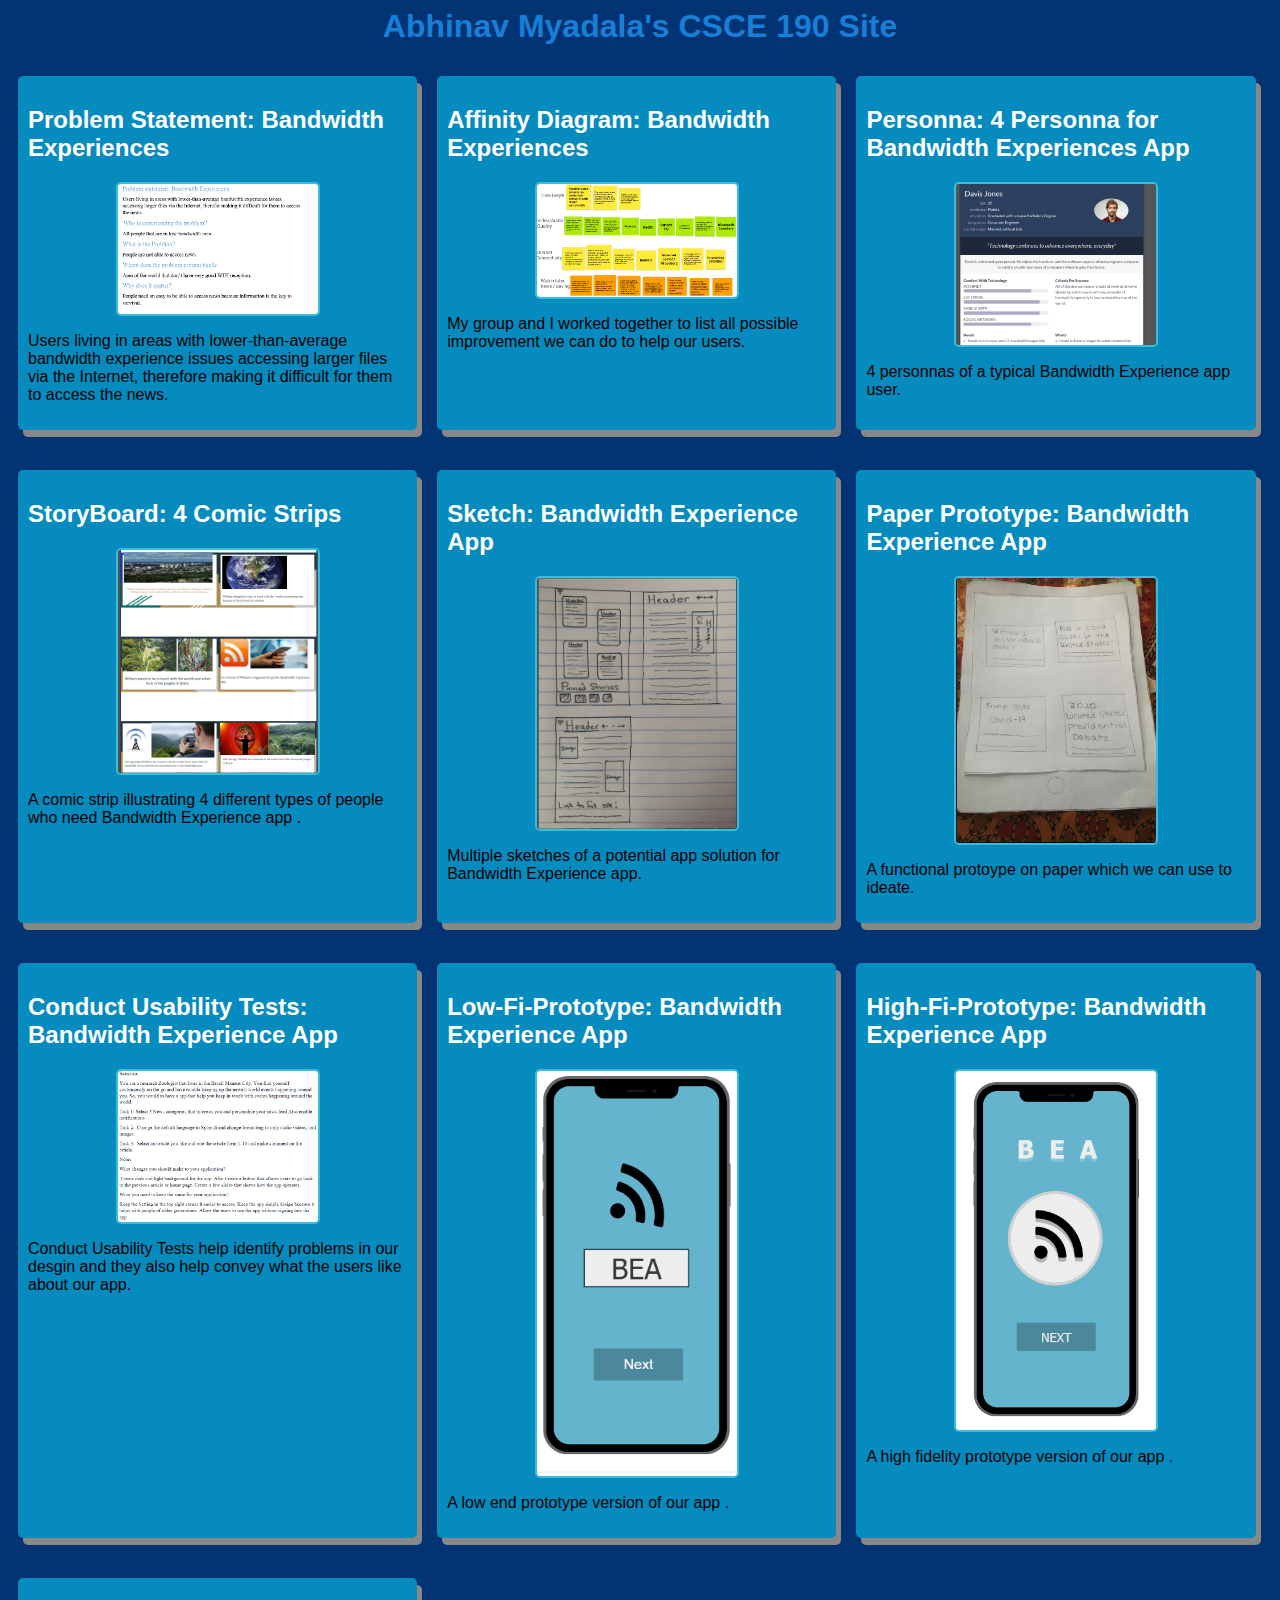
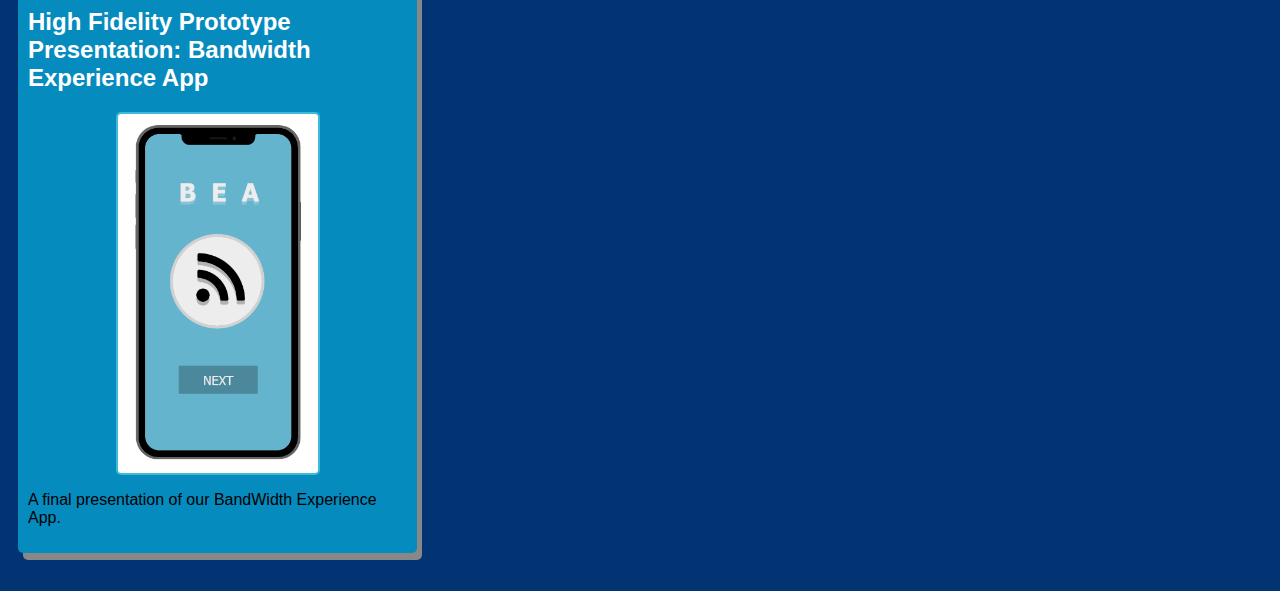
<file: index.html>
<DOCTYPE html>
    <html>
        <head>
            <title>CSCE 190: Abhinav Myadala</title>
            <Link rel="stylesheet" href="styles.css">
        </head>
        <body>
            <h1> Abhinav Myadala's CSCE 190 Site </h1>
            <div class ="assignments">
                <!--Problem Statement Assignment-->
                <section class="assignment">
                    <a href="files/problem-statement.pdf"><h2>Problem Statement: Bandwidth Experiences</h2></a>
                    <a href="files/problem-statement.pdf"><img src="images/problemstatement.png"></a>
                        <p>
                            Users living in areas with lower-than-average bandwidth experience issues accessing larger files via the Internet, therefore making it difficult for them to access the news.
                        </p>
                </section>

                <!--Affinity  Diagram Assignment-->
                <section class="assignment">
                    <a href="files/BandwidthExperiencesAffinityDiagram.pdf"><h2>Affinity Diagram: Bandwidth Experiences</h2></a>
                    <a href="files/BandwidthExperiencesAffinityDiagram.pdf"><img src="images/affinitydiagram.PNG"></a>
                            <p>
                                My group and I worked together to list all possible improvement we can do to help our users.
                            </p>
                </section>

                <!--Personna Assignment-->
                <section class="assignment">
                    <a href="files/Personnas.pdf"><h2>Personna: 4 Personna for Bandwidth Experiences App </h2></a>   
                    <a href="files/Personnas.pdf"><img src="images/Personnas.PNG"></a>
                            <p>
                            4 personnas of a typical Bandwidth Experience app user.
                            </p>
                </section>

                <!--StoryBoard Assignment-->
                <section class="assignment">
                    <a href="files/Bandwidth Experience Storyboard.pdf"><h2>StoryBoard: 4 Comic Strips </h2></a>
                    <a href="files/Bandwidth Experience Storyboard.pdf"><img src="images/Storyboard.PNG"></a>
                        <p>
                            A comic strip illustrating  4 different types of people who need Bandwidth Experience app .
                        </p>
                </section>

                <!--Sketching Assignment-->
                <section class="assignment">
                    <a href="files/Bandwidth Experience Sketch.pdf"><h2>Sketch: Bandwidth Experience App  </h2></a>
                    <a href="files/Bandwidth Experience Sketch.pdf"><img src="images/Bandwidth Experience Sketch.PNG"></a>
                        <p>
                            Multiple sketches of a potential app solution for Bandwidth Experience app.
                        </p>
                </section>

                <!--Paper Prototype Assignment-->
                <section class="assignment">
                    <a href="https://youtu.be/Bywt5mW-jxI"><h2>Paper Prototype: Bandwidth Experience App  </h2></a>
                    <a href="https://youtu.be/Bywt5mW-jxI"><img src="images/Bandwidth Experience App prototype.PNG"></a>
                        <p>
                            A functional protoype on paper which we can use to ideate.
                        </p>
                </section>
                <!--Conduct Usability Tests Assignment-->
                <section class="assignment">
                    <a href="files/CSCE190 homework.pdf"><h2>Conduct Usability Tests: Bandwidth Experience App  </h2></a>
                    <a href="files/CSCE190 homework.pdf"><img src="images/Bandwidth Experience App Conduct Usability Tests .PNG"></a>
                        <p>
                            Conduct Usability Tests help identify problems in our desgin and they also help convey what the users like about our app.
                        </p>
                </section>
                 <!--Low-fi Prototype Assignment-->
                 <section class="assignment">
                    <a href="files/low-fi-prototype/index.html"><h2>Low-Fi-Prototype: Bandwidth Experience App  </h2></a>
                    <a href="files/low-fi-prototype/index.html"><img src="images/LowFiPrototype.PNG"></a>
                        <p>
                            A low end prototype version of our app .
                        </p>
                </section>
                <!--High-fi Prototype Assignment-->
                <section class="assignment">
                    <a href="files/high-fi-prototype/index.html"><h2>High-Fi-Prototype: Bandwidth Experience App  </h2></a>
                    <a href="files/high-fi-prototype/index.html"><img src="images/HighFiPrototype.PNG"></a>
                        <p>
                            A high fidelity prototype version of our app .
                        </p>
                </section>
                 <!--High Fidelity Prototype Presentation Assignment-->
                 <section class="assignment">
                    <a href="https://youtu.be/NY_P_7jIoq0"><h2> High Fidelity Prototype Presentation: Bandwidth Experience App </h2></a>
                    <a href="https://youtu.be/NY_P_7jIoq0"><img src="images/HighFiPrototype.PNG"></a>
                        <p>
                            A final  presentation of our BandWidth Experience App.
                        </p>
                </section>

            </div>
        </body>
    </html>
</file>
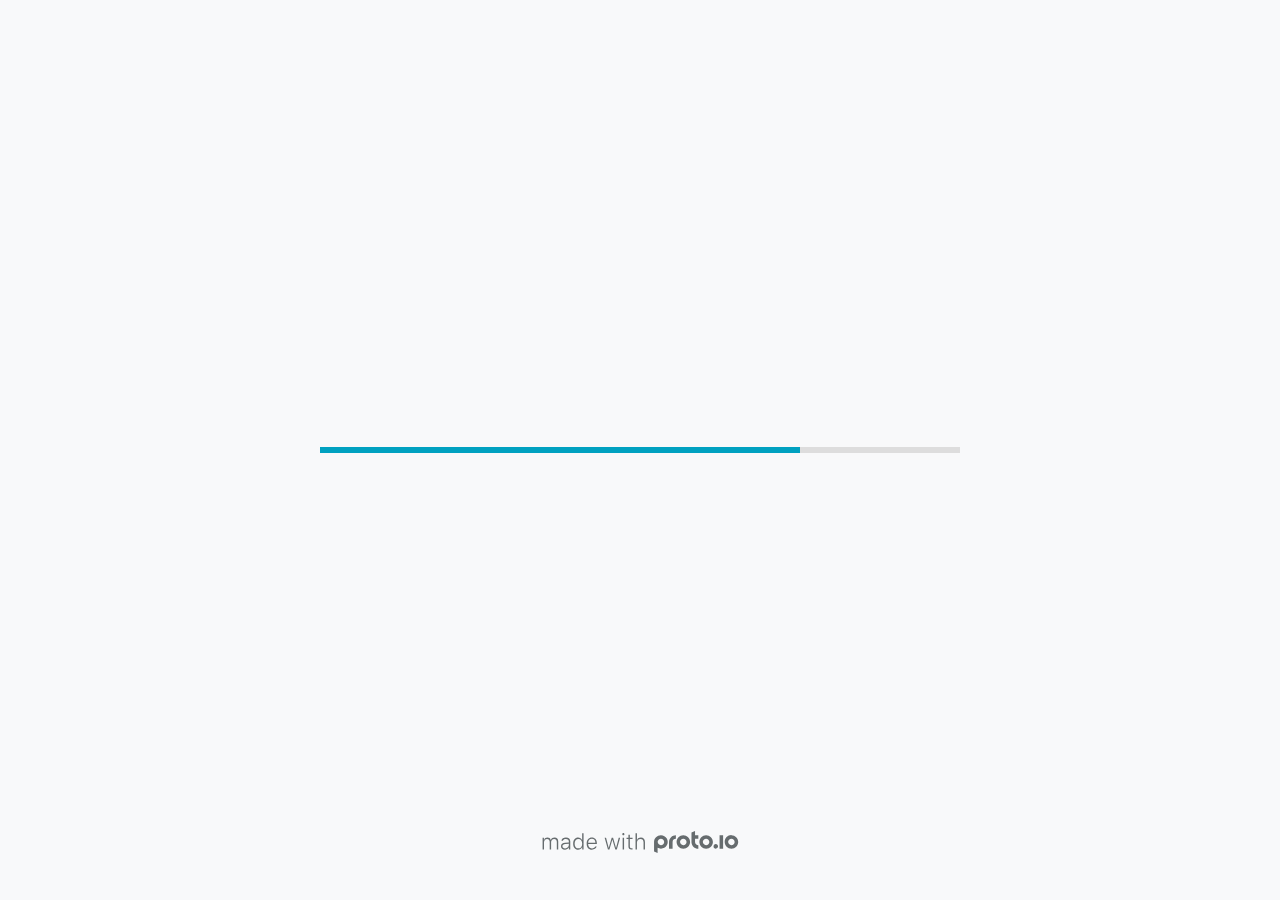
<file: files/low-fi-prototype/index.html>
<!DOCTYPE HTML>
	<head>

		<meta charset="utf-8">

		<title>Low Fi Prototype - Proto.io</title>

		
			<meta name="HandheldFriendly" content="True">
			<meta name="MobileOptimized" content="414"> 

			
			
			
			<meta name="viewport" content="minimum-scale=1.00, maximum-scale=1.00, initial-scale=1.00, user-scalable=no, shrink-to-fit=no" />

			
				<meta name="apple-mobile-web-app-capable" content="yes" />
				<meta name="apple-mobile-web-app-status-bar-style" content="black-translucent" />
			

			<meta name="format-detection" content="telephone=no">


			

            
            <link rel="icon" sizes="192x192" href="./assets/branding/android-icon-hires.png">
            <link rel="icon" sizes="128x128" href="./assets/branding/android-icon.png">

            
            <link href="./assets/branding/apple-touch-icon-retina180.png" sizes="180x180" rel="apple-touch-icon">

            
            <link href="./assets/branding/apple-touch-icon-retina.png" sizes="114x114" rel="apple-touch-icon">

            
            <link href="./assets/branding/apple-touch-icon.png" sizes="57x57" rel="apple-touch-icon">

            
            <link href="./assets/branding/startup.png" media="(device-width: 320px)" rel="apple-touch-startup-image">

            
            <link href="./assets/branding/startup-retina.png" media="(device-width: 320px) and (device-height: 480px) and (-webkit-device-pixel-ratio: 2)" rel="apple-touch-startup-image">

            
            <link href="./assets/branding/startup-568.png" media="(device-width: 320px) and (device-height: 568px) and (-webkit-device-pixel-ratio: 2)" rel="apple-touch-startup-image">

            
            <link href="./assets/branding/startup-retina-6.png" media="(device-width: 375px) and (device-height: 667px) and (orientation: portrait) and (-webkit-device-pixel-ratio: 2)" rel="apple-touch-startup-image">

            
            <link href="./assets/branding/startup-retina-6plus.png" media="(device-width: 414px) and (device-height: 736px) and (orientation: portrait) and (-webkit-device-pixel-ratio: 3)" rel="apple-touch-startup-image">

            
            <link href="./assets/branding/startup-retina-6plus-landscape.png" media="(device-width: 414px) and (device-height: 736px) and (orientation: landscape) and (-webkit-device-pixel-ratio: 3)" rel="apple-touch-startup-image">

            
            <link href="./assets/branding/startup-ipad.png" media="(device-width: 768px) and (orientation: portrait)" rel="apple-touch-startup-image">

            
            <link href="./assets/branding/startup-ipad-landscape.png" media="(device-width: 768px) and (orientation: landscape)" rel="apple-touch-startup-image">

            
            <link href="./assets/branding/startup-ipad-retina.png" media="(device-width: 768px) and (orientation: portrait) and (-webkit-device-pixel-ratio: 2)" rel="apple-touch-startup-image">

            
            <link href="./assets/branding/startup-ipad-landscape-retina.png" media="(device-width: 768px) and (orientation: landscape) and (-webkit-device-pixel-ratio: 2)" rel="apple-touch-startup-image">

            
            <link href="./assets/branding/startup-ipad-pro.png" media="(device-width: 1024px) and (orientation: portrait) and (-webkit-device-pixel-ratio: 2)" rel="apple-touch-startup-image">

            
            <link href="./assets/branding/startup-ipad-pro-landscape.png" media="(device-width: 1024px) and (orientation: landscape) and (-webkit-device-pixel-ratio: 2)" rel="apple-touch-startup-image">

			<meta http-equiv="cleartype" content="on"> 


			 
		    <script type="text/javascript" src="./scripts/plugins/jquery/jquery.js"></script>

			
				<link rel="stylesheet" href="./stylesheets/player-export.css" />
				<script type="text/javascript" src="./scripts/player-export.js"></script>
			

			
			<script type="text/javascript" src="./libraries/common/components.js"></script> 
			<link type="text/css" rel="Stylesheet" href="./libraries/common/components.1.00.css" /> 

			
					<script type="text/javascript" src="./libraries/generic2/components.js"></script> 
					<link type="text/css" rel="Stylesheet" href="./libraries/generic2/components.1.00.css" /> 
				
					<script type="text/javascript" src="./libraries/ios7/components.js"></script> 
					<link type="text/css" rel="Stylesheet" href="./libraries/ios7/components.1.00.css" /> 
				
					<script type="text/javascript" src="./libraries/ios9/components.js"></script> 
					<link type="text/css" rel="Stylesheet" href="./libraries/ios9/components.1.00.css" /> 
				
					<script type="text/javascript" src="./libraries/material/components.js"></script> 
					<link type="text/css" rel="Stylesheet" href="./libraries/material/components.1.00.css" /> 
				
				<script type="text/javascript" src="./data/data.js"></script> 
			<script type="text/javascript" src="./webkitmask/maskimages.js"></script> 

		<style>
			body { width: 414px; height: 896px; }
			.landscape, .landscape .prx-page { min-height: 414px; }
			.portrait, .portrait .prx-page { min-height: 896px; }
		</style>

		<script type="text/javascript">

			prx.ver = '6.6.59.0';
			prx.url.account = 'https://rithikmunukala.proto.io';
			prx.url.staticassets = 'https://gal.proto.io';
			prx.url.devices = 'https://dteyv52hbg2at.cloudfront.net/devices';
			prx.url.static = 'https://dteyv52hbg2at.cloudfront.net';
			prx.url.siteurl = 'proto.io';
			prx.url.crossmsg = 'https://rithikmunukala.proto.io';

			prx.nodejsassetsserver = {};
			prx.nodejsassetsserver.host = ".proto.io";
			prx.nodejsassetsserver.subdomainprefix = "https://at";
			prx.nodejsassetsserver.maxsubdomains = "20";

			prx.device_library = 'ios9';
			prx.devices[prx.device] = {
				name: prx.device
				,defaultOrientation: 'portrait'
				,portrait_applies: 1 //new
				,portrait: [414,896]
				,landscape_applies: 1 //new
				,landscape: [896,414]
				,allow_orientation_change: 1 //new
				,statusbar_skin: 'default' // new
				,statusbarheightportrait: 0
				,statusbarheightlandscape: 0
				,navigationbar_skin: 'default' //new
				,navigationbarheightportrait: 0
				,navigationbarheightlandscape: 0
				,normalportrait: [414,896]
				,normallandscape: [896,414]
				,device_s3bucket: '6a9e70ba-0e0c-41f6-ab20-45aaf591e647'
				,dpr: '1.00'
				,deviceType: "iphonex"
                ,showiPhoneXNotch: true
                ,hasCustomSkinNotch: false
				,appleWatchRoundedCorners: false
				,scrollType: "default"
				,initialscale: 1.00
				,targetdensitydpi: "device-dpi"
			}

			prx.projectsettings.id = '952f4084-70d1-4fb4-9598-e7c624b53e97';
			prx.projectsettings.s3b = 'rithikmunukala-1094342-proto';
			prx.projectsettings.account = 'rithikmunukala';
			prx.projectsettings.statusbar = '0'; 
			prx.projectsettings.statusbarapplies = '0';
			prx.projectsettings.navigationbar = '0';
			prx.projectsettings.navigationbarapplies = '0';
			prx.projectsettings.initialpageid = -1;
			
			
			prx.projectsettings.flashactions = 1;
			prx.projectsettings.gatrackingcode = '';

			prx.export2html = '1' == true;
			prx.mobPlayer = 0;

			prx.user.country = 'US';

			prx.s3Links = []; 
			var sLinkedAssets = [];
			

			prx.csrf_token = '9756532333A57FCBCD0C4BA0AED589F1428494E2FD28373B283D1C1A4872A883';

            

            
                            prx.assetsAccessToken = "eyJ0eXAiOiJKV1QiLCJhbGciOiJIUzI1NiJ9.eyJkIjp7InVpZCI6Ii0xIiwicHJvamVjdF9pZCI6Ijk1MmY0MDg0LTcwZDEtNGZiNC05NTk4LWU3YzYyNGI1M2U5NyJ9LCJ2IjowLCJleHAiOjE2MDUwNDE1MDMsImlhdCI6MTYwNDg2MTUwM30.zI9oDNpYGEFdpNhtiwnbWDnkWWXPBnOSa9ksLDwNVak";

			prx.iniPlayer.iniPreLoad();

		</script>
	</head>

	

			<body class="player device-cursor-touch mobile-device-true " " id="mbd" >

				
					<div id='iphoneX-notch-player'>
						<span class="iphoneX-notch-corners"></span>
					</div>
				
				<div id="window-wrapper">
					<div id="dragarea"></div>
					<div id="statusbar"></div>
					<div id="underlay" style=""></div>

					<div class="prx-page" data-role="page" id="p-1" data-id="1"></div>
					
								<div class="prx-page" data-role="page" id="p-2" data-id="2"></div>
							
								<div class="prx-page" data-role="page" id="p-3" data-id="3"></div>
							
								<div class="prx-page" data-role="page" id="p-4" data-id="4"></div>
							
								<div class="prx-page" data-role="page" id="p-5" data-id="5"></div>
							
								<div class="prx-page" data-role="page" id="p-6" data-id="6"></div>
							
								<div class="prx-page" data-role="page" id="p-7" data-id="7"></div>
							
								<div class="prx-page" data-role="page" id="p-8" data-id="8"></div>
							
					<div id="navigationbar"></div>
					<div id="overlay"></div>
					<div id="trash"></div>
					<div id="quick-audios"></div>
				</div>

				 
			<div id="loader-wrapper">
				
				<div class="progress">
					<div class="progress-bar"></div>
				</div>
				<div id="poweredby"></div>
			</div>
			


			</body>
		

</html>
</file>
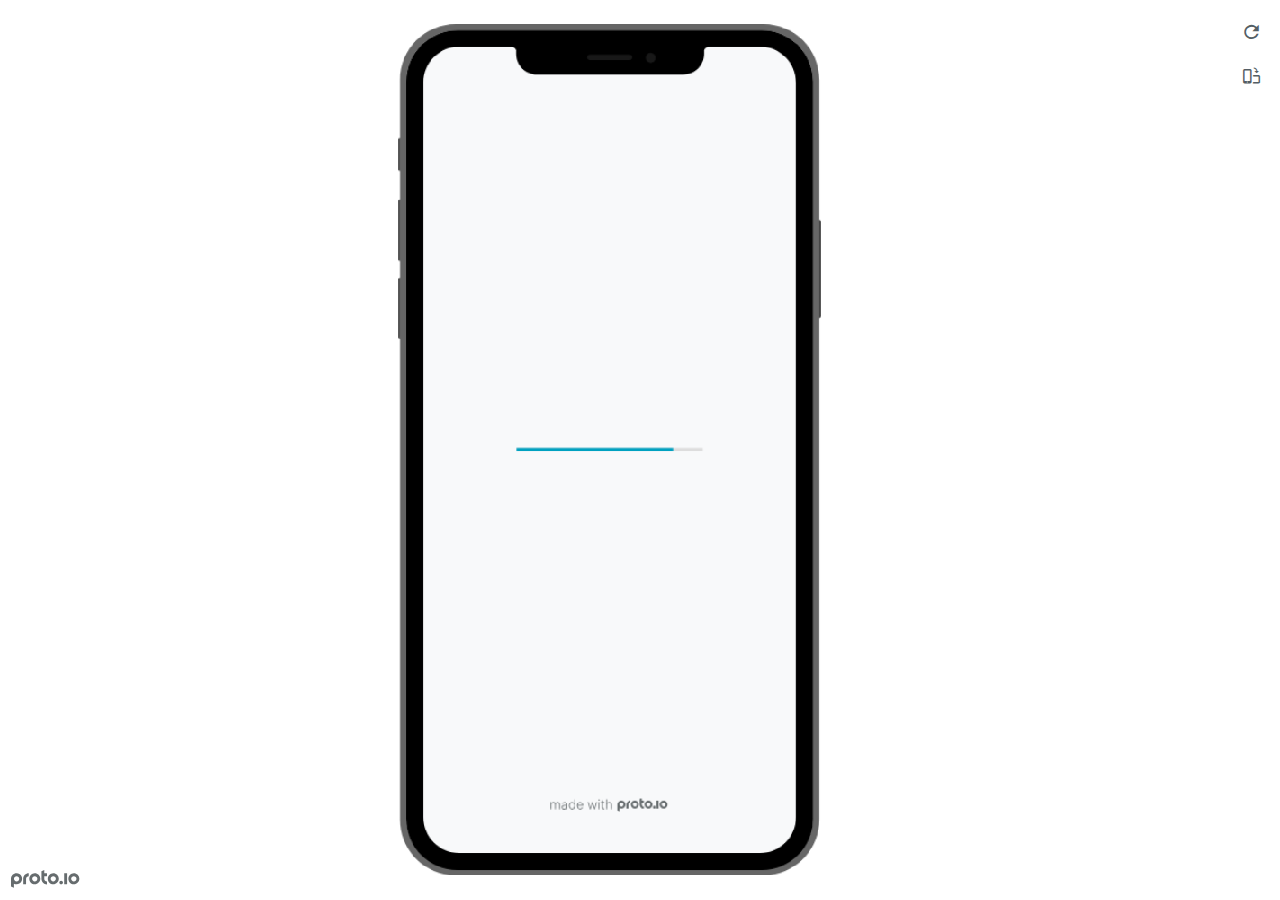
<file: files/high-fi-prototype/frame.html>
<!DOCTYPE HTML>
    <head>
    <meta charset="utf-8">

    <title>High Fi Prototype - Proto.io player</title>

    

			<link type="text/css" rel="stylesheet" href="./stylesheets/preview-export-min.css">
			<script type="text/javascript" src="./scripts/preview-export-min.js"></script>

		

    <script type="text/javascript">
        var prx = window.prx || {};
        prx.orientation = 'portrait';
        prx.orientations = {};
        prx.orientations.portrait = 1;
        prx.orientations.landscape = 1;
        prx.project = {};
        prx.project.id = 'c5116522-efa8-407a-87be-803df8a61bc8';
        prx.project.title = 'High Fi Prototype';
        prx.project.version = 0;
        prx.project.livepreview = 0;
        prx.project.account = "rithikmunukala";
        prx.activePage = {};
        prx.usercountry = "us";
        
            prx.user = false;
        
        prx.skin = 'apple-phone-iphoneX-1';
        prx.ver = '6.6.60.0';
        //prx.flashactions = 1;
		prx.flashactions = 1; //we are not using the DB value anymore

        prx.nodejsassetsserver = {};
        prx.nodejsassetsserver.host = ".proto.io";
        prx.nodejsassetsserver.subdomainprefix = "https://at";
        prx.nodejsassetsserver.maxsubdomains = "20";
        prx.account = "rithikmunukala";
        prx.browserShowScreenshots = 'true';
        prx.url.crossmsg = 'https://rithikmunukala.proto.io';
        prx.playerUrl = 'https://rithikmunukala.proto.io/player/';
        prx.spaces = false;
        prx.csrf_token = '229AEF41F45A52D1D066023125A44B924C12E4CECEBCF4FE5A4EBABC5F6B4210';

        
    </script>

    

</head>


<body style="background-color:#FFFFFF">

    

    <div class="page-sidebar">
        
        <div class="sidebar-action-buttons">

            
                <span class="header-action-button player-icon-reload embed-icon-reload" id="refresh-preview">
                    <span class="tooltip">Refresh preview</span>
                </span>
                
                    <span  class="header-action-button player-icon-rotate embed-icon-rotate" id="change-orientation">
                        <span class="tooltip">Change orientation</span>
                    </span>
                

        </div>

    </div>

    <div id="maincontent" class="portrait">

        <div id="shortcut-pressed-outer">
            <div id="shortcut-pressed"></div>
        </div>
        

			<div class="frame_generic">
				
				<div class="body_generic skin_apple-phone-iphoneX-1 skin-wrapper skin-os-apple skin-device-phone skin-model-iphoneX skin-size-1 skin-color-black skin-orientation-portrait skin-dimensions-414-896">

					<div class="buttons top"></div>
					<div class="detail-top"></div>
					<div class="web-search"></div>
					<div class="buttons left"></div>

					<div class="body_generic_inner">
						
						<iframe id="pio-playerframe" src="index.html" scrolling="NO" style="width: 414px; height: 896px;" webkitAllowFullScreen mozallowfullscreen allowFullScreen allowvr allow="autoplay"></iframe>
						
                                <script type="text/javascript">
                                    // remove parameter from address bar immediately if no changes
                                    let url = new URL(window.location.href);
                                    url.searchParams.delete('hc');
									url.searchParams.delete('ap');
                                    window.history.replaceState({}, document.title, url.toString());
                                </script>
                            
					</div>

					<div class="buttons right"></div>
					<div class="detail-bottom"></div>
				</div>
				
			</div>
		
    </div>

    

    
            <div id="branding"></div>
        
</body>


<script type="text/javascript">
    
</script>
</html>
</file>
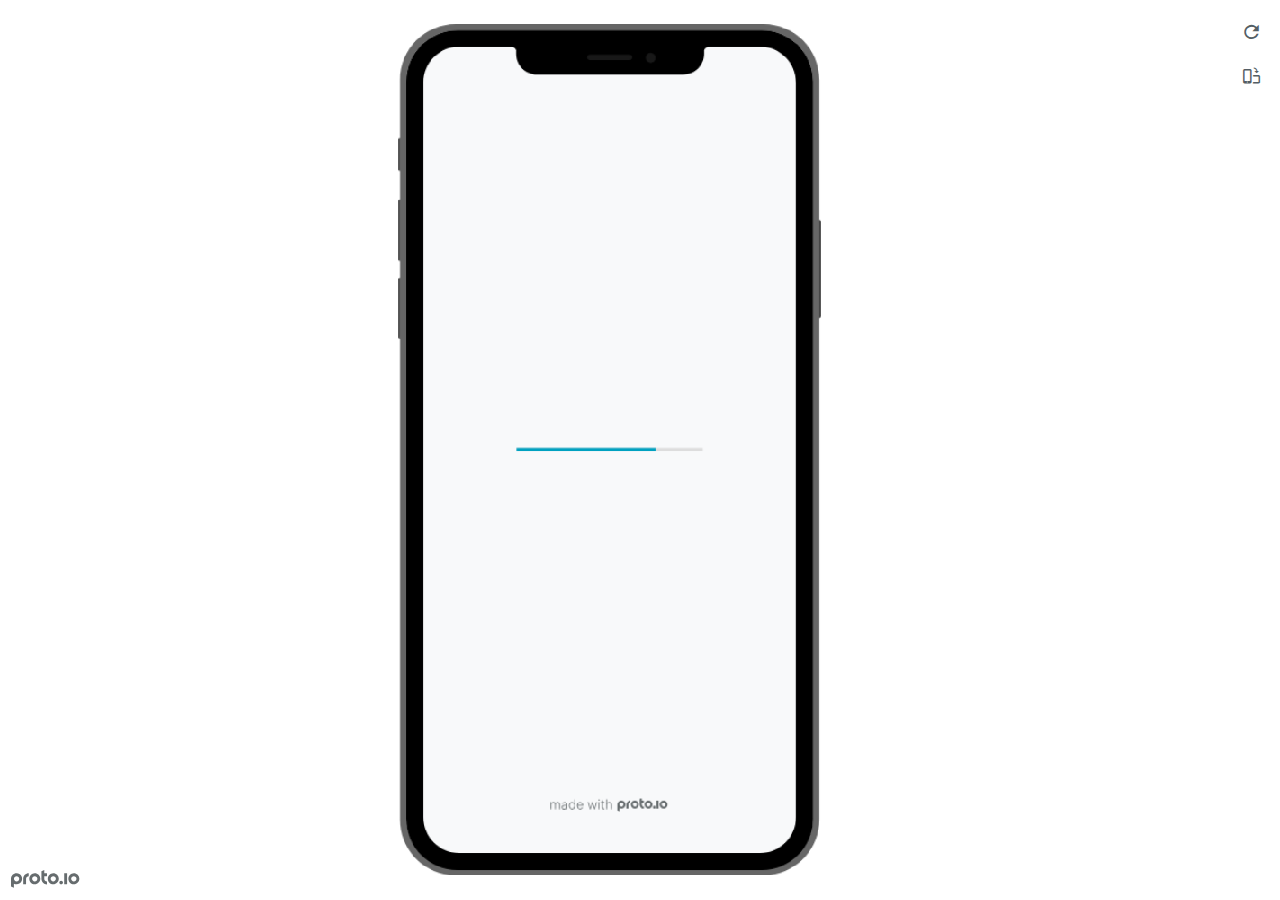
<file: files/low-fi-prototype/frame.html>
<!DOCTYPE HTML>
    <head>
    <meta charset="utf-8">

    <title>Low Fi Prototype - Proto.io player</title>

    

			<link type="text/css" rel="stylesheet" href="./stylesheets/preview-export-min.css">
			<script type="text/javascript" src="./scripts/preview-export-min.js"></script>

		

    <script type="text/javascript">
        var prx = window.prx || {};
        prx.orientation = 'portrait';
        prx.orientations = {};
        prx.orientations.portrait = 1;
        prx.orientations.landscape = 1;
        prx.project = {};
        prx.project.id = '952f4084-70d1-4fb4-9598-e7c624b53e97';
        prx.project.title = 'Low Fi Prototype';
        prx.project.version = 0;
        prx.project.livepreview = 0;
        prx.project.account = "rithikmunukala";
        prx.activePage = {};
        prx.usercountry = "us";
        
            prx.user = false;
        
        prx.skin = 'apple-phone-iphoneX-1';
        prx.ver = '6.6.59.0';
        //prx.flashactions = 1;
		prx.flashactions = 1; //we are not using the DB value anymore

        prx.nodejsassetsserver = {};
        prx.nodejsassetsserver.host = ".proto.io";
        prx.nodejsassetsserver.subdomainprefix = "https://at";
        prx.nodejsassetsserver.maxsubdomains = "20";
        prx.account = "rithikmunukala";
        prx.browserShowScreenshots = 'true';
        prx.url.crossmsg = 'https://rithikmunukala.proto.io';
        prx.playerUrl = 'https://rithikmunukala.proto.io/player/';
        prx.spaces = false;
        prx.csrf_token = '1F759BB7836B1637C2A7C27569830C8C88AAD622CF06FE6DC21CBA97B18BE8FD';

        
    </script>

    

</head>


<body style="background-color:#FFFFFF">

    

    <div class="page-sidebar">
        
        <div class="sidebar-action-buttons">

            
                <span class="header-action-button player-icon-reload embed-icon-reload" id="refresh-preview">
                    <span class="tooltip">Refresh preview</span>
                </span>
                
                    <span  class="header-action-button player-icon-rotate embed-icon-rotate" id="change-orientation">
                        <span class="tooltip">Change orientation</span>
                    </span>
                

        </div>

    </div>

    <div id="maincontent" class="portrait">

        <div id="shortcut-pressed-outer">
            <div id="shortcut-pressed"></div>
        </div>
        

			<div class="frame_generic">
				
				<div class="body_generic skin_apple-phone-iphoneX-1 skin-wrapper skin-os-apple skin-device-phone skin-model-iphoneX skin-size-1 skin-color-black skin-orientation-portrait skin-dimensions-414-896">

					<div class="buttons top"></div>
					<div class="detail-top"></div>
					<div class="web-search"></div>
					<div class="buttons left"></div>

					<div class="body_generic_inner">
						
						<iframe id="pio-playerframe" src="index.html" scrolling="NO" style="width: 414px; height: 896px;" webkitAllowFullScreen mozallowfullscreen allowFullScreen allowvr allow="autoplay"></iframe>
						
                                <script type="text/javascript">
                                    // remove parameter from address bar immediately if no changes
                                    let url = new URL(window.location.href);
                                    url.searchParams.delete('hc');
									url.searchParams.delete('ap');
                                    window.history.replaceState({}, document.title, url.toString());
                                </script>
                            
					</div>

					<div class="buttons right"></div>
					<div class="detail-bottom"></div>
				</div>
				
			</div>
		
    </div>

    

    
            <div id="branding"></div>
        
</body>


<script type="text/javascript">
    
</script>
</html>
</file>
<file: styles.css>
body{
    background:#023373;
    font-family:Arial, Helvetica, sans-serif;
}
.assignments{
    display:flex;
    flex-wrap:wrap;
}
.assignment{
    width:30%;
    padding:10px;
    margin:10px;
    margin-bottom: 30px;
    background:#068BBF;
    border-radius:5px;
    box-shadow: 5px 7px #888888;
}
.assignment img{
    width:200px;
    border: 2px solid #3BBCD9;
    margin-right:20px;
    border-radius:5px;
    display:block;
    margin:auto;
}
h1{
    color:#187FD9;
    text-align:center;
}
a {
    text-decoration:none;
    color:white;
}
.assignment a:hover{
    color:lightskyblue;
}
</file>
<file: files/low-fi-prototype/stylesheets/player-export.css>
/*!
 * 
 *                                                                       
 *                              ::;;;;                                   
 *    ::,,,,::    ::,,  ,,,,::::::11ii::,,::,,,,::      ::::,,::,,,,::   
 *  ,,111111ii,,::1111::111111ii::111111::111111ii,,    ii11,,ii111111,, 
 *  11ii::;;11;;ii11::iiii::;;11;;11ii::ii11::::11ii    ii11;;11;;::ii11 
 *  11;;  ::11ii11;;::11ii  ::11ii11ii,,iiii..  iiii    ii11;;11::  ;;11 
 *  1111;;ii11;;11;;,,ii11::ii11;;ii11;;;;11;;;;11;;;;;;ii11::11ii;;11ii 
 *  11111111;;::11;;  ::ii1111;;  ::ii11::ii1111ii::11ii;;11,,;;1111ii:: 
 *  11;;,,::  ,,::,,      ::,,        ::::  ::::    ,,,,::::    ::,,     
 *  ;;;;                                                                 
 *                                                                       
 *  Build: 11/4/2020, 11:04:57 AM
 */

/*!
 * Waves v0.5.5
 * http://fian.my.id/Waves
 *
 * Copyright 2014 Alfiana E. Sibuea and other contributors
 * Released under the MIT license
 * https://github.com/fians/Waves/blob/master/LICENSE
 */.mask-inner{position:relative;background-size:100% 100%;background-repeat:no-repeat}.mask-inner .mask-inner{transform:none!important}.mask-border .mborder,.mask-filter{height:100%;width:100%}.mask-border .mborder{border:1px solid hsla(0,0%,100%,.8);position:absolute;pointer-events:none}.mask-border .area-border{border:1px solid #00a1c0;left:0;top:0;position:absolute;transform-origin:0 0;box-sizing:border-box}.mask-border .mask-radius{width:100%;height:100%;overflow:hidden;position:absolute}.mask-border .mask-radius .mask-radius-border{position:relative;width:100%;height:100%;border:1px solid hsla(0,0%,100%,.8)}.mask-border.hide-handles .prx-resizable-handle{opacity:0;pointer-events:none!important}.mask-border.hide-handles .area-border{border:1px dashed #b4bcbf}.mask-wrapper{overflow:hidden;height:100%;pointer-events:none}.mask-wrapper.borderPos-inside{box-sizing:border-box}.mask-wrapper.borderPos-outside{width:100%;height:100%}.mask-wrapper.borderPos-outside .mask-inner{box-sizing:content-box}.mask-edit-mode-handles{pointer-events:none}.mask-edit-mode-handles.hide-handles .prx-resizable-handle,.mask-edit-mode-handles.hide-handles .prx-rotate-handle{opacity:0;pointer-events:none!important}.mask-edit-mode-handles.hide-handles .xborder{border-color:#b4bcbf!important}abbr,address,article,aside,audio,b,blockquote,body,caption,cite,code,dd,del,dfn,div,dl,dt,em,fieldset,figure,footer,form,h1,h2,h3,h4,h5,h6,header,hgroup,html,i,iframe,img,ins,kbd,label,legend,li,mark,menu,nav,object,ol,p,pre,q,samp,section,small,span,strong,sub,sup,table,tbody,td,tfoot,th,thead,time,tr,ul,var,video{margin:0;padding:0;border:0;outline:0;font-size:100%;background:transparent}article,aside,details,figcaption,figure,footer,header,hgroup,nav,section{display:block}audio,canvas,video{display:inline-block;*display:inline;*zoom:1}[hidden],audio:not([controls]){display:none}html{font-size:100%;-webkit-text-size-adjust:100%;-ms-text-size-adjust:100%}body{margin:0;font-size:13px}body,button,input,select,textarea{font-family:sans-serif;color:#222}a{color:#00e}a:visited{color:#551a8b}a:hover{color:#06e}a:focus{outline:thin dotted}a:active,a:hover{outline:0}abbr[title]{border-bottom:1px dotted}b,strong{font-weight:700}blockquote{margin:1em 40px}dfn{font-style:italic}hr{display:block;height:1px;border:0;border-top:1px solid #ccc;margin:1em 0;padding:0}ins{background:#ff9;text-decoration:none}ins,mark{color:#000}mark{background:#ff0;font-style:italic;font-weight:700}code,kbd,pre,samp{font-family:monospace,serif;_font-family:courier new,monospace;font-size:1em}pre{white-space:pre;white-space:pre-wrap;word-wrap:break-word}q{quotes:none}q:after,q:before{content:"";content:none}small{font-size:85%}sub,sup{font-size:75%;line-height:0;position:relative;vertical-align:baseline}sup{top:-.5em}sub{bottom:-.25em}ol,ul{margin:1em 0;padding:0 0 0 40px}dd{margin:0 0 0 40px}nav ol,nav ul{list-style:none;list-style-image:none;margin:0;padding:0}img{border:0;-ms-interpolation-mode:bicubic}svg:not(:root){overflow:hidden}figure,form{margin:0}fieldset{margin:0}fieldset,legend{border:0;padding:0}legend{*margin-left:-7px}button,input,select,textarea{font-size:100%;margin:0;vertical-align:baseline;*vertical-align:middle}button,input{line-height:normal;*overflow:visible}table button,table input{*overflow:auto}[role=button],button,input[type=button],input[type=reset],input[type=submit]{-webkit-appearance:button}input[type=checkbox],input[type=radio]{box-sizing:border-box;padding:0}input[type=search]{-webkit-appearance:textfield;-moz-box-sizing:content-box;-webkit-box-sizing:content-box;box-sizing:content-box}input[type=search]::-webkit-search-decoration{-webkit-appearance:none}button::-moz-focus-inner{border:0;padding:0}textarea{overflow:auto;vertical-align:top;resize:vertical}input:invalid,textarea:invalid{background-color:#f0dddd}table{border-collapse:collapse;border-spacing:0}td{vertical-align:top}.nocallout{-webkit-touch-callout:none}textarea[contenteditable]{-webkit-appearance:none}.gifhidden{position:absolute;left:-100%}.ir{display:block;border:0;text-indent:-999em;overflow:hidden;background-color:transparent;background-repeat:no-repeat;text-align:left;direction:ltr}.ir br{display:none}.hidden{display:none!important;visibility:hidden}.visuallyhidden{border:0;clip:rect(0 0 0 0);height:1px;margin:-1px;overflow:hidden;padding:0;position:absolute;width:1px}.visuallyhidden.focusable:active,.visuallyhidden.focusable:focus{clip:auto;height:auto;margin:0;overflow:visible;position:static;width:auto}.invisible{visibility:hidden}.clearfix:after,.clearfix:before{content:"";display:table}.clearfix:after{clear:both}.clearfix{*zoom:1}@media print{*{background:transparent!important;color:#000!important;text-shadow:none!important;filter:none!important;-ms-filter:none!important}a,a:visited{text-decoration:underline}a[href]:after{content:" (" attr(href) ")"}abbr[title]:after{content:" (" attr(title) ")"}.ir a:after,a[href^="#"]:after,a[href^="javascript:"]:after{content:""}blockquote,pre{border:1px solid #999;page-break-inside:avoid}thead{display:table-header-group}img,tr{page-break-inside:avoid}img{max-width:100%!important}@page{margin:.5cm}h2,h3,p{orphans:3;widows:3}h2,h3{page-break-after:avoid}}#eval-iframe{display:none}body{-webkit-appearance:none;-webkit-box-flex:1;-webkit-touch-callout:none;-webkit-tap-highlight-color:rgba(0,0,0,0)}*{-webkit-user-select:none;-khtml-user-select:none;-moz-user-select:-moz-none;-o-user-select:none;user-select:none}input,textarea{-webkit-user-select:text;-khtml-user-select:text;-moz-user-select:text;-o-user-select:text;user-select:text}#dragarea{font-family:Helvetica,Arial,sans-serif;text-align:left}.text{height:95%;overflow:auto}.wrap{overflow:hidden}.pos,.spos{position:absolute}.action-highlight{position:absolute;top:0;left:0;height:100%;width:100%;background:rgba(255,255,0,.5);background:rgba(64,208,255,.3);opacity:0;pointer-events:none;-webkit-transition:opacity .2s ease-in;transition:opacity .2s ease-in;border:2px solid #40c8f4;padding:3px;box-sizing:border-box}.action-highlight-simple-visible,.action-highlight-visible{opacity:1}#appModeNote{background-color:#333;border-top:5px solid #000;bottom:0;color:#f0f0f0;display:none;font-family:helvetica;left:0;padding:10px 0;position:fixed;text-align:center;width:100%}#appModeNote em{display:block;font-size:20px;font-weight:700;line-height:26px}#appModeNote span{display:block;font-size:14px;line-height:20px}.hidden{display:none}.prx-page.loadedFrom{display:block}.prx-page.loadedTo{z-index:999999}.prx-page.loadedTo-1{z-index:10000000}.prx-page.loadedTo-2{z-index:10000001}.prx-page.loadedTo-3{z-index:10000002}.prx-page.loadedTo-4{z-index:10000003}.prx-page.loadedTo-5{z-index:10000004}.prx-page.loadedTo-6{z-index:10000005}.prx-page.loadedTo-7{z-index:10000006}.prx-page.loadedTo-8{z-index:10000007}.prx-page.loadedTo-9{z-index:10000008}.prx-page.loadedTo-10{z-index:10000009}.prx-page.loadedTo-11{z-index:10000010}.prx-page.loadedTo-12{z-index:10000011}.prx-page.loadedTo-13{z-index:10000012}.prx-page.loadedTo-14{z-index:10000013}.prx-page.loadedTo-15{z-index:10000014}.prx-page.loadedTo-16{z-index:10000015}.prx-page.loadedTo-17{z-index:10000016}.prx-page.loadedTo-18{z-index:10000017}.prx-page.loadedTo-19{z-index:10000018}.prx-page.loadedTo-20{z-index:10000019}.prx-page.loadedTo-21{z-index:10000020}.prx-page.loadedTo-22{z-index:10000021}.prx-page.loadedTo-23{z-index:10000022}.prx-page.loadedTo-24{z-index:10000023}.prx-page.loadedTo-25{z-index:10000024}.prx-page.loadedTo-26{z-index:10000025}.prx-page.loadedTo-27{z-index:10000026}.prx-page.loadedTo-28{z-index:10000027}.prx-page.loadedTo-29{z-index:10000028}.prx-page.loadedTo-30{z-index:10000029}#navigationbar,#statusbar{background:transparent 0 0;display:block;width:100%;border:0;top:0;position:fixed;z-index:1}#loader-wrapper{background:#f8f9fa;height:100%;left:0;position:fixed;top:0;width:100%;z-index:99999;font-size:11px}#loader-wrapper .progress{position:absolute;top:50%;left:50%;transform:translate(-50%,-50%);-ms-transform:translate(-50%,-50%);-webkit-transform:translate(-50%,-50%);width:50%;height:4px;background-color:#ddd}#loader-wrapper .progress-bar{position:relative;width:0;height:4px;-webkit-transition:.4s linear;-moz-transition:.4s linear;-o-transition:.4s linear;transition:.4s linear;-webkit-transition-property:width,background-color;-moz-transition-property:width,background-color;-o-transition-property:width,background-color;transition-property:width,background-color}#loader-wrapper .progress-bar:before,.progress-bar:after{content:"";position:absolute;top:0;left:0;right:0}#loader-wrapper .progress-bar:before{bottom:0;background-color:#ddd}#loader-wrapper .progress-bar:after{z-index:2;bottom:0;background:#00a1c0}#loader-wrapper #app-icon{position:absolute;top:50%;left:50%;transform:translate(-50%,-150%);-ms-transform:translate(-50%,-150%);-webkit-transform:translate(-50%,-150%);width:114px;height:114px}#loader-wrapper #poweredby{position:absolute;bottom:5%;left:50%;transform:translate(-50%);-ms-transform:translate(-50%);-webkit-transform:translate(-50%);width:100%;height:16px;background-image:url(/images/player/player-logo.svg);background-repeat:no-repeat;background-position:top;background-size:auto 200%;z-index:99999}body{-moz-transition:opacity .3s linear;-o-transition:opacity .3s linear;-webkit-transition:opacity .3s linear;transition:opacity .3s linear}.reloading{background:#fff!important;opacity:0}@media (min-width:481px) and (max-width:1079px){#loader-wrapper .progress,#loader-wrapper .progress-bar{height:4px}}@media (min-width:1080px){#loader-wrapper #poweredby{height:24px}#loader-wrapper .progress,#loader-wrapper .progress-bar{height:6px}}@media (width:1280px) and (height:768px){#loader-wrapper .progress,#loader-wrapper .progress-bar{height:2px}}.pointer-events-none{pointer-events:none!important}body .prx-page{-webkit-trans1form:translate3d(0,0,0)}.prx-page .type-symbol .box{-w1ebkit-transform:translateZ(0)}html{background:transparent}body{background:#fff;overflow:hidden}body.mobile-device-true *{-webkit-text-size-adjust:100%}body.mobile-device-false *{-webkit-text-size-adjust:initial}#window-wrapper{width:100%;height:100%;overflow:hidden;position:relative}#dragarea{background:transparent;display:none}#overlay,#quick-audios,#trash,#underlay{position:absolute;top:0;left:0}#quick-audios,#trash{display:none}.visible{display:block!important}.iScrollHorizontalScrollbar,.iScrollVerticalScrollbar{z-index:auto!important}.overlay{position:fixed;left:0;right:0;bottom:0;top:0}.ui-mobile-viewport-transitioning,.ui-mobile-viewport-transitioning .prx-page{o1verflow:visible!important}.box[style*="z-index:0;"],.box[style*="z-index: 0;"]{z-index:auto!important}.box[data-mpoverlay="1"]{pos1ition:fixed}#temp-for-external-link{display:none}#dragarea,html{background:transparent!important}.hide{display:none!important}*{outline:none}.ghost-component,.ghost-component *,.ghost-component .box *{pointer-events:none!important}#statusbar{position:fixed!important}.prx-page{position:absolute;display:none}.prx-page.prx-page-active,.prx-page[class*=prx-page-transitioning-]{display:block}.prx-page[class*=prx-page-transitioning-]{overflow:hidden}.prx-page.prx-page-transitioning-overlay-in-source,.prx-page.prx-page-transitioning-overlay-out-target{overflow:visible}.prx-page.prx-page-below{z-index:10}.prx-page.prx-page-above{z-index:20}#overlay{z-index:30}.prx-page.prx-page-transition-flip,.prx-page.prx-page-transition-turn{-webkit-backface-visibility:hidden;-moz-backface-visibility:hidden;backface-visibility:hidden}.prx-page.prx-page-transition-turn{-webkit-transform:translateZ(0);-moz-transform:translateZ(0);-webkit-transform-origin:0 center;-moz-transform-origin:0 center;transform-origin:0 center;transform:translateZ(0)}.prx-page.prx-page-transition-flow:not(.prx-page-transition-flow-overlay),.prx-page.prx-page-transition-overlay-top{box-shadow:0 0 20px rgba(0,0,0,.4)}.prx-page-above.prx-page-transition-notificationInWatchOS{transition:background-color .45s ease-out}.prx-page-above.prx-page-transition-notificationInWatchOS.prx-page-transition-notificationInWatchOS-notification-in{background-color:transparent!important;transition:background-color 0s ease-out}.device-cursor-touch,.device-cursor-touch *{cursor:url(/images/player/touch-cursor-64.png) 32 32,default}.device-cursor-web,.device-cursor-web *{cursor:default}.device-cursor-web .delayedtap,.device-cursor-web .delayedtap *,.device-cursor-web .interaction-click,.device-cursor-web .interaction-click *,.device-cursor-web .interaction-tap,.device-cursor-web .interaction-tap *,.device-cursor-web .release,.device-cursor-web .release *,.device-cursor-web .touch,.device-cursor-web .touch *{cursor:pointer;cursor:hand}.device-cursor-web [data-component-type=text]{cursor:default}.device-cursor-web .move,.device-cursor-web .move *{cursor:move}.device-cursor-web input,.device-cursor-web textarea{cursor:text}.do-chrome-fix #window-wrapper{-webkit-perspective:1}.do-chrome-fix .pos{-webkit-backface-visibility:hidden;-webkit-transform:translateZ(0)}.do-chrome-fix *{-w1ebkit-transform:translateZ(0) scale(1) scaleX(1) skew(0deg,0deg) skewX(0deg) skewY(0deg) rotateX(0deg) rotateY(0deg) rotate(0deg)}.do-chrome-fix.dont-do-chrome-fix #window-wrapper{-webkit-perspective:none}.do-chrome-fix.dont-do-chrome-fix .pos{-webkit-backface-visibility:visible;-webkit-transform:none}.prx-page-transitioning:not(.prx-page-transitioning-overlay-in-source):not(.loadedFrom) [data-mpoverlay="1"]{display:none}#fps{position:fixed;z-index:9999;font-size:18px;top:20px;left:20px;background:rgba(0,0,0,.8);border-radius:6px;color:#fff;padding:3px 10px}#fps,.cbutton{pointer-events:none}.cbutton{position:absolute;display:inline-block;padding:0;border:none;background:none;color:#286aab;font-size:1.4em;overflow:visible;-webkit-transition:color .7s;transition:color .7s;-webkit-tap-highlight-color:rgba(0,0,0,0)}.cbutton.cbutton--click,.cbutton:focus{outline:none;color:#3c8ddc}.cbutton:after{position:absolute;width:100%;height:100%;border-radius:50%;content:"";opacity:0;pointer-events:none}.cbutton--effect-jelena:after{border:3px solid hsla(0,0%,82.7%,.7)}.cbutton--effect-jelena.cbutton--click:after{-webkit-animation:anim-effect-jelena .3s ease-out forwards;animation:anim-effect-jelena .3s ease-out forwards}@-webkit-keyframes anim-effect-jelena{0%{opacity:1;-webkit-transform:scale3d(.6,.6,1);transform:scale3d(.6,.6,1)}to{opacity:0;-webkit-transform:scale3d(1.2,1.2,1);transform:scale3d(1.2,1.2,1)}}@keyframes anim-effect-jelena{0%{opacity:1;-webkit-transform:scale3d(.5,.5,1);transform:scale3d(.5,.5,1)}to{opacity:0;-webkit-transform:scale3d(1.2,1.2,1);transform:scale3d(1.2,1.2,1)}}.cbutton--effect-sanja:after{background:hsla(0,0%,75.3%,.3)}.cbutton--effect-sanja.cbutton--click:after{-webkit-animation:anim-effect-sanja 1s ease-out forwards;animation:anim-effect-sanja 1s ease-out forwards}@-webkit-keyframes anim-effect-sanja{0%{opacity:1;-webkit-transform:scale3d(.5,.5,1);transform:scale3d(.5,.5,1)}25%{opacity:1;-webkit-transform:scaleX(1);transform:scaleX(1)}to{opacity:0;-webkit-transform:scaleX(1);transform:scaleX(1)}}@keyframes anim-effect-sanja{0%{opacity:1;-webkit-transform:scale3d(.5,.5,1);transform:scale3d(.5,.5,1)}25%{opacity:1;-webkit-transform:scaleX(1);transform:scaleX(1)}to{opacity:0;-webkit-transform:scaleX(1);transform:scaleX(1)}}#log{position:fixed;z-index:9999;font-size:24px;top:20px;right:20px;pointer-events:none}.watchOSscrollbars .iScrollVerticalScrollbar{position:fixed!important;width:12px!important;background-color:hsla(0,0%,100%,.3)!important;border-radius:8px!important;z-index:99999!important}.watchOSscrollbars .iScrollIndicator{background:#fff!important;border-radius:8px!important;left:2px!important;width:8px!important}.applewatch-rounded-corners{-webkit-clip-path:inset(0 0 0 0 round 63px);clip-path:inset(0 0 0 0 round 63px)}.group-action-prediv{position:absolute}.player .type-symbol.type-symbol-transparent .group-action-prediv{pointer-events:auto}.initialise-hidden-container{display:block!important;visibility:hidden!important}.a-enter-vr{height:0!important}.fullscreen-vr .prx-page{transform:none!important;position:fixed!important}

/*!
 * Waves v0.5.5
 * http://fian.my.id/Waves
 *
 * Copyright 2014 Alfiana E. Sibuea and other contributors
 * Released under the MIT license
 * https://github.com/fians/Waves/blob/master/LICENSE
 */.waves-effect{position:relative;overflow:hidden}.waves-effect.box{position:absolute}.waves-effect .waves-ripple{position:absolute;border-radius:50%;width:100px;height:100px;margin-top:-50px;margin-left:-50px;opacity:0;background-color:rgba(0,0,0,.2);pointer-events:none}.waves-effect.waves-light .waves-ripple{background-color:hsla(0,0%,100%,.4)}.waves-button,.waves-circle{-webkit-mask-image:-webkit-radial-gradient(circle,#fff 100%,#000 0);mask-image:radial-gradient(circle,#fff 100%,#000 0)}.waves-button,.waves-button-input,.waves-button:hover,.waves-button:link,.waves-button:visited{white-space:nowrap;vertical-align:middle;cursor:pointer;border:none;outline:none;color:inherit;background-color:transparent;font-size:14px;text-align:center;text-decoration:none;z-index:1}.waves-button{padding:10px 15px;border-radius:2px}.waves-button-input{margin:0;padding:10px 15px}.waves-input-wrapper{border-radius:2px;vertical-align:bottom}.waves-input-wrapper.waves-button{padding:0}.waves-input-wrapper .waves-button-input{position:relative;top:0;left:0;z-index:1}.waves-block{display:block}a.waves-effect .waves-ripple{z-index:-1}#loader-wrapper #poweredby{background-image:url(../images/player/player-logo.svg)!important}.device-cursor-touch,.device-cursor-touch *{cursor:url(../images/player/touch-cursor-64.png) 32 32,default!important}
</file>
<file: files/low-fi-prototype/libraries/common/components.1.00.css>
.type-shapes .shape-wrapper{width:100%;height:100%;-moz-box-sizing:border-box;-webkit-box-sizing:border-box;box-sizing:border-box;background-clip:content-box}.type-shapes .shapes-text-container{position:absolute;top:0;left:0;right:0;display:table;width:100%;height:100%;text-align:center}.type-shapes .shapes-text-container>span{display:table-cell;vertical-align:middle}.type-shapes svg{overflow:visible}.player .type-symbol{overflow:hidden}.player .type-symbol.symbol-scroll{-webkit-perspective:1000}.player .type-symbol.type-symbol-transparent{pointer-events:none !important}.player .type-symbol.type-symbol-transparent .box{pointer-events:auto}.type-symbol.fullscreen{transform:none !important;width:100vw !important;height:100vh !important}.type-symbol>.type-symbol-hover-message,.type-symbol.ui-draggable-dragging:hover>.type-symbol-hover-message,.type-symbol.prx-resizable-resizing:hover>.type-symbol-hover-message{display:none;position:absolute;color:#fff;font-family:Helvetica, Arial, sans-serif !important;background:rgba(0,0,0,0.7);top:50%;left:50%;text-align:center;position:absolute;pointer-events:none;width:70px;height:30px;line-height:15px;font-size:10px !important;border-radius:3px;margin:-20px 0 0 -40px;padding:5px}.type-symbol:hover>.type-symbol-hover-message{display:block}.type-vrsymbol.fullscreen{transform:none !important;width:100vw !important;height:100vh !important}.type-vrsymbol.fullscreen canvas{width:100vw !important;height:100vh !important}.type-vrsymbol>.type-vrsymbol-hover-message,.type-vrsymbol.ui-draggable-dragging:hover>.type-vrsymbol-hover-message,.type-vrsymbol.prx-resizable-resizing:hover>.type-vrsymbol-hover-message{display:none;position:absolute;color:#fff;font-family:Helvetica, Arial, sans-serif !important;background:rgba(0,0,0,0.7);top:50%;left:50%;text-align:center;position:absolute;pointer-events:none;width:70px;height:30px;line-height:15px;font-size:10px !important;border-radius:3px;margin:-20px 0 0 -40px;padding:5px}.type-vrsymbol:hover>.type-vrsymbol-hover-message{display:block}.type-text.v2-text .text-contents{o1verflow:hidden;width:100%;height:100%}.type-text.v2-text.box [data-editableProperty]{word-wrap:break-word !important}.type-text .autoresize{white-space:nowrap}.player .type-text .autoResize-true{white-space:nowrap}.type-richtext p{margin:0;line-height:normal}.type-rectangle .inner-rec{position:absolute;width:100%;height:100%;-moz-box-sizing:border-box;-webkit-box-sizing:border-box;box-sizing:border-box;background-clip:content-box}.type-rectangle .shapes-image-background{top:0;left:0;width:100%;height:100%;position:absolute;background-position:center;background-repeat:no-repeat}.type-rectangle[data-shape-type="oval"] .shapes-image-background{border-radius:50%}.type-rectangle .shapes-text-container{display:table;width:100%;height:100%;text-align:center}.type-rectangle .shapes-text-container>span{display:table-cell;vertical-align:middle}.type-horizontalline .inner{width:100%;height:0}.type-verticalline .inner{width:0;height:100%}.type-actionarea .inner-rec{width:100%;height:100%}.type-actionarea .inner-rec div{width:100%;height:100%;background:#40C8F4;opacity:0.4;-moz-box-sizing:border-box;-webkit-box-sizing:border-box;box-sizing:border-box}.type-actionarea .inner-rec div:before{content:" ";display:block;position:absolute;top:50%;left:50%;width:24px;height:24px;margin:-12px 0 0 -12px}.player .type-actionarea .inner-rec div{background:transparent}.player .type-actionarea .inner-rec div:before{background-image:none}.type-image,.type-image .type-image-wrapper{background:0 0 repeat;background-size:100% 100%;width:100%;height:100%;background-clip:content-box}.type-image .type-image-wrapper.type-image-svg{background:center center no-repeat;background-size:contain}.type-image .type-image-wrapper img{display:none}.player .type-image .type-image-wrapper.gif img{display:block !important;width:1px;height:1px;opacity:0.1}.type-image.type-image-repeater,.type-image.type-image-repeater .type-image-wrapper{background-size:auto}.type-image .image-inner{width:100%;height:100%}.type-image .image-inner.borderPos-inside .type-image-wrapper{box-sizing:border-box;background-origin:border-box}.type-image .image-inner.borderPos-outside{display:-webkit-box;display:-moz-box;display:-ms-flexbox;display:-webkit-flex;display:flex;-moz-flex-flow:row;-ms-flex-flow:row;-webkit-flex-flow:row;flex-flow:row;-moz-box-orient:horizontal;-ms-box-orient:horizontal;-webkit-box-orient:horizontal;box-orient:horizontal;-ms-align-items:center;-webkit-align-items:center;align-items:center;-ms-box-align:center;-webkit-box-align:center;box-align:center;-ms-flex-align:center;-webkit-flex-align:center;flex-align:center;-ms-justify-content:center;-webkit-justify-content:center;justify-content:center;-ms-box-pack:center;-webkit-box-pack:center;box-pack:center;-ms-flex-pack:center;-webkit-flex-pack:center;flex-pack:center}.type-image .image-inner.borderPos-outside .type-image-wrapper{-ms-flex-shrink:0;-webkit-flex-shrink:0;flex-shrink:0;box-sizing:content-box}.type-image>.type-image-hover-message,.type-image.ui-draggable-dragging:hover>.type-image-hover-message,.type-image.prx-resizable-resizing:hover>.type-image-hover-message{display:none;position:absolute;color:#fff;font-family:Helvetica, Arial, sans-serif !important;background:rgba(0,0,0,0.7);top:50%;left:50%;text-align:center;position:absolute;pointer-events:none;width:70px;height:30px;line-height:15px;font-size:10px !important;border-radius:3px;margin:-20px 0 0 -40px;padding:5px}.type-image:hover>.type-image-hover-message{display:block}.type-placeholder .bg{position:absolute;width:100%;height:100%;-moz-box-sizing:border-box;-webkit-box-sizing:border-box;box-sizing:border-box}.type-placeholder .diagonal{border:0px solid transparent;position:absolute;-moz-box-sizing:border-box;-webkit-box-sizing:border-box;box-sizing:border-box}.type-placeholder .diagonal1{-moz-transform-origin:0 0;-webkit-transform-origin:0 0;-o-transform-origin:0 0;transform-origin:0 0}.type-placeholder .diagonal2{-moz-transform-origin:right top;-webkit-transform-origin:right top;-o-transform-origin:right top;transform-origin:right top}.type-placeholder .contents{width:100%;height:100%;display:-webkit-box;display:-moz-box;display:-ms-flexbox;display:-webkit-flex;display:flex;-ms-justify-content:center;-webkit-justify-content:center;justify-content:center;-ms-box-pack:center;-webkit-box-pack:center;box-pack:center;-ms-flex-pack:center;-webkit-flex-pack:center;flex-pack:center;-ms-align-items:center;-webkit-align-items:center;align-items:center;-ms-box-align:center;-webkit-box-align:center;box-align:center;-ms-flex-align:center;-webkit-flex-align:center;flex-align:center}.type-placeholder .contents>span{display:inline-block}.type-placeholder .contents span[data-editableproperty]:empty{padding:0}.type-webview .webview-scroll-wrapper{width:100%;height:100%;-webkit-overflow-scrolling:touch;overflow:auto}.type-webview iframe{width:100%;height:100%;border:none}.type-html iframe{width:100%;height:100%;overflow:hidden;border:none}.type-animationtarget{position:relative}.type-animationtarget.type-animatiotarget-fixed-positioning{position:absolute}.type-animationtarget .animationtarget-circle{-moz-box-sizing:border-box;-webkit-box-sizing:border-box;box-sizing:border-box;width:0;height:0;position:absolute;top:0;left:0;border-radius:50%;display:none}.type-animationtarget .animationtarget-vertical{position:absolute;top:0}.type-animationtarget .animationtarget-horizontal{position:absolute;top:0%;left:0}.player .type-animationtarget{opacity:0 !important;pointer-events:none !important}.type-bannerad .bannerad-outer{display:table;height:100%;width:100%}.type-bannerad .bannerad-inner{display:table-cell;position:relative;text-align:center;vertical-align:middle;width:100%;background-size:100% 100%}.type-tooltip .tooltip-content-wrapper{width:100%;height:100%;position:relative}.type-tooltip .tooltip-content-wrapper .tooltip-outer{position:absolute;overflow:hidden}.type-tooltip .tooltip-content-wrapper .tooltip{position:absolute;-moz-transform:rotate(45deg);-webkit-transform:rotate(45deg);transform:rotate(45deg);filter:progid:DXImageTransform.Microsoft.Matrix(sizingMethod='auto expand', M11=0.7071067811865476, M12=-0.7071067811865475, M21=0.7071067811865475, M22=0.7071067811865476);-ms-filter:"progid:DXImageTransform.Microsoft.Matrix(SizingMethod='auto expand', M11=0.7071067811865476, M12=-0.7071067811865475, M21=0.7071067811865475, M22=0.7071067811865476)";-moz-box-sizing:border-box;-webkit-box-sizing:border-box;box-sizing:border-box}.type-tooltip .tooltip-content-wrapper .tooltip-content-outer{position:absolute;width:100%;height:100%;-moz-box-sizing:border-box;-webkit-box-sizing:border-box;box-sizing:border-box}.type-tooltip .tooltip-content-wrapper .tooltip-content{width:100%;height:100%;overflow:hidden;padding:10px;-moz-box-sizing:border-box;-webkit-box-sizing:border-box;box-sizing:border-box}.type-tooltip.verticalAlignCenter .tooltip-content{display:-webkit-box;display:-moz-box;display:-ms-flexbox;display:-webkit-flex;display:flex;-ms-box-align:center;-webkit-box-align:center;box-align:center;-ms-flex-align:center;-webkit-flex-align:center;flex-align:center;-ms-align-items:center;-webkit-align-items:center;align-items:center}.type-tooltip.verticalAlignCenter .tooltip-content .tooltip-text{width:100%}.type-vectoranimation .type-vectoranimation-wrapper{width:100%;height:100%}.type-vectoranimation .bodymovin,.type-vectoranimation .bodymovin-player{width:100%;height:100%}.type-vectoranimation .vector-inner{width:100%;height:100%}.type-vectoranimation .vector-inner.borderPos-inside .type-vectoranimation-wrapper{box-sizing:border-box;background-origin:border-box;overflow:hidden}.type-vectoranimation .vector-inner.borderPos-outside{display:-webkit-box;display:-moz-box;display:-ms-flexbox;display:-webkit-flex;display:flex;-moz-flex-flow:row;-ms-flex-flow:row;-webkit-flex-flow:row;flex-flow:row;-moz-box-orient:horizontal;-ms-box-orient:horizontal;-webkit-box-orient:horizontal;box-orient:horizontal;-ms-align-items:center;-webkit-align-items:center;align-items:center;-ms-box-align:center;-webkit-box-align:center;box-align:center;-ms-flex-align:center;-webkit-flex-align:center;flex-align:center;-ms-justify-content:center;-webkit-justify-content:center;justify-content:center;-ms-box-pack:center;-webkit-box-pack:center;box-pack:center;-ms-flex-pack:center;-webkit-flex-pack:center;flex-pack:center}.type-vectoranimation .vector-inner.borderPos-outside .type-vectoranimation-wrapper{-ms-flex-shrink:0;-webkit-flex-shrink:0;flex-shrink:0;box-sizing:content-box}.type-vectoranimation>.type-vectoranimation-hover-message,.type-vectoranimation.ui-draggable-dragging:hover>.type-vectoranimation-hover-message,.type-vectoranimation.prx-resizable-resizing:hover>.type-vectoranimation-hover-message{display:none;position:absolute;color:#fff;font-family:Helvetica, Arial, sans-serif !important;background:rgba(0,0,0,0.7);top:50%;left:50%;text-align:center;position:absolute;pointer-events:none;width:70px;height:45px;line-height:15px;font-size:10px !important;border-radius:3px;margin:-27px 0 0 -40px;padding:5px}.type-vectoranimation:hover>.type-vectoranimation-hover-message{display:block}.type-basic-tabbar ul{margin:0;padding:0;list-style:none;height:100%}.type-basic-tabbar ul li{margin:0;padding:0;float:left;text-align:center;height:100%;position:relative}.type-basic-tabbar ul li:first-child{border-left:0 none !important}.type-basic-tabbar ul li input{display:none}.type-basic-tabbar ul li label{width:100%;height:100%;display:block}.type-basic-tabbar ul li label .icon-wrapper{width:100%;height:100%;display:block}.type-basic-tabbar ul li label .icon{height:100%;background-position:center center;background-repeat:no-repeat;background-size:auto 60%;-webkit-mask-size:auto 60%;mask-size:auto 60%;-webkit-mask-repeat:no-repeat;mask-repeat:no-repeat;-webkit-mask-position:center center;mask-position:center center}.type-basic-tabbar.type-basic-tabbar-icon-top ul li label .icon{height:75%}.type-basic-tabbar.type-basic-tabbar-icon-top ul li label .caption{display:inline-block;width:100%;height:25%;float:left}.type-generic-onoffswitch input[type=checkbox]{display:none}.type-generic-onoffswitch label{display:block;overflow:hidden}.type-generic-onoffswitch .onoffswitch-inner{width:200%;margin-left:-100%;-moz-transition:margin 0.3s ease-in 0s;-webkit-transition:margin 0.3s ease-in 0s;-ms-transition:margin 0.3s ease-in 0s;-o-transition:margin 0.3s ease-in 0s;transition:margin 0.3s ease-in 0s}.type-generic-onoffswitch input:checked+label .onoffswitch-inner{margin-left:0}.type-generic-onoffswitch .onoffswitch-inner div{float:left;width:50%;color:white;font-family:Trebuchet, Arial, sans-serif;font-weight:bold;-moz-box-sizing:border-box;-webkit-box-sizing:border-box;-ms-box-sizing:border-box;-o-box-sizing:border-box;box-sizing:border-box}.type-generic-onoffswitch .onoffswitch-inner .active{background-color:#2FCCFF;color:#FFFFFF}.type-generic-onoffswitch .onoffswitch-inner .inactive{background-color:#EEEEEE;color:#999999;text-align:right}.type-generic-onoffswitch .onoffswitch-switch{background:#FFFFFF;position:absolute;top:0;bottom:0;-moz-transition:right 0.3s ease-in 0s;-webkit-transition:right 0.3s ease-in 0s;-ms-transition:right 0.3s ease-in 0s;-o-transition:right 0.3s ease-in 0s;transition:right 0.3s ease-in 0s}.type-generic-onoffswitch input:checked+label .onoffswitch-switch{right:0px !important}.type-datetime #background{box-sizing:border-box;margin:0;padding:0;height:100%;overflow:hidden;display:-webkit-box;display:-moz-box;display:-ms-flexbox;display:-webkit-flex;display:flex;-ms-justify-content:center;-webkit-justify-content:center;justify-content:center;-ms-box-pack:center;-webkit-box-pack:center;box-pack:center;-ms-flex-pack:center;-webkit-flex-pack:center;flex-pack:center;-ms-align-items:center;-webkit-align-items:center;align-items:center;-ms-box-align:center;-webkit-box-align:center;box-align:center;-ms-flex-align:center;-webkit-flex-align:center;flex-align:center}.type-datetime #datetime{width:100%}.type-basic-button .basic-button-inner{height:100%;width:100%;-moz-box-sizing:border-box;box-sizing:border-box;display:-webkit-box;display:-moz-box;display:-ms-flexbox;display:-webkit-flex;display:flex;-ms-box-pack:center;-webkit-box-pack:center;box-pack:center;-ms-flex-pack:center;-webkit-flex-pack:center;flex-pack:center;-ms-align-items:center;-webkit-align-items:center;align-items:center;-ms-box-align:center;-webkit-box-align:center;box-align:center;-ms-flex-align:center;-webkit-flex-align:center;flex-align:center;-moz-flex-flow:row;-ms-flex-flow:row;-webkit-flex-flow:row;flex-flow:row;-moz-box-orient:horizontal;-ms-box-orient:horizontal;-webkit-box-orient:horizontal;box-orient:horizontal;-ms-align-items:center;-webkit-align-items:center;align-items:center;-ms-box-align:center;-webkit-box-align:center;box-align:center;-ms-flex-align:center;-webkit-flex-align:center;flex-align:center}.type-basic-button .basic-button-icon{height:50%}.type-basic-button .basic-button-icon img{height:50%;vertical-align:middle}.type-basic-slider .slider-bar{position:absolute;top:50%;width:100%}.type-basic-slider .slider-bar-filled{height:100%}.type-basic-slider .slider-button{display:block;position:absolute;top:0;bottom:0}#iphoneX-notch-player{display:none}#iphoneX-notch,#iphoneX-notch-player{background:#000000;position:absolute;z-index:9999999;pointer-events:none}#iphoneX-notch:before,#iphoneX-notch:after,#iphoneX-notch-player:before,#iphoneX-notch-player:after{content:'';display:block;background-color:#191919;position:absolute}#iphoneX-notch:after,#iphoneX-notch-player:after{border-radius:50%}#iphoneX-notch.portrait,#iphoneX-notch.portrait-p,#iphoneX-notch-player.portrait,#iphoneX-notch-player.portrait-p{left:50%;transform:translateX(-50%)}#iphoneX-notch.portrait:before,#iphoneX-notch.portrait-p:before,#iphoneX-notch-player.portrait:before,#iphoneX-notch-player.portrait-p:before{left:50%;transform:translateX(-50%)}#iphoneX-notch.portrait-p,#iphoneX-notch-player.portrait-p{display:block !important}#iphoneX-notch.landscape,#iphoneX-notch.landscape-p,#iphoneX-notch-player.landscape,#iphoneX-notch-player.landscape-p{top:50%;left:0;transform:translateY(-50%)}#iphoneX-notch.landscape:before,#iphoneX-notch.landscape-p:before,#iphoneX-notch-player.landscape:before,#iphoneX-notch-player.landscape-p:before{top:50%;transform:translateY(-50%)}#iphoneX-notch.landscape .iphoneX-notch-corners:before,#iphoneX-notch.landscape .iphoneX-notch-corners:after,#iphoneX-notch.landscape-p .iphoneX-notch-corners:before,#iphoneX-notch.landscape-p .iphoneX-notch-corners:after,#iphoneX-notch-player.landscape .iphoneX-notch-corners:before,#iphoneX-notch-player.landscape .iphoneX-notch-corners:after,#iphoneX-notch-player.landscape-p .iphoneX-notch-corners:before,#iphoneX-notch-player.landscape-p .iphoneX-notch-corners:after{left:auto;top:auto;right:auto}#iphoneX-notch.landscape-p-minus90,#iphoneX-notch-player.landscape-p-minus90{display:block !important;top:50%;right:0 !important;transform:translateY(-50%) rotate(180deg) !important}#iphoneX-notch.landscape-p-minus90:before,#iphoneX-notch-player.landscape-p-minus90:before{top:50%;transform:translateY(-50%)}#iphoneX-notch.landscape-p-minus90 .iphoneX-notch-corners:before,#iphoneX-notch.landscape-p-minus90 .iphoneX-notch-corners:after,#iphoneX-notch-player.landscape-p-minus90 .iphoneX-notch-corners:before,#iphoneX-notch-player.landscape-p-minus90 .iphoneX-notch-corners:after{left:auto;top:auto;right:auto}#iphoneX-notch.landscape-p,#iphoneX-notch-player.landscape-p{display:block !important}#iphoneX-notch .iphoneX-notch-corners,#iphoneX-notch-player .iphoneX-notch-corners{width:100%;height:100%;display:block}#iphoneX-notch .iphoneX-notch-corners:before,#iphoneX-notch .iphoneX-notch-corners:after,#iphoneX-notch-player .iphoneX-notch-corners:before,#iphoneX-notch-player .iphoneX-notch-corners:after{content:" ";display:block;position:absolute;top:0;background-position:0 0;background-repeat:no-repeat}#dragarea,.timeline-dragarea{font-size:16px}.type-richtext{font-size:12px !important}.type-richtext .fr-element{font-size:12px !important;f1ont-family:'Arial,sans-serif'}.type-basic-button.generic .basic-button-inner{padding:0px 10px}.type-basic-button.generic .basic-button-icon,.type-basic-button.generic .basic-button-text{margin:0px 6px}.type-placeholder .bg{border:5px solid #999}.type-placeholder .diagonal1{left:2px}.type-placeholder .diagonal2{right:2px}.type-placeholder .contents>span{margin:0 1px}.type-placeholder .contents span[data-editableproperty]{padding:5px}.type-placeholder .contents span[data-editableproperty] textarea{margin-left:-5px}.type-animationtarget .animationtarget-circle{border:2px solid #09c}.type-animationtarget .animationtarget-vertical{border-left:2px solid #09c;height:24px;margin-top:-4px}.type-animationtarget .animationtarget-horizontal{border-top:2px solid #09c;width:24px;margin-left:-4px}.type-tooltip .tooltip-content-wrapper .tooltip{width:40px;height:40px}.type-tooltip .tooltip-content-wrapper .tooltip-content{padding:10px}.type-basic-tabbar.type-basic-tabbar-icon-top ul li label .caption{margin-top:-5px}.type-generic-onoffswitch label{border:2px solid #999;border-radius:20px}.type-generic-onoffswitch .onoffswitch-inner div{padding:0px 10px;line-height:30px}.type-generic-onoffswitch .onoffswitch-switch{width:32px;border:2px solid #999;border-radius:20px;right:56px;margin:-1px}#iphoneX-notch:before,#iphoneX-notch-player:before{border-radius:6px}#iphoneX-notch:after,#iphoneX-notch-player:after{width:11px;height:11px}#iphoneX-notch.portrait,#iphoneX-notch.portrait-p,#iphoneX-notch-player.portrait,#iphoneX-notch-player.portrait-p{width:210px;height:30px;border-radius:0 0 22px 22px}#iphoneX-notch.portrait:before,#iphoneX-notch.portrait-p:before,#iphoneX-notch-player.portrait:before,#iphoneX-notch-player.portrait-p:before{width:50px;height:6px;top:6px}#iphoneX-notch.portrait:after,#iphoneX-notch.portrait-p:after,#iphoneX-notch-player.portrait:after,#iphoneX-notch-player.portrait-p:after{top:4px;right:54px}#iphoneX-notch.landscape,#iphoneX-notch.landscape-p,#iphoneX-notch.landscape-p-minus90,#iphoneX-notch-player.landscape,#iphoneX-notch-player.landscape-p,#iphoneX-notch-player.landscape-p-minus90{width:30px;height:210px;border-radius:0 22px 22px 0}#iphoneX-notch.landscape:before,#iphoneX-notch.landscape-p:before,#iphoneX-notch.landscape-p-minus90:before,#iphoneX-notch-player.landscape:before,#iphoneX-notch-player.landscape-p:before,#iphoneX-notch-player.landscape-p-minus90:before{width:6px;height:50px;left:6px}#iphoneX-notch.landscape:after,#iphoneX-notch.landscape-p:after,#iphoneX-notch.landscape-p-minus90:after,#iphoneX-notch-player.landscape:after,#iphoneX-notch-player.landscape-p:after,#iphoneX-notch-player.landscape-p-minus90:after{left:4px;top:54px}#iphoneX-notch .iphoneX-notch-corners,#iphoneX-notch-player .iphoneX-notch-corners{width:100%;height:100%}#iphoneX-notch .iphoneX-notch-corners:before,#iphoneX-notch .iphoneX-notch-corners:after,#iphoneX-notch-player .iphoneX-notch-corners:before,#iphoneX-notch-player .iphoneX-notch-corners:after{width:6px;height:6px}#iphoneX-notch .iphoneX-notch-corners:before,#iphoneX-notch-player .iphoneX-notch-corners:before{left:-6px;background-image:radial-gradient(circle at 0 100%, transparent 6px, #000 7px)}#iphoneX-notch .iphoneX-notch-corners:after,#iphoneX-notch-player .iphoneX-notch-corners:after{right:-6px;background-image:radial-gradient(circle at 100% 100%, transparent 6px, #000 7px)}#iphoneX-notch.landscape .iphoneX-notch-corners:before,#iphoneX-notch.landscape-p .iphoneX-notch-corners:before,#iphoneX-notch-player.landscape .iphoneX-notch-corners:before,#iphoneX-notch-player.landscape-p .iphoneX-notch-corners:before{top:-6px;background-image:radial-gradient(circle at 100% 0, transparent 6px, #000 7px)}#iphoneX-notch.landscape .iphoneX-notch-corners:after,#iphoneX-notch.landscape-p .iphoneX-notch-corners:after,#iphoneX-notch-player.landscape .iphoneX-notch-corners:after,#iphoneX-notch-player.landscape-p .iphoneX-notch-corners:after{bottom:-6px;background-image:radial-gradient(circle at 100% 100%, transparent 6px, #000 7px)}a-scene.round-corners-device .a-enter-vr{margin-right:10px}.type-basic-segmentedcontrol .icon{margin:5px}
</file>
<file: files/low-fi-prototype/libraries/generic2/components.1.00.css>
.type-basic-checkbox label{display:-webkit-box;display:-moz-box;display:-ms-flexbox;display:-webkit-flex;display:flex;-ms-align-items:top;-webkit-align-items:top;align-items:top;-ms-box-align:top;-webkit-box-align:top;box-align:top;-ms-flex-align:top;-webkit-flex-align:top;flex-align:top;height:100%;width:100%}.type-basic-checkbox label .basic-checkbox-text{word-wrap:break-word}.type-basic-checkbox label .basic-checkbox-inner{position:absolute;-moz-box-sizing:border-box;box-sizing:border-box;display:-webkit-box;display:-moz-box;display:-ms-flexbox;display:-webkit-flex;display:flex;-ms-align-items:center;-webkit-align-items:center;align-items:center;-ms-box-align:center;-webkit-box-align:center;box-align:center;-ms-flex-align:center;-webkit-flex-align:center;flex-align:center;-moz-box-orient:horizontal;-ms-box-orient:horizontal;-webkit-box-orient:horizontal;box-orient:horizontal;-ms-justify-content:center;-webkit-justify-content:center;justify-content:center;-ms-box-pack:center;-webkit-box-pack:center;box-pack:center;-ms-flex-pack:center;-webkit-flex-pack:center;flex-pack:center}.type-basic-checkbox input{display:none}.type-basic-checkbox label .basic-checkbox-icon{display:none;height:50%}.type-basic-checkbox input:checked+label .basic-checkbox-inner .basic-checkbox-icon{display:block}.type-basic-searchbar input,.type-basic-searchbar .basic-searchbar-faux-input{-moz-box-sizing:border-box;-webkit-box-sizing:border-box;box-sizing:border-box;height:100%;width:100%;border:medium none;-webkit-appearance:none;-moz-appearance:none;appearance:none}.type-basic-searchbar .basic-searchbar-faux-input{overflow:hidden}.type-basic-searchbar.box.current-component [data-editableProperty] textarea{height:100% !important;vertical-align:initial}.type-basic-searchbar .basic-searchbar-icon{background:center center no-repeat;background-size:contain;display:block;height:100%}.type-basic-searchbar .basic-searchbar-icon-faux{height:100%}.type-basic-searchbar .basic-searchbar-icon-erase{height:40%;background:center center no-repeat;background-size:contain;visibility:hidden}.type-basic-searchbar input,.type-basic-searchbar .basic-searchbar-faux-input{background-color:transparent}.type-basic-searchbar input:valid+.basic-searchbar-input-overlay,.type-basic-searchbar input:focus+.basic-searchbar-input-overlay,.type-basic-searchbar .basic-searchbar-faux-input:not(:empty)+.basic-searchbar-faux-input-overlay{-ms-flex-line-pack:start;-webkit-flex-line-pack:start;align-flex-line-pack:start;-ms-align-content:flex-start;-webkit-align-content:flex-start;align-content:flex-start;-ms-box-pack:start;-webkit-box-pack:start;box-pack:start;-ms-flex-pack:start;-webkit-flex-pack:start;flex-pack:start;-ms-justify-content:flex-start;-webkit-justify-content:flex-start;justify-content:flex-start}.type-basic-searchbar input:valid ~ .basic-searchbar-icon-erase{visibility:visible}.type-basic-searchbar .basic-searchbar-faux-input:not(:empty) ~ .basic-searchbar-icon-erase{visibility:visible}.type-basic-searchbar .basic-searchbar-faux-input:not(:empty)+.basic-searchbar-faux-input-overlay .placeholder-input{display:none}.type-basic-searchbar input:invalid{box-shadow:none}.type-basic-searchbar .basic-searchbar-input-overlay,.type-basic-searchbar .basic-searchbar-faux-input-overlay{width:100%;height:100%;position:absolute;left:0;top:0;pointer-events:none;display:-webkit-box;display:-moz-box;display:-ms-flexbox;display:-webkit-flex;display:flex;-ms-box-align:center;-webkit-box-align:center;box-align:center;-ms-flex-align:center;-webkit-flex-align:center;flex-align:center;-ms-align-items:center;-webkit-align-items:center;align-items:center;-ms-box-pack:center;-webkit-box-pack:center;box-pack:center;-ms-flex-pack:center;-webkit-flex-pack:center;flex-pack:center;-ms-justify-content:center;-webkit-justify-content:center;justify-content:center}.type-basic-searchbar.textAlign-left .basic-searchbar-input-overlay,.type-basic-searchbar.textAlign-left .basic-searchbar-faux-input-overlay{-ms-box-pack:start;-webkit-box-pack:start;box-pack:start;-ms-flex-pack:start;-webkit-flex-pack:start;flex-pack:start;-ms-justify-content:flex-start;-webkit-justify-content:flex-start;justify-content:flex-start}.type-basic-searchbar.textAlign-right input:valid+.basic-searchbar-input-overlay,.type-basic-searchbar.textAlign-right input:focus+.basic-searchbar-input-overlay,.type-basic-searchbar.textAlign-right .basic-searchbar-faux-input:not(:empty)+.basic-searchbar-faux-input-overlay{-ms-flex-line-pack:justify;-webkit-flex-line-pack:justify;align-flex-line-pack:justify;-ms-align-content:space-between;-webkit-align-content:space-between;align-content:space-between;-ms-box-pack:justify;-webkit-box-pack:justify;box-pack:justify;-ms-flex-pack:justify;-webkit-flex-pack:justify;flex-pack:justify;-ms-justify-content:space-between;-webkit-justify-content:space-between;justify-content:space-between}.type-basic-searchbar.textAlign-right .basic-searchbar-input-overlay,.type-basic-searchbar.textAlign-right .basic-searchbar-faux-input-overlay{-ms-box-pack:justify;-webkit-box-pack:justify;box-pack:justify;-ms-flex-pack:justify;-webkit-flex-pack:justify;flex-pack:justify;-ms-justify-content:space-between;-webkit-justify-content:space-between;justify-content:space-between}.type-basic-searchbar .basic-searchbar-input-flex{width:100%;height:100%;position:absolute;-moz-box-sizing:border-box;-webkit-box-sizing:border-box;box-sizing:border-box;display:-webkit-box;display:-moz-box;display:-ms-flexbox;display:-webkit-flex;display:flex;-ms-box-align:center;-webkit-box-align:center;box-align:center;-ms-flex-align:center;-webkit-flex-align:center;flex-align:center;-ms-align-items:center;-webkit-align-items:center;align-items:center;-ms-box-pack:start;-webkit-box-pack:start;box-pack:start;-ms-flex-pack:start;-webkit-flex-pack:start;flex-pack:start;-ms-justify-content:flex-start;-webkit-justify-content:flex-start;justify-content:flex-start}.type-basic-searchbar .basic-searchbar-input-flex .basic-searchbar-icon,.type-basic-searchbar .basic-searchbar-input-flex .basic-searchbar-icon-faux{-ms-flex-grow:0;-webkit-flex-grow:0;flex-grow:0;-ms-flex-shrink:0;-webkit-flex-shrink:0;flex-shrink:0}.type-basic-select .basic-select-contextmenu{display:none;position:absolute;min-width:75%;box-sizing:border-box}.type-basic-select.current-component .basic-select-contextmenu{display:block}.type-basic-select .basic-select-item{position:relative;white-space:nowrap;display:-webkit-box;display:-moz-box;display:-ms-flexbox;display:-webkit-flex;display:flex;-ms-flex-direction:row;-moz-flex-direction:row;-webkit-flex-direction:row;flex-direction:row}.type-basic-select .basic-select-item .error-msg{-ms-align-self:center;-webkit-align-self:center;align-self:center;-ms-flex-item-align:center;-webkit-flex-item-align:center;flex-item-align:center;width:100%}.type-basic-select .basic-select-item .image{-ms-align-self:center;-webkit-align-self:center;align-self:center;-ms-flex-item-align:center;-webkit-flex-item-align:center;flex-item-align:center;display:-webkit-box;display:-moz-box;display:-ms-flexbox;display:-webkit-flex;display:flex;-ms-justify-content:center;-webkit-justify-content:center;justify-content:center;-ms-box-pack:center;-webkit-box-pack:center;box-pack:center;-ms-flex-pack:center;-webkit-flex-pack:center;flex-pack:center}.type-basic-select .basic-select-item .image img{-ms-align-self:center;-webkit-align-self:center;align-self:center;-ms-flex-item-align:center;-webkit-flex-item-align:center;flex-item-align:center;display:none}.type-basic-select .basic-select-item.active img{display:block}.type-basic-select .select-trigger{overflow:hidden;height:100%;-moz-box-sizing:border-box;-webkit-box-sizing:border-box;box-sizing:border-box;text-overflow:ellipsis}.type-basic-select .select-trigger-icon{height:100%;float:right;background:center center no-repeat;background-size:50%}.type-basic-dropdown.position-dropdown-flex-end .basic-dropdown-wrapper{-ms-justify-content:flex-end;-webkit-justify-content:flex-end;justify-content:flex-end;-ms-box-pack:end;-webkit-box-pack:end;box-pack:end;-ms-flex-pack:end;-webkit-flex-pack:end;flex-pack:end}.type-basic-dropdown.position-dropdown-center .basic-dropdown-wrapper{-ms-justify-content:center;-webkit-justify-content:center;justify-content:center;-ms-box-pack:center;-webkit-box-pack:center;box-pack:center;-ms-flex-pack:center;-webkit-flex-pack:center;flex-pack:center}.type-basic-dropdown.position-dropdown-flex-start .basic-dropdown-wrapper{-ms-justify-content:flex-start;-webkit-justify-content:flex-start;justify-content:flex-start;-ms-box-pack:start;-webkit-box-pack:start;box-pack:start;-ms-flex-pack:start;-webkit-flex-pack:start;flex-pack:start}.type-basic-dropdown .basic-dropdown-wrapper{display:-webkit-box;display:-moz-box;display:-ms-flexbox;display:-webkit-flex;display:flex}.type-basic-dropdown .basic-dropdown-contextmenu{display:none}.type-basic-dropdown.current-component .basic-dropdown-contextmenu{display:block}.type-basic-dropdown .basic-dropdown-item{position:relative;white-space:nowrap}.type-basic-dropdown .dropdown-trigger{overflow:hidden;height:100%;-moz-box-sizing:border-box;-webkit-box-sizing:border-box;box-sizing:border-box;display:-webkit-box;display:-moz-box;display:-ms-flexbox;display:-webkit-flex;display:flex;-ms-flex-wrap:nowrap;-moz-flex-wrap:nowrap;-webkit-flex-wrap:nowrap;flex-wrap:nowrap;-ms-justify-content:space-between;-webkit-justify-content:space-between;justify-content:space-between;-ms-box-pack:justify;-webkit-box-pack:justify;box-pack:justify;-ms-flex-pack:justify;-webkit-flex-pack:justify;flex-pack:justify}.type-basic-dropdown .basic-dropdown-active-value{overflow:hidden;text-overflow:ellipsis;white-space:nowrap;display:block;min-width:1px;-ms-flex-grow:99999;-webkit-flex-grow:99999;flex-grow:99999}.type-basic-dropdown .dropdown-trigger-icon{height:100%;-ms-flex-grow:1;-webkit-flex-grow:1;flex-grow:1;display:-webkit-box;display:-moz-box;display:-ms-flexbox;display:-webkit-flex;display:flex;-ms-align-items:center;-webkit-align-items:center;align-items:center}.type-basic-dropdown .dropdown-trigger-icon img{width:auto;height:60%}.type-basic-dropdown iframe.fr-iframe{width:100%}.type-basic-radiobutton label{display:-webkit-box;display:-moz-box;display:-ms-flexbox;display:-webkit-flex;display:flex;-ms-align-items:top;-webkit-align-items:top;align-items:top;-ms-box-align:top;-webkit-box-align:top;box-align:top;-ms-flex-align:top;-webkit-flex-align:top;flex-align:top}.type-basic-radiobutton .bordered-circle{box-sizing:border-box;border-radius:50%;border-style:solid;position:relative}.type-basic-radiobutton .bordered-circle .circle{top:50%;left:50%;display:none;box-sizing:border-box;border-radius:50%;background-clip:content-box;border:0px solid transparent;position:absolute}.type-basic-radiobutton input:checked+label .circle{display:block}.type-basic-switch input{display:none}.type-basic-switch label{display:flex;align-items:center;height:100%;width:100%}.type-basic-switch .switch-background{display:block;position:relative;-webkit-box-sizing:border-box;-moz-box-sizing:border-box;box-sizing:border-box;-webkit-transition:all 0.3s ease-in;-moz-transition:all 0.3s ease-in;-o-transition:all 0.3s ease-in;transition:all 0.3s ease-in}.type-basic-switch .switch{position:absolute;-webkit-box-sizing:border-box;-moz-box-sizing:border-box;box-sizing:border-box;-webkit-transition:all 0.3s ease-in;-moz-transition:all 0.3s ease-in;-o-transition:all 0.3s ease-in;transition:all 0.3s ease-in;top:50%;-webkit-transform:translate(0, -50%);-moz-transform:translate(0, -50%);-o-transform:translate(0, -50%);transform:translate(0, -50%)}.type-basic-pagecontroller .basic-pagecontroller-inner{width:100%;height:100%;-moz-box-sizing:border-box;box-sizing:border-box;display:-webkit-box;display:-webkit-flexbox;display:-ms-flexbox;display:-webkit-flex;display:flex}.type-basic-pagecontroller .basic-pagecontroller-button{height:100%;-webkit-box-flex:1;-webkit-flex-grow:1;-ms-flex-grow:1;flex-grow:1;display:-webkit-box;-webkit-box-orient:horizontal;-webkit-box-pack:center;-webkit-box-align:center;display:-webkit-flexbox;display:-ms-flexbox;display:-webkit-flex;display:flex;-ms-justify-content:center;-webkit-justify-content:center;justify-content:center}.type-basic-pagecontroller .basic-pagecontroller-button input{display:none}.type-basic-pagecontroller .basic-pagecontroller-button label{height:100%;display:block}.type-basic-progressbar .progressbar-bar{width:100%;height:100%}.type-basic-progressbar .progressbar-bar-filled{height:100%}.type-basic-buttongroup .basic-buttongroup-inner{width:100%;height:100%;-moz-box-sizing:border-box;box-sizing:border-box;display:-webkit-box;display:-moz-box;display:-ms-flexbox;display:-webkit-flex;display:flex}.type-basic-buttongroup .basic-buttongroup-button{-webkit-box-flex:1;-ms-flex-grow:1;-webkit-flex-grow:1;flex-grow:1;-ms-flex-basis:1px;-webkit-flex-basis:1px;flex-basis:1px;position:relative;overflow:hidden}.type-basic-buttongroup .basic-buttongroup-button input{display:none}.type-basic-buttongroup .basic-buttongroup-button label{width:100%;height:100%;text-align:center;box-sizing:border-box;display:-webkit-box;-webkit-box-orient:horizontal;-webkit-box-pack:center;-webkit-box-align:center;display:-webkit-box;display:-moz-box;display:-ms-flexbox;display:-webkit-flex;display:flex;-ms-align-items:center;-webkit-align-items:center;align-items:center;-ms-box-align:center;-webkit-box-align:center;box-align:center;-ms-flex-align:center;-webkit-flex-align:center;flex-align:center;-ms-justify-content:center;-webkit-justify-content:center;justify-content:center;-ms-box-pack:center;-webkit-box-pack:center;box-pack:center;-ms-flex-pack:center;-webkit-flex-pack:center;flex-pack:center;position:absolute;top:0;left:0;right:0;bottom:0}.type-basic-buttongroup .basic-buttongroup-button label .icon-wrapper{max-width:100%;position:relative}.type-basic-buttongroup .basic-buttongroup-button label .icon-wrapper .icon{position:absolute;top:0;left:0;right:0;bottom:0}.type-basic-buttongroup .basic-buttongroup-button:first-child{border-left:0 none !important}.type-basic-buttongroup.iconpos-top .basic-buttongroup-button label{-ms-flex-direction:column;-moz-flex-direction:column;-webkit-flex-direction:column;flex-direction:column}.type-basic-buttongroup.iconpos-left .basic-buttongroup-button label,.type-basic-buttongroup.iconpos-right .basic-buttongroup-button label,.type-basic-buttongroup.iconpos-none .basic-buttongroup-button label,.type-basic-buttongroup.iconpos-notext .basic-buttongroup-button label{-ms-flex-direction:row;-moz-flex-direction:row;-webkit-flex-direction:row;flex-direction:row}.type-basic-buttongroup.iconpos-top .basic-buttongroup-button label .caption{-ms-flex-grow:1;-webkit-flex-grow:1;flex-grow:1}.type-basic-buttongroup.iconpos-top.iconSize-1 .basic-buttongroup-button label .icon-wrapper{-ms-flex-grow:1.5;-webkit-flex-grow:1.5;flex-grow:1.5}.type-basic-buttongroup.iconpos-top.iconSize-2 .basic-buttongroup-button label .icon-wrapper{-ms-flex-grow:3;-webkit-flex-grow:3;flex-grow:3}.type-basic-buttongroup.iconpos-top.iconSize-3 .basic-buttongroup-button label .icon-wrapper{-ms-flex-grow:4.5;-webkit-flex-grow:4.5;flex-grow:4.5}.type-basic-buttongroup.iconpos-top.iconSize-4 .basic-buttongroup-button label .icon-wrapper{-ms-flex-grow:6;-webkit-flex-grow:6;flex-grow:6}.type-basic-buttongroup.iconpos-top.iconSize-5 .basic-buttongroup-button label .icon-wrapper{-ms-flex-grow:8.5;-webkit-flex-grow:8.5;flex-grow:8.5}.type-basic-buttongroup .icon{overflow:hidden;background-position:center center;background-repeat:no-repeat;background-size:auto 60%;-webkit-mask-size:auto 60%;mask-size:auto 60%;-webkit-mask-repeat:no-repeat;mask-repeat:no-repeat;-webkit-mask-position:center center;mask-position:center center}.type-basic-buttongroup .icon img{opacity:0}.type-basic-buttongroup.type-basic-buttongroup div div label .top{display:inline-block;width:100%;height:25%;float:left}.type-basic-buttongroup.horizontal.textAlign-right:not(.iconpos-top) .basic-buttongroup-button label{-ms-justify-content:flex-end;-webkit-justify-content:flex-end;justify-content:flex-end;-ms-box-pack:end;-webkit-box-pack:end;box-pack:end;-ms-flex-pack:end;-webkit-flex-pack:end;flex-pack:end;text-align:right}.type-basic-buttongroup.horizontal.textAlign-left:not(.iconpos-top) .basic-buttongroup-button label{-ms-justify-content:flex-start;-webkit-justify-content:flex-start;justify-content:flex-start;-ms-box-pack:flex-start;-webkit-box-pack:flex-start;box-pack:flex-start;-ms-flex-pack:flex-start;-webkit-flex-pack:flex-start;flex-pack:flex-start;text-align:left}.type-basic-buttongroup.horizontal.textAlign-center:not(.iconpos-top) .basic-buttongroup-button label{-ms-justify-content:center;-webkit-justify-content:center;justify-content:center;-ms-box-pack:center;-webkit-box-pack:center;box-pack:center;-ms-flex-pack:center;-webkit-flex-pack:center;flex-pack:center;text-align:center}.type-basic-buttongroup.horizontal.textAlign-right.iconpos-top .basic-buttongroup-button label{-ms-align-items:flex-end;-webkit-align-items:flex-end;align-items:flex-end;-ms-box-align:flex-end;-webkit-box-align:flex-end;box-align:flex-end;-ms-flex-align:flex-end;-webkit-flex-align:flex-end;flex-align:flex-end;text-align:right}.type-basic-buttongroup.horizontal.textAlign-left.iconpos-top .basic-buttongroup-button label{-ms-align-items:flex-start;-webkit-align-items:flex-start;align-items:flex-start;-ms-box-align:flex-start;-webkit-box-align:flex-start;box-align:flex-start;-ms-flex-align:flex-start;-webkit-flex-align:flex-start;flex-align:flex-start;text-align:left}.type-basic-buttongroup.horizontal.textAlign-center.iconpos-top .basic-buttongroup-button label{-ms-align-items:center;-webkit-align-items:center;align-items:center;-ms-box-align:center;-webkit-box-align:center;box-align:center;-ms-flex-align:center;-webkit-flex-align:center;flex-align:center;text-align:center}.type-basic-buttongroup.horizontal.textAlign-justify .basic-buttongroup-button label{text-align:justify}.type-basic-buttongroup.vertical.textAlign-right .basic-buttongroup-button label{-ms-justify-content:flex-end;-webkit-justify-content:flex-end;justify-content:flex-end;-ms-box-pack:end;-webkit-box-pack:end;box-pack:end;-ms-flex-pack:end;-webkit-flex-pack:end;flex-pack:end;text-align:right}.type-basic-buttongroup.vertical.textAlign-left .basic-buttongroup-button label{-ms-justify-content:left;-webkit-justify-content:left;justify-content:left;-ms-box-pack:left;-webkit-box-pack:left;box-pack:left;-ms-flex-pack:left;-webkit-flex-pack:left;flex-pack:left;text-align:left}.type-basic-buttongroup.vertical.textAlign-center .basic-buttongroup-button label{-ms-justify-content:center;-webkit-justify-content:center;justify-content:center;-ms-box-pack:center;-webkit-box-pack:center;box-pack:center;-ms-flex-pack:center;-webkit-flex-pack:center;flex-pack:center;text-align:center}.type-basic-buttongroup.vertical.textAlign-justify .basic-buttongroup-button label{text-align:justify}.type-basic-buttongroup.vertical .icon-wrapper{-ms-flex-shrink:0;-webkit-flex-shrink:0;flex-shrink:0}.type-basic-buttongroup.vertical .basic-buttongroup-inner{-ms-flex-direction:column;-moz-flex-direction:column;-webkit-flex-direction:column;flex-direction:column}.type-basic-buttongroup.vertical .basic-buttongroup-button{position:relative}.type-basic-buttongroup.vertical .basic-buttongroup-button label{position:absolute;top:0;right:0;bottom:0;left:0}.type-basic-checkboxlist .basic-checkboxlist-inner{width:100%;height:100%;-moz-box-sizing:border-box;box-sizing:border-box;overflow:hidden;display:-webkit-box;display:-moz-box;display:-ms-flexbox;display:-webkit-flex;display:flex}.type-basic-checkboxlist .basic-checkboxlist-button{position:relative;-webkit-box-flex:1;-ms-flex-grow:1;-webkit-flex-grow:1;flex-grow:1;-ms-flex-basis:1px;-webkit-flex-basis:1px;flex-basis:1px}.type-basic-checkboxlist .basic-checkboxlist-button:first-child{border-left:0 none !important}.type-basic-checkboxlist .basic-checkboxlist-button input{display:none}.type-basic-checkboxlist .basic-checkboxlist-button label{width:auto;height:100%;text-align:center;box-sizing:border-box;display:-webkit-box;-webkit-box-orient:horizontal;-webkit-box-pack:center;-webkit-box-align:center;display:-webkit-box;display:-moz-box;display:-ms-flexbox;display:-webkit-flex;display:flex;-ms-align-items:center;-webkit-align-items:center;align-items:center;-ms-box-align:center;-webkit-box-align:center;box-align:center;-ms-flex-align:center;-webkit-flex-align:center;flex-align:center;-ms-justify-content:space-between;-webkit-justify-content:space-between;justify-content:space-between;-ms-box-pack:space-between;-webkit-box-pack:space-between;box-pack:space-between;-ms-flex-pack:space-between;-webkit-flex-pack:space-between;flex-pack:space-between}.type-basic-checkboxlist.iconpos-top .basic-checkboxlist-button label{-ms-flex-direction:column;-moz-flex-direction:column;-webkit-flex-direction:column;flex-direction:column}.type-basic-checkboxlist.iconpos-left .basic-checkboxlist-button label,.type-basic-checkboxlist.iconpos-right .basic-checkboxlist-button label,.type-basic-checkboxlist.iconpos-none .basic-checkboxlist-button label,.type-basic-checkboxlist.iconpos-notext .basic-checkboxlist-button label{-ms-flex-direction:row;-moz-flex-direction:row;-webkit-flex-direction:row;flex-direction:row}.type-basic-checkboxlist.iconpos-left .caption{order:2}.type-basic-checkboxlist.iconpos-left .icon{order:1}.type-basic-checkboxlist.iconpos-right .caption{order:1}.type-basic-checkboxlist.iconpos-right .icon{order:2}.type-basic-checkboxlist .icon-box{display:-webkit-box;display:-moz-box;display:-ms-flexbox;display:-webkit-flex;display:flex;-ms-justify-content:space-between;-webkit-justify-content:space-between;justify-content:space-between;-ms-box-pack:space-between;-webkit-box-pack:space-between;box-pack:space-between;-ms-flex-pack:space-between;-webkit-flex-pack:space-between;flex-pack:space-between;-ms-flex-shrink:0;-webkit-flex-shrink:0;flex-shrink:0}.type-basic-checkboxlist label .activeIcon{display:none}.type-basic-checkboxlist label .inactiveIcon{display:block}.type-basic-checkboxlist input:checked+label .activeIcon{display:block}.type-basic-checkboxlist input:checked+label .inactiveIcon{display:none}.type-basic-checkboxlist .icon img{-ms-align-self:center;-webkit-align-self:center;align-self:center;-ms-flex-item-align:center;-webkit-flex-item-align:center;flex-item-align:center;max-width:100%;max-height:100%}.type-basic-checkboxlist .caption{width:100%;-ms-flex-shrink:9999;-webkit-flex-shrink:9999;flex-shrink:9999}.type-basic-checkboxlist.type-basic-checkboxlist div div label .top{display:inline-block;width:100%;height:25%;float:left}.type-basic-checkboxlist.horizontal.textAlign-right:not(.iconpos-top) .basic-checkboxlist-button label{text-align:right}.type-basic-checkboxlist.horizontal.textAlign-left:not(.iconpos-top) .basic-checkboxlist-button label{text-align:left}.type-basic-checkboxlist.horizontal.textAlign-center:not(.iconpos-top) .basic-checkboxlist-button label{text-align:center}.type-basic-checkboxlist.horizontal.textAlign-justify .basic-checkboxlist-button label{text-align:justify}.type-basic-checkboxlist.vertical.textAlign-right .basic-checkboxlist-button label{text-align:right}.type-basic-checkboxlist.vertical.textAlign-left .basic-checkboxlist-button label{text-align:left}.type-basic-checkboxlist.vertical.textAlign-center .basic-checkboxlist-button label{text-align:center}.type-basic-checkboxlist.vertical.textAlign-justify .basic-checkboxlist-button label{text-align:justify}.type-basic-checkboxlist.vertical .basic-checkboxlist-inner{-ms-flex-direction:column;-moz-flex-direction:column;-webkit-flex-direction:column;flex-direction:column}.type-basic-checkboxlist.vertical .basic-checkboxlist-button label{position:absolute;top:0;right:0;bottom:0;left:0}.type-basic-circularprogressbar.type-basic-loader .circularprogressbar{animation:basic-loader-rotation infinite .75s linear}.type-basic-circularprogressbar .circularprogressbar-bar{width:100%;height:100%}.type-basic-circularprogressbar .circularprogressbar-bar-filled{height:100%}@-webkit-keyframes basic-loader-rotation{0%{-webkit-transform:rotate(0);-ms-transform:rotate(0);-o-transform:rotate(0);transform:rotate(0)}100%{-webkit-transform:rotate(360deg);-ms-transform:rotate(360deg);-o-transform:rotate(360deg);transform:rotate(360deg)}}@-moz-keyframes basic-loader-rotation{0%{-webkit-transform:rotate(0);-ms-transform:rotate(0);-o-transform:rotate(0);transform:rotate(0)}100%{-webkit-transform:rotate(360deg);-ms-transform:rotate(360deg);-o-transform:rotate(360deg);transform:rotate(360deg)}}@-o-keyframes basic-loader-rotation{0%{-webkit-transform:rotate(0);-ms-transform:rotate(0);-o-transform:rotate(0);transform:rotate(0)}100%{-webkit-transform:rotate(360deg);-ms-transform:rotate(360deg);-o-transform:rotate(360deg);transform:rotate(360deg)}}@keyframes basic-loader-rotation{0%{-webkit-transform:rotate(0);-ms-transform:rotate(0);-o-transform:rotate(0);transform:rotate(0)}100%{-webkit-transform:rotate(360deg);-ms-transform:rotate(360deg);-o-transform:rotate(360deg);transform:rotate(360deg)}}.type-basic-textfield input,.type-basic-textfield .faux-input{-moz-box-sizing:border-box;-webkit-box-sizing:border-box;box-sizing:border-box;height:100%;width:100%;border:medium none;-webkit-appearance:none;-moz-appearance:none;appearance:none;overflow:hidden}.type-basic-textfield .faux-input{display:-webkit-box;-webkit-box-orient:horizontal;-webkit-box-pack:center;-webkit-box-align:center;display:-webkit-flexbox;display:-ms-flexbox;display:-webkit-flex;display:flex;-webkit-flex-align:center;-ms-flex-align:center;-webkit-align-items:center;align-items:center;white-space:nowrap;overflow:hidden}.type-basic-textfield .faux-input:empty,.type-basic-textfield .faux-input.placeholder-input{display:none}.type-basic-textfield .faux-input:empty+.faux-input.placeholder-input{display:-webkit-box;display:-webkit-flexbox;display:-ms-flexbox;display:-webkit-flex;display:flex}.type-basic-textfield.box.current-component [data-editableProperty] textarea{height:100% !important}.type-basic-textfield.type-basic-textfield-password .faux-input:not(.placeholder-input),.type-basic-textfield.type-basic-textfield-password.box.current-component [data-editableProperty] textarea{-webkit-text-security:disc}.type-basic-textfield input[type=number]::-webkit-inner-spin-button,.type-basic-textfield input[type=number]::-webkit-outer-spin-button{-webkit-appearance:none;margin:0}.type-basic-textarea>textarea,.type-basic-textarea .faux-input{-moz-box-sizing:border-box;-webkit-box-sizing:border-box;box-sizing:border-box;height:100%;width:100%;resize:none;border:medium none;-webkit-appearance:none;-moz-appearance:none;appearance:none}.type-basic-textarea .faux-input:empty,.type-basic-textarea .faux-input.placeholder-input{display:none}.type-basic-textarea .faux-input:empty+.faux-input.placeholder-input{display:block}.type-basic-searchbar input,.type-basic-searchbar .basic-searchbar-faux-input{margin:0 16px}.type-basic-searchbar .basic-searchbar-icon{margin-left:17px}.type-basic-searchbar .basic-searchbar-icon-faux{margin-left:17px}.type-basic-searchbar .basic-searchbar-icon-erase{margin-right:13px}.type-basic-searchbar .basic-searchbar-input-overlay .placeholder-input,.type-basic-searchbar .basic-searchbar-faux-input-overlay .placeholder-input{margin-left:16px;margin-right:17px}.type-basic-searchbar.textAlign-right .basic-searchbar-faux-input-overlay .placeholder-input,.type-basic-searchbar.textAlign-right .basic-searchbar-input-overlay .placeholder-input{margin-right:38px}.type-basic-searchbar .basic-searchbar-icon-faux ~ input,.type-basic-searchbar .basic-searchbar-icon-faux ~ .basic-searchbar-faux-input{margin:0 12px}.type-basic-searchbar .basic-searchbar-icon-faux ~ .basic-searchbar-input-overlay .placeholder-input,.type-basic-searchbar .basic-searchbar-icon-faux ~ .basic-searchbar-faux-input-overlay .placeholder-input{margin-left:12px}.type-basic-select .basic-select-contextmenu{padding:8px 0px}.type-basic-select .basic-select-contextmenu .basic-select-item .error-msg{margin-right:8px}.type-basic-select .basic-select-contextmenu .basic-select-item .image{width:16px;height:16px;margin:0px 8px}.type-basic-select .basic-select-contextmenu .basic-select-item .image img{max-width:16px;max-height:16px}.type-basic-select .select-trigger{padding-left:16px}.type-basic-dropdown .basic-dropdown-contextmenu{padding:8px 0px}.type-basic-dropdown .basic-dropdown-item{padding:8px 26px}.type-basic-dropdown .dropdown-trigger{padding-left:10px}.type-basic-dropdown .dropdown-trigger-icon img{padding:0 16px 0 12px}.type-basic-radiobutton label{border-width:2px}.type-basic-tabbar.type-basic-tabbar-icon-top ul li label .caption{margin-top:-5px}.type-basic-checkboxlist label{padding:0px 12px}.type-basic-checkboxlist .icon,.type-basic-checkboxlist .caption{margin:0px 4px}.type-basic-buttongroup label{padding:0 12px}.type-basic-buttongroup .icon-wrapper,.type-basic-buttongroup .caption{margin:0 4px}.type-basic-buttongroup.iconpos-top .caption{margin-top:8px}.type-basic-buttongroup.iconpos-top .icon-wrapper{margin-top:8px}.type-basic-textfield input,.type-basic-textfield .faux-input{padding:0 16px}.type-basic-textarea>textarea,.type-basic-textarea .faux-input{padding:16px}
</file>
<file: files/low-fi-prototype/libraries/ios7/components.1.00.css>
.type-ios7-navbar .ios7-navbar-inner{width:100%;height:100%;-moz-box-sizing:border-box;box-sizing:border-box;background-clip:padding-box}.type-ios7-navbar .ios7-navbar-title{display:-webkit-box;display:-moz-box;display:-ms-flexbox;display:-webkit-flex;display:flex;-ms-justify-content:center;-webkit-justify-content:center;justify-content:center;-ms-box-pack:center;-webkit-box-pack:center;box-pack:center;-ms-flex-pack:center;-webkit-flex-pack:center;flex-pack:center;-ms-align-items:center;-webkit-align-items:center;align-items:center;-ms-box-align:center;-webkit-box-align:center;box-align:center;-ms-flex-align:center;-webkit-flex-align:center;flex-align:center;text-align:center;height:100%}.type-ios7-navbar .ios7-navbar-button{display:-webkit-box;display:-moz-box;display:-ms-flexbox;display:-webkit-flex;display:flex;-ms-align-items:center;-webkit-align-items:center;align-items:center;-ms-box-align:center;-webkit-box-align:center;box-align:center;-ms-flex-align:center;-webkit-flex-align:center;flex-align:center;height:100%}.type-ios7-navbar .ios7-navbar-button-left{position:absolute;top:0;-ms-justify-content:flex-start;-webkit-justify-content:flex-start;justify-content:flex-start;-ms-box-pack:start;-webkit-box-pack:start;box-pack:start;-ms-flex-pack:start;-webkit-flex-pack:start;flex-pack:start}.type-ios7-navbar .ios7-navbar-button-right{position:absolute;top:0;-ms-justify-content:flex-end;-webkit-justify-content:flex-end;justify-content:flex-end;-ms-box-pack:end;-webkit-box-pack:end;box-pack:end;-ms-flex-pack:end;-webkit-flex-pack:end;flex-pack:end}.type-ios7-navbar .ios7-navbar-button-icon{height:50%}.type-ios7-toolbar .ios7-toolbar-inner{height:100%;-moz-box-sizing:border-box;box-sizing:border-box;display:-webkit-box;-webkit-box-orient:horizontal;display:-webkit-flexbox;display:-ms-flexbox;display:-webkit-flex;display:flex}.type-ios7-toolbar .ios7-toolbar-button{position:relative;height:100%;float:left;background:no-repeat center center;background-size:auto 50%;-webkit-box-flex:1;-webkit-flex-grow:1;-ms-flex-grow:1;flex-grow:1;-webkit-flex-basis:1px;-ms-flex-basis:1px;flex-basis:1px}.type-ios7-statusbar .ios7-statusbar-inner{width:100%;height:100%;display:-webkit-box;-webkit-box-orient:horizontal;-webkit-box-pack:center;-webkit-box-align:center;display:-webkit-flexbox;display:-ms-flexbox;display:-webkit-flex;display:flex;-ms-justify-content:center;-webkit-justify-content:center;justify-content:center;-webkit-flex-align:center;-ms-flex-align:center;-webkit-align-items:center;align-items:center;position:relative}.type-ios7-statusbar .ios7-statusbar-signal{-webkit-box-flex:1;-webkit-flex-grow:1;-ms-flex-grow:1;flex-grow:1;-webkit-flex-basis:1px;-ms-flex-basis:1px;flex-basis:1px}.type-ios7-statusbar .ios7-statusbar-signal-dot{border-radius:50%;float:left}.type-ios7-statusbar .ios7-statusbar-signal-dot-empty{background-color:transparent !important}.type-ios7-statusbar .ios7-statusbar-provider{float:left;height:100%}.type-ios7-statusbar .ios7-statusbar-time{font-family:HelveticaNeue-Medium,Helvetica,Verdana,Arial,sans-serif;-webkit-box-flex:0;-webkit-flex-grow:0;-ms-flex-grow:0;flex-grow:0;text-align:center}.type-ios7-statusbar .ios7-statusbar-battery-life{-webkit-box-flex:1;-webkit-flex-grow:1;-ms-flex-grow:1;flex-grow:1;-webkit-flex-basis:1px;-ms-flex-basis:1px;flex-basis:1px;text-align:right}.type-ios7-statusbar .ios7-statusbar-battery-life-text{float:right;height:100%}.type-ios7-statusbar .ios7-statusbar-battery-life-icon{float:right;background:#000;background-clip:content-box;-moz-box-sizing:border-box;box-sizing:border-box;position:relative}.type-ios7-statusbar .ios7-statusbar-battery-life-icon-battery-pole{position:absolute;top:0;bottom:0;overflow:hidden}.type-ios7-statusbar .ios7-statusbar-battery-life-icon-battery-pole-inner{content:" ";display:block;position:absolute}.type-ios11-statusbar .ios11-statusbar-inner{display:-webkit-box;display:-moz-box;display:-ms-flexbox;display:-webkit-flex;display:flex;-ms-align-items:center;-webkit-align-items:center;align-items:center;-ms-box-align:center;-webkit-box-align:center;box-align:center;-ms-flex-align:center;-webkit-flex-align:center;flex-align:center;width:100%;height:100%;box-sizing:border-box}.type-ios11-statusbar .ios11-statusbar-inner .ios11-statusbar-time{-ms-flex-grow:1;-webkit-flex-grow:1;flex-grow:1;display:-webkit-box;display:-moz-box;display:-ms-flexbox;display:-webkit-flex;display:flex;-ms-align-items:center;-webkit-align-items:center;align-items:center;-ms-box-align:center;-webkit-box-align:center;box-align:center;-ms-flex-align:center;-webkit-flex-align:center;flex-align:center}.type-ios11-statusbar .ios11-statusbar-inner .ios11-statusbar-icons{-ms-flex-grow:0;-webkit-flex-grow:0;flex-grow:0;-ms-flex-shrink:0;-webkit-flex-shrink:0;flex-shrink:0;display:-webkit-box;display:-moz-box;display:-ms-flexbox;display:-webkit-flex;display:flex;-ms-align-items:center;-webkit-align-items:center;align-items:center;-ms-box-align:center;-webkit-box-align:center;box-align:center;-ms-flex-align:center;-webkit-flex-align:center;flex-align:center}.type-ios7-button .ios7-button-inner{height:100%;width:100%;-moz-box-sizing:border-box;box-sizing:border-box;display:-webkit-box;-webkit-box-orient:horizontal;-webkit-box-pack:center;-webkit-box-align:center;display:-webkit-flexbox;display:-ms-flexbox;display:-webkit-flex;display:flex;-webkit-flex-align:center;-ms-flex-align:center;-webkit-align-items:center;align-items:center}.type-ios7-button .ios7-button-icon{height:50%}.type-ios7-button .ios7-button-icon img{height:50%;v1ertical-align:middle}.type-ios7-segmentedcontrol .ios7-segmentedcontrol-inner{width:100%;height:100%;-moz-box-sizing:border-box;box-sizing:border-box;display:-webkit-box;display:-webkit-flexbox;display:-ms-flexbox;display:-webkit-flex;display:flex}.type-ios7-segmentedcontrol .ios7-segmentedcontrol-button{height:100%;-webkit-box-flex:1;-webkit-flex-grow:1;-ms-flex-grow:1;flex-grow:1;-webkit-flex-basis:1px;-ms-flex-basis:1px;flex-basis:1px;position:relative}.type-ios7-segmentedcontrol .ios7-segmentedcontrol-button:first-child{border-left:0 none !important}.type-ios7-segmentedcontrol .ios7-segmentedcontrol-button input{display:none}.type-ios7-segmentedcontrol .ios7-segmentedcontrol-button label{width:100%;height:100%;text-align:center;display:-webkit-box;-webkit-box-orient:horizontal;-webkit-box-pack:center;-webkit-box-align:center;display:-webkit-flexbox;display:-ms-flexbox;display:-webkit-flex;display:flex;-webkit-flex-align:center;-ms-flex-align:center;-webkit-align-items:center;align-items:center;-ms-justify-content:center;-webkit-justify-content:center;justify-content:center}.type-ios7-segmentedcontrol.type-ios13-segmentedcontrol{overflow:hidden}.type-ios7-segmentedcontrol.type-ios13-segmentedcontrol .ios7-segmentedcontrol-inner{overflow:hidden}.type-ios7-segmentedcontrol.type-ios13-segmentedcontrol .ios7-segmentedcontrol-button input:not(:checked)+label .label-separator{content:"";height:40%;width:0;position:absolute}.type-ios7-pagecontroller .ios7-pagecontroller-inner{width:100%;height:100%;-moz-box-sizing:border-box;box-sizing:border-box;display:-webkit-box;display:-webkit-flexbox;display:-ms-flexbox;display:-webkit-flex;display:flex}.type-ios7-pagecontroller .ios7-pagecontroller-button{height:100%;-webkit-box-flex:1;-webkit-flex-grow:1;-ms-flex-grow:1;flex-grow:1;display:-webkit-box;-webkit-box-orient:horizontal;-webkit-box-pack:center;-webkit-box-align:center;display:-webkit-flexbox;display:-ms-flexbox;display:-webkit-flex;display:flex;-ms-justify-content:center;-webkit-justify-content:center;justify-content:center}.type-ios7-pagecontroller .ios7-pagecontroller-button input{display:none}.type-ios7-pagecontroller .ios7-pagecontroller-button label{height:100%;display:block}.type-ios7-label .ios7-label-inner{height:100%;width:100%;display:-webkit-box;-webkit-box-orient:horizontal;-webkit-box-pack:center;-webkit-box-align:center;display:-webkit-flexbox;display:-ms-flexbox;display:-webkit-flex;display:flex;-webkit-flex-align:center;-ms-flex-align:center;-webkit-align-items:center;align-items:center}.type-ios7-textfield input,.type-ios7-textfield .faux-input{-moz-box-sizing:border-box;-webkit-box-sizing:border-box;box-sizing:border-box;height:100%;width:100%;border:medium none;-webkit-appearance:none;-moz-appearance:none;appearance:none;overflow:hidden}.type-ios7-textfield .faux-input{display:-webkit-box;-webkit-box-orient:horizontal;-webkit-box-pack:center;-webkit-box-align:center;display:-webkit-flexbox;display:-ms-flexbox;display:-webkit-flex;display:flex;-webkit-flex-align:center;-ms-flex-align:center;-webkit-align-items:center;align-items:center;white-space:nowrap;overflow:hidden}.type-ios7-textfield .faux-input:empty,.type-ios7-textfield .faux-input.placeholder-input{display:none}.type-ios7-textfield .faux-input:empty+.faux-input.placeholder-input{display:-webkit-box;display:-webkit-flexbox;display:-ms-flexbox;display:-webkit-flex;display:flex}.type-ios7-textfield.box.current-component [data-editableProperty] textarea{height:100% !important}.type-ios7-textfield.type-ios7-textfield-password .faux-input:not(.placeholder-input),.type-ios7-textfield.type-ios7-textfield-password.box.current-component [data-editableProperty] textarea{-webkit-text-security:disc}.type-ios7-textfield input[type=number]::-webkit-inner-spin-button,.type-ios7-textfield input[type=number]::-webkit-outer-spin-button{-webkit-appearance:none;margin:0}.type-ios7-textarea>textarea,.type-ios7-textarea .faux-input{-moz-box-sizing:border-box;-webkit-box-sizing:border-box;box-sizing:border-box;height:100%;width:100%;resize:none;border:medium none;-webkit-appearance:none;-moz-appearance:none;appearance:none}.type-ios7-textarea .faux-input:empty,.type-ios7-textarea .faux-input.placeholder-input{display:none}.type-ios7-textarea .faux-input:empty+.faux-input.placeholder-input{display:block}.type-ios7-checkbox .ios7-checkbox-inner{height:100%;width:100%;-moz-box-sizing:border-box;box-sizing:border-box;display:-webkit-box;-webkit-box-orient:horizontal;-webkit-box-pack:center;-webkit-box-align:center;display:-webkit-flexbox;display:-ms-flexbox;display:-webkit-flex;display:flex;-webkit-flex-align:center;-ms-flex-align:center;-webkit-align-items:center;align-items:center;-ms-justify-content:center;-webkit-justify-content:center;justify-content:center}.type-ios7-checkbox input{display:none}.type-ios7-checkbox input:checked+.ios7-checkbox-inner{border-width:0 !important}.type-ios7-checkbox .ios7-checkbox-icon{display:none;height:50%}.type-ios7-checkbox input:checked+.ios7-checkbox-inner .ios7-checkbox-icon{display:block}.type-ios7-switch input{display:none}.type-ios7-switch label{display:block;width:100%;height:100%;-moz-box-sizing:border-box;-webkit-box-sizing:border-box;box-sizing:border-box;-moz-transition:all 0.3s ease-in;-webkit-transition:all 0.3s ease-in;transition:all 0.3s ease-in}.type-ios7-switch .switch{position:absolute;border-radius:50%;-moz-box-sizing:border-box;-webkit-box-sizing:border-box;box-sizing:border-box;-moz-transition:all 0.3s ease-in;-webkit-transition:all 0.3s ease-in;transition:all 0.3s ease-in}.type-ios7-slider .slider-bar{position:absolute;top:50%;width:100%}.type-ios7-slider .slider-bar-filled{height:100%}.type-ios7-slider .slider-button{display:block;position:absolute;top:0;bottom:0}.player .type-ios7-picker ul{-webkit-perspective:1000;margin:0;right:0}.type-ios7-picker .outer{height:100%}.type-ios7-picker .inner{height:100%;overflow:hidden;position:relative;background:white}.type-ios7-picker .inner ul{list-style:none}.type-ios7-picker .inner ul input{display:none}.type-ios7-picker .inner ul label{display:inline;white-space:nowrap;overflow:hidden;text-overflow:ellipsis}.type-ios7-picker .inner ul input:checked+label{color:#2A3666;font-size:120%}.type-ios7-picker .inner ul input+label span{visibility:hidden;float:left;display:inline-block}.type-ios7-picker .inner ul input:checked+label span{visibility:visible}.type-ios7-picker .bar{width:100%;position:absolute;top:50%;pointer-events:none}.type-ios8-searchbar input,.type-ios8-searchbar .ios8-searchbar-faux-input{-moz-box-sizing:border-box;-webkit-box-sizing:border-box;box-sizing:border-box;height:100%;width:100%;border:medium none;-webkit-appearance:none;-moz-appearance:none;appearance:none}.type-ios8-searchbar .ios8-searchbar-faux-input{overflow:hidden}.type-ios8-searchbar.box.current-component [data-editableProperty] textarea{height:100% !important}.type-ios8-searchbar .ios8-searchbar-icon{background:center center no-repeat;background-size:contain;display:block;height:100%}.type-ios8-searchbar .ios8-searchbar-icon-faux{height:100%}.type-ios8-searchbar .ios8-searchbar-icon-erase{height:40%;background:center center no-repeat;background-size:contain;display:none}.type-ios8-searchbar input,.type-ios8-searchbar .ios8-searchbar-faux-input{background-color:transparent;text-align:left !important}.type-ios8-searchbar input:valid+.ios8-searchbar-input-overlay,.type-ios8-searchbar input:focus+.ios8-searchbar-input-overlay,.type-ios8-searchbar .ios8-searchbar-faux-input:not(:empty)+.ios8-searchbar-faux-input-overlay{-webkit-box-pack:start;-webkit-box-align:start;-ms-justify-content:flex-start;-webkit-justify-content:flex-start;justify-content:flex-start}.type-ios8-searchbar input:valid ~ .ios8-searchbar-icon-erase,.type-ios8-searchbar .ios8-searchbar-faux-input:not(:empty) ~ .ios8-searchbar-icon-erase{display:block}.type-ios8-searchbar .ios8-searchbar-faux-input:not(:empty)+.ios8-searchbar-faux-input-overlay .placeholder-input{display:none}.type-ios8-searchbar input:invalid{box-shadow:none}.type-ios8-searchbar .ios8-searchbar-input-overlay,.type-ios8-searchbar .ios8-searchbar-faux-input-overlay{width:100%;height:100%;position:absolute;left:0;top:0;pointer-events:none;display:-webkit-box;display:-moz-box;display:-ms-flexbox;display:-webkit-flex;display:flex;-ms-justify-content:center;-webkit-justify-content:center;justify-content:center;-ms-box-pack:center;-webkit-box-pack:center;box-pack:center;-ms-flex-pack:center;-webkit-flex-pack:center;flex-pack:center;-ms-align-items:center;-webkit-align-items:center;align-items:center;-ms-box-align:center;-webkit-box-align:center;box-align:center;-ms-flex-align:center;-webkit-flex-align:center;flex-align:center}.type-ios8-searchbar .ios8-searchbar-input-overlay.ios13,.type-ios8-searchbar .ios8-searchbar-faux-input-overlay.ios13{-ms-justify-content:flex-start;-webkit-justify-content:flex-start;justify-content:flex-start;-ms-box-pack:start;-webkit-box-pack:start;box-pack:start;-ms-flex-pack:start;-webkit-flex-pack:start;flex-pack:start}.type-ios8-searchbar .ios8-searchbar-input-flex{width:100%;height:100%;position:absolute;-moz-box-sizing:border-box;-webkit-box-sizing:border-box;box-sizing:border-box;display:-webkit-box;-webkit-box-orient:horizontal;-webkit-box-pack:center;-webkit-box-align:center;display:-webkit-flexbox;display:-ms-flexbox;display:-webkit-flex;display:flex;-webkit-flex-align:center;-ms-flex-align:center;-webkit-align-items:center;align-items:center;-ms-justify-content:flex-start;-webkit-justify-content:flex-start;justify-content:flex-start}.type-ios8-searchbar .ios8-searchbar-input-flex .ios8-searchbar-icon,.type-ios8-searchbar .ios8-searchbar-input-flex .ios8-searchbar-icon-faux{-webkit-flex-grow:0;-ms-flex-grow:0;flex-grow:0;-webkit-flex-shrink:0;-ms-flex-shrink:0;flex-shrink:0}.type-ios7-list .ios7-list-inner{display:-webkit-box;-webkit-box-orient:vertical;-webkit-box-pack:center;-webkit-box-align:center;display:-webkit-flexbox;display:-ms-flexbox;display:-webkit-flex;display:flex;-webkit-flex-align:center;-ms-flex-align:center;-webkit-align-items:center;align-items:center;-ms-justify-content:center;-webkit-justify-content:center;justify-content:center;-webkit-flex-direction:column;-ms-flex-direction:column;flex-direction:column;height:100%;-moz-box-sizing:border-box;box-sizing:border-box;border-left:0 none !important;border-right:0 none !important}.type-ios7-list .ios7-list-listitem{width:100%;-webkit-box-flex:1;-webkit-flex-grow:1;-ms-flex-grow:1;flex-grow:1;-webkit-flex-basis:1px;-ms-flex-basis:1px;flex-basis:1px;position:relative}.type-ios7-list .ios7-list-listitem label{-moz-box-sizing:border-box;box-sizing:border-box;display:-webkit-box;-webkit-box-orient:horizontal;-webkit-box-pack:center;-webkit-box-align:center;display:-webkit-flexbox;display:-ms-flexbox;display:-webkit-flex;display:flex;-ms-justify-content:center;-webkit-justify-content:center;justify-content:center;-webkit-flex-align:center;-ms-flex-align:center;-webkit-align-items:center;align-items:center;position:absolute;top:0;left:0;right:0;bottom:0}.type-ios7-list .ios7-list-listitem input{display:none}.type-ios7-list .ios7-list-thumb,.type-ios7-list .ios7-list-icon{background:center center no-repeat;background-clip:content-box;background-size:contain;-ms-flex-shrink:0;-webkit-flex-shrink:0;flex-shrink:0}.type-ios7-list .ios7-list-thumb{height:60%}.type-ios7-list .ios7-list-listitem .bordered-container{-webkit-box-flex:1;-webkit-flex-grow:1;-ms-flex-grow:1;flex-grow:1;display:-webkit-box;-webkit-box-orient:horizontal;-webkit-box-pack:center;-webkit-box-align:center;display:-webkit-flexbox;display:-ms-flexbox;display:-webkit-flex;display:flex;-ms-justify-content:center;-webkit-justify-content:center;justify-content:center;-webkit-flex-align:center;-ms-flex-align:center;-webkit-align-items:center;align-items:center;height:100%}.type-ios7-list .ios7-list-listitem:first-child .bordered-container{border-top:0 none !important}.type-ios7-list .ios7-list-listitem .bordered-container .text-and-subtitle{-webkit-box-flex:1;-webkit-flex-grow:1;-ms-flex-grow:1;flex-grow:1}.type-ios7-list .ios7-list-listitem-type-checkbox .ios7-list-icon,.type-ios7-list .ios7-list-listitem-type-radio .ios7-list-icon{visibility:hidden}.type-ios7-list .ios7-list-listitem-type-checkbox input:checked+label .ios7-list-icon,.type-ios7-list .ios7-list-listitem-type-radio input:checked+label .ios7-list-icon{visibility:visible}.type-ios7-list label,.type-ios7-list label .ios7-list-subtitle,.type-ios7-list label .ios7-list-value{-webkit-transition:all 0.2s ease-in;-moz-transition:all 0.2s ease-in;-o-transition:all 0.2s ease-in;transition:all 0.2s ease-in}.type-ios7-list label:active,.type-ios7-list label:active .ios7-list-subtitle,.type-ios7-list label:active .ios7-list-value{-webkit-transition:all 0s ease-in;-moz-transition:all 0s ease-in;-o-transition:all 0s ease-in;transition:all 0s ease-in}.type-ios7-list-header .ios7-list-header-inner{text-align:center;display:-webkit-box;-webkit-box-orient:horizontal;-webkit-box-pack:center;-webkit-box-align:center;display:-webkit-flexbox;display:-ms-flexbox;display:-webkit-flex;display:flex;-webkit-flex-align:center;-ms-flex-align:center;-webkit-align-items:center;align-items:center;-ms-justify-content:center;-webkit-justify-content:center;justify-content:center;height:100%;width:100%;-moz-box-sizing:border-box;box-sizing:border-box}.type-ios7-alert .ios7-alert-inner{height:100%;overflow:hidden}.type-ios7-alert .ios7-alert-text,.type-ios7-alert .ios7-alert-title{text-align:center}.type-ios7-alert .ios7-alert-buttons{position:absolute;bottom:0;left:0;right:0;display:-webkit-box;display:-webkit-box;display:-moz-box;display:-ms-flexbox;display:-webkit-flex;display:flex}.type-ios7-alert .ios7-alert-button{-webkit-box-flex:1;-ms-flex-grow:1;-webkit-flex-grow:1;flex-grow:1;-ms-flex-basis:1px;-webkit-flex-basis:1px;flex-basis:1px;display:-webkit-box;display:-moz-box;display:-ms-flexbox;display:-webkit-flex;display:flex;-ms-justify-content:center;-webkit-justify-content:center;justify-content:center;-ms-box-pack:center;-webkit-box-pack:center;box-pack:center;-ms-flex-pack:center;-webkit-flex-pack:center;flex-pack:center;-ms-align-items:center;-webkit-align-items:center;align-items:center;-ms-box-align:center;-webkit-box-align:center;box-align:center;-ms-flex-align:center;-webkit-flex-align:center;flex-align:center;position:relative}.type-ios7-alert .ios7-alert-button:first-child{border-left:0 none}.type-ios10-vertical-alert .ios7-alert-buttons{-moz-flex-flow:column;-ms-flex-flow:column;-webkit-flex-flow:column;flex-flow:column;-moz-box-orient:vertical;-ms-box-orient:vertical;-webkit-box-orient:vertical;box-orient:vertical}.type-ios10-vertical-alert .ios7-alert-button{-ms-flex-basis:auto;-webkit-flex-basis:auto;flex-basis:auto;box-sizing:border-box}.type-ios10-vertical-alert .ios7-alert-button:first-child{border-top:0 none}.type-ios7-actionsheet .ios7-actionsheet-inner{display:-webkit-box;-webkit-box-orient:vertical;-webkit-box-pack:center;-webkit-box-align:center;display:-webkit-flexbox;display:-ms-flexbox;display:-webkit-flex;display:flex;-webkit-flex-align:center;-ms-flex-align:center;-webkit-align-items:center;align-items:center;-ms-justify-content:center;-webkit-justify-content:center;justify-content:center;-webkit-flex-direction:column;-ms-flex-direction:column;flex-direction:column;height:100%}.type-ios7-actionsheet .ios7-actionsheet-buttons{width:100%;text-align:center;display:-webkit-box;-webkit-box-orient:vertical;-webkit-box-pack:center;-webkit-box-align:center;display:-webkit-flexbox;display:-ms-flexbox;display:-webkit-flex;display:flex;-webkit-flex-align:center;-ms-flex-align:center;-webkit-align-items:center;align-items:center;-ms-justify-content:center;-webkit-justify-content:center;justify-content:center;-webkit-flex-direction:column;-ms-flex-direction:column;flex-direction:column;-webkit-box-flex:1;-webkit-flex-grow:1;-ms-flex-grow:1;flex-grow:1}.type-ios7-actionsheet .ios7-actionsheet-button{-webkit-box-flex:1;-webkit-flex-grow:1;-ms-flex-grow:1;flex-grow:1;display:-webkit-box;-webkit-box-orient:vertical;-webkit-box-pack:center;-webkit-box-align:center;display:-webkit-flexbox;display:-ms-flexbox;display:-webkit-flex;display:flex;-webkit-flex-align:center;-ms-flex-align:center;-webkit-align-items:center;align-items:center;-ms-justify-content:center;-webkit-justify-content:center;justify-content:center;-webkit-flex-direction:column;-ms-flex-direction:column;flex-direction:column;width:100%;position:relative}.type-ios7-actionsheet .ios7-actionsheet-button:first-child{border-top:0 none}.type-ios7-actionsheet .ios7-actionsheet-button-title{-webkit-box-flex:1;-webkit-flex-grow:1;-ms-flex-grow:1;flex-grow:1;-moz-box-sizing:border-box;box-sizing:border-box}.type-ios7-control-popover .ios7-control-popover-inner{width:100%;height:100%;-moz-box-sizing:border-box;box-sizing:border-box;display:-webkit-box;display:-webkit-flexbox;display:-ms-flexbox;display:-webkit-flex;display:flex;border:0px solid transparent}.type-ios7-control-popover .ios7-control-popover-buttons{width:100%;height:100%;display:-webkit-box;display:-webkit-flexbox;display:-ms-flexbox;display:-webkit-flex;display:flex}.type-ios7-control-popover .ios7-control-popover-button{height:100%;-webkit-box-flex:1;-webkit-flex-grow:1;-ms-flex-grow:1;flex-grow:1;text-align:center;display:-webkit-box;-webkit-box-orient:horizontal;-webkit-box-pack:center;-webkit-box-align:center;display:-webkit-flexbox;display:-ms-flexbox;display:-webkit-flex;display:flex;-webkit-flex-align:center;-ms-flex-align:center;-webkit-align-items:center;align-items:center;-ms-justify-content:center;-webkit-justify-content:center;justify-content:center}.type-ios7-control-popover .ios7-control-popover-button:first-child{border-left:0 none !important}.type-ios7-control-popover .ios7-control-popover-tooltip{position:absolute;bottom:0;overflow:hidden}.type-ios7-control-popover .ios7-control-popover-tooltip-inner{width:100%;height:200%;-moz-transform:rotate(45deg);-webkit-transform:rotate(45deg);-o-transform:rotate(45deg);-ms-transform:rotate(45deg);transform:rotate(45deg)}.type-ios7-popover .ios7-popover-inner{width:100%;height:100%;-moz-box-sizing:border-box;box-sizing:border-box;border:0px solid transparent;position:absolute}.type-ios7-popover .ios7-popover-body{width:100%;height:100%}.type-ios7-popover .ios7-popover-tooltip{position:absolute;overflow:hidden}.type-ios7-popover .ios7-popover-tooltip-inner{width:100%;height:100%;-moz-transform:rotate(45deg);-webkit-transform:rotate(45deg);-o-transform:rotate(45deg);-ms-transform:rotate(45deg);transform:rotate(45deg)}.type-ios7-progressbar .progressbar-bar{width:100%;height:100%}.type-ios7-progressbar .progressbar-bar-filled{height:100%}.type-ios7-badge .ios7-badge-inner{width:100%;height:100%;display:-webkit-box;-webkit-box-orient:horizontal;-webkit-box-pack:center;-webkit-box-align:center;display:-webkit-flexbox;display:-ms-flexbox;display:-webkit-flex;display:flex;-webkit-flex-align:center;-ms-flex-align:center;-webkit-align-items:center;align-items:center;-ms-justify-content:center;-webkit-justify-content:center;justify-content:center}.type-ios8-map-tag .ios8-map-tag-wrapper{display:-webkit-box;-webkit-box-orient:horizontal;-webkit-box-pack:center;-webkit-box-align:center;display:-webkit-flexbox;display:-ms-flexbox;display:-webkit-flex;display:flex;-webkit-flex-align:center;-ms-flex-align:center;-webkit-align-items:center;align-items:center;-ms-justify-content:center;-webkit-justify-content:center;justify-content:center;height:100%;position:relative}.type-ios8-map-tag .ios8-map-tag-point{display:block;width:0;height:0;border-style:solid;border-right-color:transparent !important;border-bottom-color:transparent !important;border-left-color:transparent !important;position:absolute;left:50%}.type-ios8-map-tag .ios8-map-tag-icon-right{background:center center no-repeat;background-size:contain}.type-ios8-map-tag .ios8-map-tag-text{-webkit-box-flex:1;-webkit-flex-grow:1;-ms-flex-grow:1;flex-grow:1}.type-ios8-map-tag .ios8-map-tag-left-info{height:100%;position:relative;-webkit-flex-shrink:0;-ms-flex-shrink:0;flex-shrink:0;display:-webkit-box;-webkit-box-orient:vertical;-webkit-box-pack:center;-webkit-box-align:center;display:-webkit-flexbox;display:-ms-flexbox;display:-webkit-flex;display:flex;-webkit-flex-align:center;-ms-flex-align:center;-webkit-align-items:center;align-items:center;-ms-justify-content:center;-webkit-justify-content:center;justify-content:center;-webkit-flex-direction:column;-ms-flex-direction:column;flex-direction:column}.type-ios8-map-tag .ios8-map-tag-icon-left{width:100%;background:center center no-repeat;background-size:contain;background-clip:content-box;background-origin:content-box;margin:0 auto;-webkit-box-flex:1;-webkit-flex-grow:1;-ms-flex-grow:1;flex-grow:1;-webkit-box-sizing:border-box;-moz-box-sizing:border-box;box-sizing:border-box}.type-ios8-map-tag .ios8-map-tag-duration{text-align:center}.type-ios8-map-tag .ios8-map-tag-duration:empty{padding:0}.type-ios8-message-bubble .ios8-message-bubble-wrapper{position:relative;border-style:solid;border-width:0px;width:100%;height:100%;-moz-box-sizing:border-box;-webkit-box-sizing:border-box;box-sizing:border-box;overflow:hidden;text-align:left}.type-ios8-message-bubble .ios8-message-bubble-wrapper:before,.type-ios8-message-bubble .ios8-message-bubble-wrapper:after{content:"";display:table}.type-ios8-message-bubble .ios8-message-bubble-wrapper:after{clear:both}.type-ios8-message-bubble .ios8-message-bubble-thumb{background-size:cover;background-position:center center;display:inline-block}.type-ios8-message-bubble .ios8-message-bubble-tip{position:absolute;border:0 solid transparent;-webkit-transform:rotate(-81deg);-moz-transform:rotate(-81deg);-ms-transform:rotate(-81deg);-o-transform:rotate(-81deg)}.type-ios8-message-bubble .ios8-message-bubble-tip.right{left:auto;-webkit-transform:rotate(81deg);-moz-transform:rotate(81deg);-ms-transform:rotate(81deg);-o-transform:rotate(81deg)}.type-ios10-widget .ios10-widget-wrapper{width:100%;height:100%}.type-ios10-widget .ios10-widget-wrapper .ios10-widget-title-bar{display:-webkit-box;display:-moz-box;display:-ms-flexbox;display:-webkit-flex;display:flex;-ms-align-items:center;-webkit-align-items:center;align-items:center;-ms-box-align:center;-webkit-box-align:center;box-align:center;-ms-flex-align:center;-webkit-flex-align:center;flex-align:center;box-sizing:border-box}.type-ios10-widget .ios10-widget-wrapper .ios10-widget-title-bar .ios10-widget-title-bar-icon{-ms-flex-grow:0;-webkit-flex-grow:0;flex-grow:0;-ms-flex-shrink:0;-webkit-flex-shrink:0;flex-shrink:0;background:rgba(255,255,255,0.5);background-size:contain !important;background-position:center center !important}.type-ios10-widget .ios10-widget-wrapper .ios10-widget-title-bar .ios10-widget-title-bar-title{-ms-flex-grow:1;-webkit-flex-grow:1;flex-grow:1}.type-ios10-widget .ios10-widget-wrapper .ios10-widget-title-bar .ios10-widget-title-bar-more{-ms-flex-grow:0;-webkit-flex-grow:0;flex-grow:0;-ms-flex-shrink:0;-webkit-flex-shrink:0;flex-shrink:0}.type-ios10-widget .ios10-widget-wrapper .ios10-widget-content{box-sizing:border-box}.type-ios11-home-indicator .ios11-home-indicator-wrapper{width:100%;height:100%;box-sizing:border-box}.type-ios11-home-indicator .ios11-home-indicator-wrapper .ios11-home-indicator-inner{margin:0 auto}.type-ios13-contextmenu .ios7-list-listitem label{padding-left:0 !important;padding-right:0 !important}.player .type-ios11-home-indicator{pointer-events:none}.player .type-ios11-home-indicator .ios11-home-indicator-inner{pointer-events:auto}.type-ios7-navbar .ios7-navbar-inner{padding:0 8px}.type-ios7-navbar .ios7-navbar-button-left{left:8px}.type-ios7-navbar .ios7-navbar-button-right{right:8px}.type-ios7-navbar .ios7-navbar-button-left .ios7-navbar-button-icon{margin-right:3px}.type-ios7-navbar .ios7-navbar-button-right .ios7-navbar-button-icon{margin-left:3px}.ios7-statusbar-signal{padding-left:8px}.type-ios7-statusbar .ios7-statusbar-inner{font-size:12px}.type-ios7-statusbar .ios7-statusbar-signal-dot{height:5px;width:5px;margin:auto 2px auto 0;border:1px solid #000}.type-ios7-statusbar .ios7-statusbar-signal-dot-empty{margin-right:5px}.type-ios7-statusbar .ios7-statusbar-battery-life{padding-right:8px}.type-ios7-statusbar .ios7-statusbar-battery-life-icon{border:1px solid #000;border-radius:2px;padding:1px 2px 1px 1px;margin:auto 2px 0 5px}.type-ios7-statusbar .ios7-statusbar-battery-life-icon-battery-pole{right:-3px;width:2px}.type-ios7-statusbar .ios7-statusbar-battery-life-icon-battery-pole-inner{width:3px;height:3px;border-radius:25px;left:-2px;top:3px}.type-ios11-statusbar .ios11-statusbar-inner{padding:12px 14px 9px 29px}.type-ios11-statusbar .ios11-statusbar-inner .ios11-statusbar-time{font-size:15px}.type-ios11-statusbar .ios11-statusbar-inner .ios11-statusbar-icons{padding-top:2px}.type-ios11-statusbar .ios11-statusbar-inner .ios11-statusbar-icons>div{display:-webkit-box;display:-moz-box;display:-ms-flexbox;display:-webkit-flex;display:flex}.type-ios11-statusbar .ios11-statusbar-inner .ios11-statusbar-icons .ios11-statusbar-signal{margin-right:4px}.type-ios11-statusbar .ios11-statusbar-inner .ios11-statusbar-icons .ios11-statusbar-wifi{margin-right:5px}.type-ios7-textfield input,.type-ios7-textfield .faux-input{padding:0 8px}.type-ios7-textarea>textarea,.type-ios7-textarea .faux-input{padding:4px}.type-ios7-slider .slider-bar,.type-ios7-slider .slider-bar-filled{border-radius:2px}.type-ios7-slider .slider-button{box-shadow:0 0 1px 1px rgba(0,0,0,0.3)}.type-ios7-picker .inner{font-size:16px}.type-ios7-picker .inner ul li{height:32px;line-height:32px;padding:0 20px}.type-ios7-picker .inner ul input+label span{padding:0 10px 0 0}.type-ios7-picker .bar{height:32px;margin:-16px 0 auto;border:1px solid #000;border-width:1px 0}.type-ios8-searchbar input,.type-ios8-searchbar .ios8-searchbar-faux-input{margin:0 5px}.type-ios8-searchbar .ios8-searchbar-icon{margin-left:5px}.type-ios8-searchbar .ios8-searchbar-icon-faux{margin-left:5px}.type-ios8-searchbar .ios8-searchbar-icon-erase{margin-right:2px}.type-ios8-searchbar .ios8-searchbar-input-overlay .placeholder-input,.type-ios8-searchbar .ios8-searchbar-faux-input-overlay .placeholder-input{margin-left:5px}.type-ios7-list .ios7-list-listitem label{padding-left:15px}.type-ios7-list .ios7-list-listitem label .bordered-container{padding-right:15px}.type-ios7-list .ios7-list-thumb{margin-right:15px}.type-ios7-list .ios7-list-icon-left{margin-right:15px}.type-ios7-list .ios7-list-icon-right{margin-left:15px}.type-ios7-list .ios7-list-value{margin-left:15px}.type-ios7-list .ios7-list-badge{border-radius:10px;padding:1px 4px;margin-left:15px}.type-ios7-list-header .ios7-list-header-inner{padding:0 15px}.type-ios7-alert .ios7-alert-text,.type-ios7-alert .ios7-alert-title{margin:15px 15px 0}.type-ios7-alert .ios7-alert-text{margin-top:8px}.type-ios7-alert .ios7-alert-buttons{border-top:1px solid #ccc}.type-ios7-alert .ios7-alert-button{border-left:1px solid #ccc;padding:10px 3px}.type-ios10-vertical-alert .ios7-alert-button{height:40px}.type-ios10-vertical-alert .ios7-alert-button{border-left:0 none;border-top:1px solid #ccc;padding:10px 3px}.type-ios7-actionsheet .ios7-actionsheet-buttons+.ios7-actionsheet-buttons{margin-top:5px}.type-ios7-actionsheet .ios7-actionsheet-button{border-top:1px solid transparent}.type-ios7-actionsheet .ios7-actionsheet-button-title{padding:5px 10px}.type-ios7-progressbar .progressbar-bar,.type-ios7-progressbar .progressbar-bar-filled{border-radius:2px}.type-ios8-map-tag .ios8-map-tag-icon-right{width:8px;height:8px;margin-right:5px}.type-ios8-map-tag .ios8-map-tag-text{padding:0 5px}.type-ios8-map-tag .ios8-map-tag-icon-left{padding:5px}.type-ios8-map-tag .ios8-map-tag-duration{padding:0 3px 3px 3px}.type-ios8-map-tag .ios8-map-tag-duration:first-child{padding-top:3px}.type-ios8-message-bubble .ios8-message-bubble-wrapper{padding:8px;border-radius:10px 10px 10px 5px}.type-ios8-message-bubble .ios8-message-bubble-wrapper.right{border-radius:10px 10px 5px 10px}.type-ios8-message-bubble .ios8-message-bubble-thumb-wrapper{margin-top:5px}.type-ios8-message-bubble .ios8-message-bubble-thumb{width:50px;height:50px}.type-ios8-message-bubble .ios8-message-bubble-tip{border-bottom:4px solid;border-radius:0 0 0 10px;bottom:-3px;left:-5px;width:8px;height:5px}.type-ios8-message-bubble .ios8-message-bubble-tip.right{border-radius:0 0 10px 0;right:-5px}.type-ios10-widget .ios10-widget-title-bar{padding:6px 8px}.type-ios10-widget .ios10-widget-title-bar .ios10-widget-title-bar-icon{width:20px;height:20px;margin-right:10px;border-radius:5px}.type-ios10-widget .ios10-widget-title-bar .ios10-widget-title-bar-more{margin-left:10px}.type-ios10-widget .ios10-widget-content{padding:12px 14px}.type-ios11-home-indicator .ios11-home-indicator-wrapper{padding:9px 0 0}.type-ios11-home-indicator .ios11-home-indicator-wrapper .ios11-home-indicator-inner{width:134px;height:5px;padding:10px 5px}.type-ios11-home-indicator .ios11-home-indicator-wrapper .ios11-home-indicator-inner .ios11-home-indicator-icon{width:134px;height:5px;border-radius:100px}.type-ios13-contextmenu .ios7-list-inner{border-radius:15px;border:none !important}.type-ios13-contextmenu .ios7-list-inner .ios7-list-listitem label .bordered-container{padding-left:15px !important;padding-right:15px !important}.type-ios13-contextmenu .ios7-list-inner .ios7-list-listitem:first-child label{border-radius:15px 15px 0 0}.type-ios13-contextmenu .ios7-list-inner .ios7-list-listitem:last-child label{border-radius:0 0 15px 15px}.type-ios13-segmentedcontrol .ios7-segmentedcontrol-button label{border-radius:7px;border:1px solid transparent}.type-ios13-segmentedcontrol .ios7-segmentedcontrol-button input:checked+label{box-shadow:0px 3px 3px rgba(0,0,0,0.12)}.type-ios13-segmentedcontrol .ios7-segmentedcontrol-inner{padding:1px}.type-ios13-segmentedcontrol .ios7-segmentedcontrol-button:not(:last-child) input:not(:checked)+label .label-separator{border-right:1px solid rgba(142,142,147,0.3);right:-3px}
</file>
<file: files/low-fi-prototype/libraries/ios9/components.1.00.css>
.type-ios7-navbar .ios7-navbar-inner{width:100%;height:100%;-moz-box-sizing:border-box;box-sizing:border-box;background-clip:padding-box}.type-ios7-navbar .ios7-navbar-title{display:-webkit-box;display:-moz-box;display:-ms-flexbox;display:-webkit-flex;display:flex;-ms-justify-content:center;-webkit-justify-content:center;justify-content:center;-ms-box-pack:center;-webkit-box-pack:center;box-pack:center;-ms-flex-pack:center;-webkit-flex-pack:center;flex-pack:center;-ms-align-items:center;-webkit-align-items:center;align-items:center;-ms-box-align:center;-webkit-box-align:center;box-align:center;-ms-flex-align:center;-webkit-flex-align:center;flex-align:center;text-align:center;height:100%}.type-ios7-navbar .ios7-navbar-button{display:-webkit-box;display:-moz-box;display:-ms-flexbox;display:-webkit-flex;display:flex;-ms-align-items:center;-webkit-align-items:center;align-items:center;-ms-box-align:center;-webkit-box-align:center;box-align:center;-ms-flex-align:center;-webkit-flex-align:center;flex-align:center;height:100%}.type-ios7-navbar .ios7-navbar-button-left{position:absolute;top:0;-ms-justify-content:flex-start;-webkit-justify-content:flex-start;justify-content:flex-start;-ms-box-pack:start;-webkit-box-pack:start;box-pack:start;-ms-flex-pack:start;-webkit-flex-pack:start;flex-pack:start}.type-ios7-navbar .ios7-navbar-button-right{position:absolute;top:0;-ms-justify-content:flex-end;-webkit-justify-content:flex-end;justify-content:flex-end;-ms-box-pack:end;-webkit-box-pack:end;box-pack:end;-ms-flex-pack:end;-webkit-flex-pack:end;flex-pack:end}.type-ios7-navbar .ios7-navbar-button-icon{height:50%}.type-ios7-toolbar .ios7-toolbar-inner{height:100%;-moz-box-sizing:border-box;box-sizing:border-box;display:-webkit-box;-webkit-box-orient:horizontal;display:-webkit-flexbox;display:-ms-flexbox;display:-webkit-flex;display:flex}.type-ios7-toolbar .ios7-toolbar-button{position:relative;height:100%;float:left;background:no-repeat center center;background-size:auto 50%;-webkit-box-flex:1;-webkit-flex-grow:1;-ms-flex-grow:1;flex-grow:1;-webkit-flex-basis:1px;-ms-flex-basis:1px;flex-basis:1px}.type-ios7-statusbar .ios7-statusbar-inner{width:100%;height:100%;display:-webkit-box;-webkit-box-orient:horizontal;-webkit-box-pack:center;-webkit-box-align:center;display:-webkit-flexbox;display:-ms-flexbox;display:-webkit-flex;display:flex;-ms-justify-content:center;-webkit-justify-content:center;justify-content:center;-webkit-flex-align:center;-ms-flex-align:center;-webkit-align-items:center;align-items:center;position:relative}.type-ios7-statusbar .ios7-statusbar-signal{-webkit-box-flex:1;-webkit-flex-grow:1;-ms-flex-grow:1;flex-grow:1;-webkit-flex-basis:1px;-ms-flex-basis:1px;flex-basis:1px}.type-ios7-statusbar .ios7-statusbar-signal-dot{border-radius:50%;float:left}.type-ios7-statusbar .ios7-statusbar-signal-dot-empty{background-color:transparent !important}.type-ios7-statusbar .ios7-statusbar-provider{float:left;height:100%}.type-ios7-statusbar .ios7-statusbar-time{font-family:HelveticaNeue-Medium,Helvetica,Verdana,Arial,sans-serif;-webkit-box-flex:0;-webkit-flex-grow:0;-ms-flex-grow:0;flex-grow:0;text-align:center}.type-ios7-statusbar .ios7-statusbar-battery-life{-webkit-box-flex:1;-webkit-flex-grow:1;-ms-flex-grow:1;flex-grow:1;-webkit-flex-basis:1px;-ms-flex-basis:1px;flex-basis:1px;text-align:right}.type-ios7-statusbar .ios7-statusbar-battery-life-text{float:right;height:100%}.type-ios7-statusbar .ios7-statusbar-battery-life-icon{float:right;background:#000;background-clip:content-box;-moz-box-sizing:border-box;box-sizing:border-box;position:relative}.type-ios7-statusbar .ios7-statusbar-battery-life-icon-battery-pole{position:absolute;top:0;bottom:0;overflow:hidden}.type-ios7-statusbar .ios7-statusbar-battery-life-icon-battery-pole-inner{content:" ";display:block;position:absolute}.type-ios11-statusbar .ios11-statusbar-inner{display:-webkit-box;display:-moz-box;display:-ms-flexbox;display:-webkit-flex;display:flex;-ms-align-items:center;-webkit-align-items:center;align-items:center;-ms-box-align:center;-webkit-box-align:center;box-align:center;-ms-flex-align:center;-webkit-flex-align:center;flex-align:center;width:100%;height:100%;box-sizing:border-box}.type-ios11-statusbar .ios11-statusbar-inner .ios11-statusbar-time{-ms-flex-grow:1;-webkit-flex-grow:1;flex-grow:1;display:-webkit-box;display:-moz-box;display:-ms-flexbox;display:-webkit-flex;display:flex;-ms-align-items:center;-webkit-align-items:center;align-items:center;-ms-box-align:center;-webkit-box-align:center;box-align:center;-ms-flex-align:center;-webkit-flex-align:center;flex-align:center}.type-ios11-statusbar .ios11-statusbar-inner .ios11-statusbar-icons{-ms-flex-grow:0;-webkit-flex-grow:0;flex-grow:0;-ms-flex-shrink:0;-webkit-flex-shrink:0;flex-shrink:0;display:-webkit-box;display:-moz-box;display:-ms-flexbox;display:-webkit-flex;display:flex;-ms-align-items:center;-webkit-align-items:center;align-items:center;-ms-box-align:center;-webkit-box-align:center;box-align:center;-ms-flex-align:center;-webkit-flex-align:center;flex-align:center}.type-ios7-button .ios7-button-inner{height:100%;width:100%;-moz-box-sizing:border-box;box-sizing:border-box;display:-webkit-box;-webkit-box-orient:horizontal;-webkit-box-pack:center;-webkit-box-align:center;display:-webkit-flexbox;display:-ms-flexbox;display:-webkit-flex;display:flex;-webkit-flex-align:center;-ms-flex-align:center;-webkit-align-items:center;align-items:center}.type-ios7-button .ios7-button-icon{height:50%}.type-ios7-button .ios7-button-icon img{height:50%;v1ertical-align:middle}.type-ios7-segmentedcontrol .ios7-segmentedcontrol-inner{width:100%;height:100%;-moz-box-sizing:border-box;box-sizing:border-box;display:-webkit-box;display:-webkit-flexbox;display:-ms-flexbox;display:-webkit-flex;display:flex}.type-ios7-segmentedcontrol .ios7-segmentedcontrol-button{height:100%;-webkit-box-flex:1;-webkit-flex-grow:1;-ms-flex-grow:1;flex-grow:1;-webkit-flex-basis:1px;-ms-flex-basis:1px;flex-basis:1px;position:relative}.type-ios7-segmentedcontrol .ios7-segmentedcontrol-button:first-child{border-left:0 none !important}.type-ios7-segmentedcontrol .ios7-segmentedcontrol-button input{display:none}.type-ios7-segmentedcontrol .ios7-segmentedcontrol-button label{width:100%;height:100%;text-align:center;display:-webkit-box;-webkit-box-orient:horizontal;-webkit-box-pack:center;-webkit-box-align:center;display:-webkit-flexbox;display:-ms-flexbox;display:-webkit-flex;display:flex;-webkit-flex-align:center;-ms-flex-align:center;-webkit-align-items:center;align-items:center;-ms-justify-content:center;-webkit-justify-content:center;justify-content:center}.type-ios7-segmentedcontrol.type-ios13-segmentedcontrol{overflow:hidden}.type-ios7-segmentedcontrol.type-ios13-segmentedcontrol .ios7-segmentedcontrol-inner{overflow:hidden}.type-ios7-segmentedcontrol.type-ios13-segmentedcontrol .ios7-segmentedcontrol-button input:not(:checked)+label .label-separator{content:"";height:40%;width:0;position:absolute}.type-ios7-pagecontroller .ios7-pagecontroller-inner{width:100%;height:100%;-moz-box-sizing:border-box;box-sizing:border-box;display:-webkit-box;display:-webkit-flexbox;display:-ms-flexbox;display:-webkit-flex;display:flex}.type-ios7-pagecontroller .ios7-pagecontroller-button{height:100%;-webkit-box-flex:1;-webkit-flex-grow:1;-ms-flex-grow:1;flex-grow:1;display:-webkit-box;-webkit-box-orient:horizontal;-webkit-box-pack:center;-webkit-box-align:center;display:-webkit-flexbox;display:-ms-flexbox;display:-webkit-flex;display:flex;-ms-justify-content:center;-webkit-justify-content:center;justify-content:center}.type-ios7-pagecontroller .ios7-pagecontroller-button input{display:none}.type-ios7-pagecontroller .ios7-pagecontroller-button label{height:100%;display:block}.type-ios7-label .ios7-label-inner{height:100%;width:100%;display:-webkit-box;-webkit-box-orient:horizontal;-webkit-box-pack:center;-webkit-box-align:center;display:-webkit-flexbox;display:-ms-flexbox;display:-webkit-flex;display:flex;-webkit-flex-align:center;-ms-flex-align:center;-webkit-align-items:center;align-items:center}.type-ios7-textfield input,.type-ios7-textfield .faux-input{-moz-box-sizing:border-box;-webkit-box-sizing:border-box;box-sizing:border-box;height:100%;width:100%;border:medium none;-webkit-appearance:none;-moz-appearance:none;appearance:none;overflow:hidden}.type-ios7-textfield .faux-input{display:-webkit-box;-webkit-box-orient:horizontal;-webkit-box-pack:center;-webkit-box-align:center;display:-webkit-flexbox;display:-ms-flexbox;display:-webkit-flex;display:flex;-webkit-flex-align:center;-ms-flex-align:center;-webkit-align-items:center;align-items:center;white-space:nowrap;overflow:hidden}.type-ios7-textfield .faux-input:empty,.type-ios7-textfield .faux-input.placeholder-input{display:none}.type-ios7-textfield .faux-input:empty+.faux-input.placeholder-input{display:-webkit-box;display:-webkit-flexbox;display:-ms-flexbox;display:-webkit-flex;display:flex}.type-ios7-textfield.box.current-component [data-editableProperty] textarea{height:100% !important}.type-ios7-textfield.type-ios7-textfield-password .faux-input:not(.placeholder-input),.type-ios7-textfield.type-ios7-textfield-password.box.current-component [data-editableProperty] textarea{-webkit-text-security:disc}.type-ios7-textfield input[type=number]::-webkit-inner-spin-button,.type-ios7-textfield input[type=number]::-webkit-outer-spin-button{-webkit-appearance:none;margin:0}.type-ios7-textarea>textarea,.type-ios7-textarea .faux-input{-moz-box-sizing:border-box;-webkit-box-sizing:border-box;box-sizing:border-box;height:100%;width:100%;resize:none;border:medium none;-webkit-appearance:none;-moz-appearance:none;appearance:none}.type-ios7-textarea .faux-input:empty,.type-ios7-textarea .faux-input.placeholder-input{display:none}.type-ios7-textarea .faux-input:empty+.faux-input.placeholder-input{display:block}.type-ios7-checkbox .ios7-checkbox-inner{height:100%;width:100%;-moz-box-sizing:border-box;box-sizing:border-box;display:-webkit-box;-webkit-box-orient:horizontal;-webkit-box-pack:center;-webkit-box-align:center;display:-webkit-flexbox;display:-ms-flexbox;display:-webkit-flex;display:flex;-webkit-flex-align:center;-ms-flex-align:center;-webkit-align-items:center;align-items:center;-ms-justify-content:center;-webkit-justify-content:center;justify-content:center}.type-ios7-checkbox input{display:none}.type-ios7-checkbox input:checked+.ios7-checkbox-inner{border-width:0 !important}.type-ios7-checkbox .ios7-checkbox-icon{display:none;height:50%}.type-ios7-checkbox input:checked+.ios7-checkbox-inner .ios7-checkbox-icon{display:block}.type-ios7-switch input{display:none}.type-ios7-switch label{display:block;width:100%;height:100%;-moz-box-sizing:border-box;-webkit-box-sizing:border-box;box-sizing:border-box;-moz-transition:all 0.3s ease-in;-webkit-transition:all 0.3s ease-in;transition:all 0.3s ease-in}.type-ios7-switch .switch{position:absolute;border-radius:50%;-moz-box-sizing:border-box;-webkit-box-sizing:border-box;box-sizing:border-box;-moz-transition:all 0.3s ease-in;-webkit-transition:all 0.3s ease-in;transition:all 0.3s ease-in}.type-ios7-slider .slider-bar{position:absolute;top:50%;width:100%}.type-ios7-slider .slider-bar-filled{height:100%}.type-ios7-slider .slider-button{display:block;position:absolute;top:0;bottom:0}.player .type-ios7-picker ul{-webkit-perspective:1000;margin:0;right:0}.type-ios7-picker .outer{height:100%}.type-ios7-picker .inner{height:100%;overflow:hidden;position:relative;background:white}.type-ios7-picker .inner ul{list-style:none}.type-ios7-picker .inner ul input{display:none}.type-ios7-picker .inner ul label{display:inline;white-space:nowrap;overflow:hidden;text-overflow:ellipsis}.type-ios7-picker .inner ul input:checked+label{color:#2A3666;font-size:120%}.type-ios7-picker .inner ul input+label span{visibility:hidden;float:left;display:inline-block}.type-ios7-picker .inner ul input:checked+label span{visibility:visible}.type-ios7-picker .bar{width:100%;position:absolute;top:50%;pointer-events:none}.type-ios8-searchbar input,.type-ios8-searchbar .ios8-searchbar-faux-input{-moz-box-sizing:border-box;-webkit-box-sizing:border-box;box-sizing:border-box;height:100%;width:100%;border:medium none;-webkit-appearance:none;-moz-appearance:none;appearance:none}.type-ios8-searchbar .ios8-searchbar-faux-input{overflow:hidden}.type-ios8-searchbar.box.current-component [data-editableProperty] textarea{height:100% !important}.type-ios8-searchbar .ios8-searchbar-icon{background:center center no-repeat;background-size:contain;display:block;height:100%}.type-ios8-searchbar .ios8-searchbar-icon-faux{height:100%}.type-ios8-searchbar .ios8-searchbar-icon-erase{height:40%;background:center center no-repeat;background-size:contain;display:none}.type-ios8-searchbar input,.type-ios8-searchbar .ios8-searchbar-faux-input{background-color:transparent;text-align:left !important}.type-ios8-searchbar input:valid+.ios8-searchbar-input-overlay,.type-ios8-searchbar input:focus+.ios8-searchbar-input-overlay,.type-ios8-searchbar .ios8-searchbar-faux-input:not(:empty)+.ios8-searchbar-faux-input-overlay{-webkit-box-pack:start;-webkit-box-align:start;-ms-justify-content:flex-start;-webkit-justify-content:flex-start;justify-content:flex-start}.type-ios8-searchbar input:valid ~ .ios8-searchbar-icon-erase,.type-ios8-searchbar .ios8-searchbar-faux-input:not(:empty) ~ .ios8-searchbar-icon-erase{display:block}.type-ios8-searchbar .ios8-searchbar-faux-input:not(:empty)+.ios8-searchbar-faux-input-overlay .placeholder-input{display:none}.type-ios8-searchbar input:invalid{box-shadow:none}.type-ios8-searchbar .ios8-searchbar-input-overlay,.type-ios8-searchbar .ios8-searchbar-faux-input-overlay{width:100%;height:100%;position:absolute;left:0;top:0;pointer-events:none;display:-webkit-box;display:-moz-box;display:-ms-flexbox;display:-webkit-flex;display:flex;-ms-justify-content:center;-webkit-justify-content:center;justify-content:center;-ms-box-pack:center;-webkit-box-pack:center;box-pack:center;-ms-flex-pack:center;-webkit-flex-pack:center;flex-pack:center;-ms-align-items:center;-webkit-align-items:center;align-items:center;-ms-box-align:center;-webkit-box-align:center;box-align:center;-ms-flex-align:center;-webkit-flex-align:center;flex-align:center}.type-ios8-searchbar .ios8-searchbar-input-overlay.ios13,.type-ios8-searchbar .ios8-searchbar-faux-input-overlay.ios13{-ms-justify-content:flex-start;-webkit-justify-content:flex-start;justify-content:flex-start;-ms-box-pack:start;-webkit-box-pack:start;box-pack:start;-ms-flex-pack:start;-webkit-flex-pack:start;flex-pack:start}.type-ios8-searchbar .ios8-searchbar-input-flex{width:100%;height:100%;position:absolute;-moz-box-sizing:border-box;-webkit-box-sizing:border-box;box-sizing:border-box;display:-webkit-box;-webkit-box-orient:horizontal;-webkit-box-pack:center;-webkit-box-align:center;display:-webkit-flexbox;display:-ms-flexbox;display:-webkit-flex;display:flex;-webkit-flex-align:center;-ms-flex-align:center;-webkit-align-items:center;align-items:center;-ms-justify-content:flex-start;-webkit-justify-content:flex-start;justify-content:flex-start}.type-ios8-searchbar .ios8-searchbar-input-flex .ios8-searchbar-icon,.type-ios8-searchbar .ios8-searchbar-input-flex .ios8-searchbar-icon-faux{-webkit-flex-grow:0;-ms-flex-grow:0;flex-grow:0;-webkit-flex-shrink:0;-ms-flex-shrink:0;flex-shrink:0}.type-ios7-list .ios7-list-inner{display:-webkit-box;-webkit-box-orient:vertical;-webkit-box-pack:center;-webkit-box-align:center;display:-webkit-flexbox;display:-ms-flexbox;display:-webkit-flex;display:flex;-webkit-flex-align:center;-ms-flex-align:center;-webkit-align-items:center;align-items:center;-ms-justify-content:center;-webkit-justify-content:center;justify-content:center;-webkit-flex-direction:column;-ms-flex-direction:column;flex-direction:column;height:100%;-moz-box-sizing:border-box;box-sizing:border-box;border-left:0 none !important;border-right:0 none !important}.type-ios7-list .ios7-list-listitem{width:100%;-webkit-box-flex:1;-webkit-flex-grow:1;-ms-flex-grow:1;flex-grow:1;-webkit-flex-basis:1px;-ms-flex-basis:1px;flex-basis:1px;position:relative}.type-ios7-list .ios7-list-listitem label{-moz-box-sizing:border-box;box-sizing:border-box;display:-webkit-box;-webkit-box-orient:horizontal;-webkit-box-pack:center;-webkit-box-align:center;display:-webkit-flexbox;display:-ms-flexbox;display:-webkit-flex;display:flex;-ms-justify-content:center;-webkit-justify-content:center;justify-content:center;-webkit-flex-align:center;-ms-flex-align:center;-webkit-align-items:center;align-items:center;position:absolute;top:0;left:0;right:0;bottom:0}.type-ios7-list .ios7-list-listitem input{display:none}.type-ios7-list .ios7-list-thumb,.type-ios7-list .ios7-list-icon{background:center center no-repeat;background-clip:content-box;background-size:contain;-ms-flex-shrink:0;-webkit-flex-shrink:0;flex-shrink:0}.type-ios7-list .ios7-list-thumb{height:60%}.type-ios7-list .ios7-list-listitem .bordered-container{-webkit-box-flex:1;-webkit-flex-grow:1;-ms-flex-grow:1;flex-grow:1;display:-webkit-box;-webkit-box-orient:horizontal;-webkit-box-pack:center;-webkit-box-align:center;display:-webkit-flexbox;display:-ms-flexbox;display:-webkit-flex;display:flex;-ms-justify-content:center;-webkit-justify-content:center;justify-content:center;-webkit-flex-align:center;-ms-flex-align:center;-webkit-align-items:center;align-items:center;height:100%}.type-ios7-list .ios7-list-listitem:first-child .bordered-container{border-top:0 none !important}.type-ios7-list .ios7-list-listitem .bordered-container .text-and-subtitle{-webkit-box-flex:1;-webkit-flex-grow:1;-ms-flex-grow:1;flex-grow:1}.type-ios7-list .ios7-list-listitem-type-checkbox .ios7-list-icon,.type-ios7-list .ios7-list-listitem-type-radio .ios7-list-icon{visibility:hidden}.type-ios7-list .ios7-list-listitem-type-checkbox input:checked+label .ios7-list-icon,.type-ios7-list .ios7-list-listitem-type-radio input:checked+label .ios7-list-icon{visibility:visible}.type-ios7-list label,.type-ios7-list label .ios7-list-subtitle,.type-ios7-list label .ios7-list-value{-webkit-transition:all 0.2s ease-in;-moz-transition:all 0.2s ease-in;-o-transition:all 0.2s ease-in;transition:all 0.2s ease-in}.type-ios7-list label:active,.type-ios7-list label:active .ios7-list-subtitle,.type-ios7-list label:active .ios7-list-value{-webkit-transition:all 0s ease-in;-moz-transition:all 0s ease-in;-o-transition:all 0s ease-in;transition:all 0s ease-in}.type-ios7-list-header .ios7-list-header-inner{text-align:center;display:-webkit-box;-webkit-box-orient:horizontal;-webkit-box-pack:center;-webkit-box-align:center;display:-webkit-flexbox;display:-ms-flexbox;display:-webkit-flex;display:flex;-webkit-flex-align:center;-ms-flex-align:center;-webkit-align-items:center;align-items:center;-ms-justify-content:center;-webkit-justify-content:center;justify-content:center;height:100%;width:100%;-moz-box-sizing:border-box;box-sizing:border-box}.type-ios7-alert .ios7-alert-inner{height:100%;overflow:hidden}.type-ios7-alert .ios7-alert-text,.type-ios7-alert .ios7-alert-title{text-align:center}.type-ios7-alert .ios7-alert-buttons{position:absolute;bottom:0;left:0;right:0;display:-webkit-box;display:-webkit-box;display:-moz-box;display:-ms-flexbox;display:-webkit-flex;display:flex}.type-ios7-alert .ios7-alert-button{-webkit-box-flex:1;-ms-flex-grow:1;-webkit-flex-grow:1;flex-grow:1;-ms-flex-basis:1px;-webkit-flex-basis:1px;flex-basis:1px;display:-webkit-box;display:-moz-box;display:-ms-flexbox;display:-webkit-flex;display:flex;-ms-justify-content:center;-webkit-justify-content:center;justify-content:center;-ms-box-pack:center;-webkit-box-pack:center;box-pack:center;-ms-flex-pack:center;-webkit-flex-pack:center;flex-pack:center;-ms-align-items:center;-webkit-align-items:center;align-items:center;-ms-box-align:center;-webkit-box-align:center;box-align:center;-ms-flex-align:center;-webkit-flex-align:center;flex-align:center;position:relative}.type-ios7-alert .ios7-alert-button:first-child{border-left:0 none}.type-ios10-vertical-alert .ios7-alert-buttons{-moz-flex-flow:column;-ms-flex-flow:column;-webkit-flex-flow:column;flex-flow:column;-moz-box-orient:vertical;-ms-box-orient:vertical;-webkit-box-orient:vertical;box-orient:vertical}.type-ios10-vertical-alert .ios7-alert-button{-ms-flex-basis:auto;-webkit-flex-basis:auto;flex-basis:auto;box-sizing:border-box}.type-ios10-vertical-alert .ios7-alert-button:first-child{border-top:0 none}.type-ios7-actionsheet .ios7-actionsheet-inner{display:-webkit-box;-webkit-box-orient:vertical;-webkit-box-pack:center;-webkit-box-align:center;display:-webkit-flexbox;display:-ms-flexbox;display:-webkit-flex;display:flex;-webkit-flex-align:center;-ms-flex-align:center;-webkit-align-items:center;align-items:center;-ms-justify-content:center;-webkit-justify-content:center;justify-content:center;-webkit-flex-direction:column;-ms-flex-direction:column;flex-direction:column;height:100%}.type-ios7-actionsheet .ios7-actionsheet-buttons{width:100%;text-align:center;display:-webkit-box;-webkit-box-orient:vertical;-webkit-box-pack:center;-webkit-box-align:center;display:-webkit-flexbox;display:-ms-flexbox;display:-webkit-flex;display:flex;-webkit-flex-align:center;-ms-flex-align:center;-webkit-align-items:center;align-items:center;-ms-justify-content:center;-webkit-justify-content:center;justify-content:center;-webkit-flex-direction:column;-ms-flex-direction:column;flex-direction:column;-webkit-box-flex:1;-webkit-flex-grow:1;-ms-flex-grow:1;flex-grow:1}.type-ios7-actionsheet .ios7-actionsheet-button{-webkit-box-flex:1;-webkit-flex-grow:1;-ms-flex-grow:1;flex-grow:1;display:-webkit-box;-webkit-box-orient:vertical;-webkit-box-pack:center;-webkit-box-align:center;display:-webkit-flexbox;display:-ms-flexbox;display:-webkit-flex;display:flex;-webkit-flex-align:center;-ms-flex-align:center;-webkit-align-items:center;align-items:center;-ms-justify-content:center;-webkit-justify-content:center;justify-content:center;-webkit-flex-direction:column;-ms-flex-direction:column;flex-direction:column;width:100%;position:relative}.type-ios7-actionsheet .ios7-actionsheet-button:first-child{border-top:0 none}.type-ios7-actionsheet .ios7-actionsheet-button-title{-webkit-box-flex:1;-webkit-flex-grow:1;-ms-flex-grow:1;flex-grow:1;-moz-box-sizing:border-box;box-sizing:border-box}.type-ios7-control-popover .ios7-control-popover-inner{width:100%;height:100%;-moz-box-sizing:border-box;box-sizing:border-box;display:-webkit-box;display:-webkit-flexbox;display:-ms-flexbox;display:-webkit-flex;display:flex;border:0px solid transparent}.type-ios7-control-popover .ios7-control-popover-buttons{width:100%;height:100%;display:-webkit-box;display:-webkit-flexbox;display:-ms-flexbox;display:-webkit-flex;display:flex}.type-ios7-control-popover .ios7-control-popover-button{height:100%;-webkit-box-flex:1;-webkit-flex-grow:1;-ms-flex-grow:1;flex-grow:1;text-align:center;display:-webkit-box;-webkit-box-orient:horizontal;-webkit-box-pack:center;-webkit-box-align:center;display:-webkit-flexbox;display:-ms-flexbox;display:-webkit-flex;display:flex;-webkit-flex-align:center;-ms-flex-align:center;-webkit-align-items:center;align-items:center;-ms-justify-content:center;-webkit-justify-content:center;justify-content:center}.type-ios7-control-popover .ios7-control-popover-button:first-child{border-left:0 none !important}.type-ios7-control-popover .ios7-control-popover-tooltip{position:absolute;bottom:0;overflow:hidden}.type-ios7-control-popover .ios7-control-popover-tooltip-inner{width:100%;height:200%;-moz-transform:rotate(45deg);-webkit-transform:rotate(45deg);-o-transform:rotate(45deg);-ms-transform:rotate(45deg);transform:rotate(45deg)}.type-ios7-popover .ios7-popover-inner{width:100%;height:100%;-moz-box-sizing:border-box;box-sizing:border-box;border:0px solid transparent;position:absolute}.type-ios7-popover .ios7-popover-body{width:100%;height:100%}.type-ios7-popover .ios7-popover-tooltip{position:absolute;overflow:hidden}.type-ios7-popover .ios7-popover-tooltip-inner{width:100%;height:100%;-moz-transform:rotate(45deg);-webkit-transform:rotate(45deg);-o-transform:rotate(45deg);-ms-transform:rotate(45deg);transform:rotate(45deg)}.type-ios7-progressbar .progressbar-bar{width:100%;height:100%}.type-ios7-progressbar .progressbar-bar-filled{height:100%}.type-ios7-badge .ios7-badge-inner{width:100%;height:100%;display:-webkit-box;-webkit-box-orient:horizontal;-webkit-box-pack:center;-webkit-box-align:center;display:-webkit-flexbox;display:-ms-flexbox;display:-webkit-flex;display:flex;-webkit-flex-align:center;-ms-flex-align:center;-webkit-align-items:center;align-items:center;-ms-justify-content:center;-webkit-justify-content:center;justify-content:center}.type-ios8-map-tag .ios8-map-tag-wrapper{display:-webkit-box;-webkit-box-orient:horizontal;-webkit-box-pack:center;-webkit-box-align:center;display:-webkit-flexbox;display:-ms-flexbox;display:-webkit-flex;display:flex;-webkit-flex-align:center;-ms-flex-align:center;-webkit-align-items:center;align-items:center;-ms-justify-content:center;-webkit-justify-content:center;justify-content:center;height:100%;position:relative}.type-ios8-map-tag .ios8-map-tag-point{display:block;width:0;height:0;border-style:solid;border-right-color:transparent !important;border-bottom-color:transparent !important;border-left-color:transparent !important;position:absolute;left:50%}.type-ios8-map-tag .ios8-map-tag-icon-right{background:center center no-repeat;background-size:contain}.type-ios8-map-tag .ios8-map-tag-text{-webkit-box-flex:1;-webkit-flex-grow:1;-ms-flex-grow:1;flex-grow:1}.type-ios8-map-tag .ios8-map-tag-left-info{height:100%;position:relative;-webkit-flex-shrink:0;-ms-flex-shrink:0;flex-shrink:0;display:-webkit-box;-webkit-box-orient:vertical;-webkit-box-pack:center;-webkit-box-align:center;display:-webkit-flexbox;display:-ms-flexbox;display:-webkit-flex;display:flex;-webkit-flex-align:center;-ms-flex-align:center;-webkit-align-items:center;align-items:center;-ms-justify-content:center;-webkit-justify-content:center;justify-content:center;-webkit-flex-direction:column;-ms-flex-direction:column;flex-direction:column}.type-ios8-map-tag .ios8-map-tag-icon-left{width:100%;background:center center no-repeat;background-size:contain;background-clip:content-box;background-origin:content-box;margin:0 auto;-webkit-box-flex:1;-webkit-flex-grow:1;-ms-flex-grow:1;flex-grow:1;-webkit-box-sizing:border-box;-moz-box-sizing:border-box;box-sizing:border-box}.type-ios8-map-tag .ios8-map-tag-duration{text-align:center}.type-ios8-map-tag .ios8-map-tag-duration:empty{padding:0}.type-ios8-message-bubble .ios8-message-bubble-wrapper{position:relative;border-style:solid;border-width:0px;width:100%;height:100%;-moz-box-sizing:border-box;-webkit-box-sizing:border-box;box-sizing:border-box;overflow:hidden;text-align:left}.type-ios8-message-bubble .ios8-message-bubble-wrapper:before,.type-ios8-message-bubble .ios8-message-bubble-wrapper:after{content:"";display:table}.type-ios8-message-bubble .ios8-message-bubble-wrapper:after{clear:both}.type-ios8-message-bubble .ios8-message-bubble-thumb{background-size:cover;background-position:center center;display:inline-block}.type-ios8-message-bubble .ios8-message-bubble-tip{position:absolute;border:0 solid transparent;-webkit-transform:rotate(-81deg);-moz-transform:rotate(-81deg);-ms-transform:rotate(-81deg);-o-transform:rotate(-81deg)}.type-ios8-message-bubble .ios8-message-bubble-tip.right{left:auto;-webkit-transform:rotate(81deg);-moz-transform:rotate(81deg);-ms-transform:rotate(81deg);-o-transform:rotate(81deg)}.type-ios10-widget .ios10-widget-wrapper{width:100%;height:100%}.type-ios10-widget .ios10-widget-wrapper .ios10-widget-title-bar{display:-webkit-box;display:-moz-box;display:-ms-flexbox;display:-webkit-flex;display:flex;-ms-align-items:center;-webkit-align-items:center;align-items:center;-ms-box-align:center;-webkit-box-align:center;box-align:center;-ms-flex-align:center;-webkit-flex-align:center;flex-align:center;box-sizing:border-box}.type-ios10-widget .ios10-widget-wrapper .ios10-widget-title-bar .ios10-widget-title-bar-icon{-ms-flex-grow:0;-webkit-flex-grow:0;flex-grow:0;-ms-flex-shrink:0;-webkit-flex-shrink:0;flex-shrink:0;background:rgba(255,255,255,0.5);background-size:contain !important;background-position:center center !important}.type-ios10-widget .ios10-widget-wrapper .ios10-widget-title-bar .ios10-widget-title-bar-title{-ms-flex-grow:1;-webkit-flex-grow:1;flex-grow:1}.type-ios10-widget .ios10-widget-wrapper .ios10-widget-title-bar .ios10-widget-title-bar-more{-ms-flex-grow:0;-webkit-flex-grow:0;flex-grow:0;-ms-flex-shrink:0;-webkit-flex-shrink:0;flex-shrink:0}.type-ios10-widget .ios10-widget-wrapper .ios10-widget-content{box-sizing:border-box}.type-ios11-home-indicator .ios11-home-indicator-wrapper{width:100%;height:100%;box-sizing:border-box}.type-ios11-home-indicator .ios11-home-indicator-wrapper .ios11-home-indicator-inner{margin:0 auto}.type-ios13-contextmenu .ios7-list-listitem label{padding-left:0 !important;padding-right:0 !important}.player .type-ios11-home-indicator{pointer-events:none}.player .type-ios11-home-indicator .ios11-home-indicator-inner{pointer-events:auto}.type-ios7-navbar .ios7-navbar-inner{padding:0 8px}.type-ios7-navbar .ios7-navbar-button-left{left:8px}.type-ios7-navbar .ios7-navbar-button-right{right:8px}.type-ios7-navbar .ios7-navbar-button-left .ios7-navbar-button-icon{margin-right:3px}.type-ios7-navbar .ios7-navbar-button-right .ios7-navbar-button-icon{margin-left:3px}.ios7-statusbar-signal{padding-left:8px}.type-ios7-statusbar .ios7-statusbar-inner{font-size:12px}.type-ios7-statusbar .ios7-statusbar-signal-dot{height:5px;width:5px;margin:auto 2px auto 0;border:1px solid #000}.type-ios7-statusbar .ios7-statusbar-signal-dot-empty{margin-right:5px}.type-ios7-statusbar .ios7-statusbar-battery-life{padding-right:8px}.type-ios7-statusbar .ios7-statusbar-battery-life-icon{border:1px solid #000;border-radius:2px;padding:1px 2px 1px 1px;margin:auto 2px 0 5px}.type-ios7-statusbar .ios7-statusbar-battery-life-icon-battery-pole{right:-3px;width:2px}.type-ios7-statusbar .ios7-statusbar-battery-life-icon-battery-pole-inner{width:3px;height:3px;border-radius:25px;left:-2px;top:3px}.type-ios11-statusbar .ios11-statusbar-inner{padding:12px 14px 9px 29px}.type-ios11-statusbar .ios11-statusbar-inner .ios11-statusbar-time{font-size:15px}.type-ios11-statusbar .ios11-statusbar-inner .ios11-statusbar-icons{padding-top:2px}.type-ios11-statusbar .ios11-statusbar-inner .ios11-statusbar-icons>div{display:-webkit-box;display:-moz-box;display:-ms-flexbox;display:-webkit-flex;display:flex}.type-ios11-statusbar .ios11-statusbar-inner .ios11-statusbar-icons .ios11-statusbar-signal{margin-right:4px}.type-ios11-statusbar .ios11-statusbar-inner .ios11-statusbar-icons .ios11-statusbar-wifi{margin-right:5px}.type-ios7-textfield input,.type-ios7-textfield .faux-input{padding:0 8px}.type-ios7-textarea>textarea,.type-ios7-textarea .faux-input{padding:4px}.type-ios7-slider .slider-bar,.type-ios7-slider .slider-bar-filled{border-radius:2px}.type-ios7-slider .slider-button{box-shadow:0 0 1px 1px rgba(0,0,0,0.3)}.type-ios7-picker .inner{font-size:16px}.type-ios7-picker .inner ul li{height:32px;line-height:32px;padding:0 20px}.type-ios7-picker .inner ul input+label span{padding:0 10px 0 0}.type-ios7-picker .bar{height:32px;margin:-16px 0 auto;border:1px solid #000;border-width:1px 0}.type-ios8-searchbar input,.type-ios8-searchbar .ios8-searchbar-faux-input{margin:0 5px}.type-ios8-searchbar .ios8-searchbar-icon{margin-left:5px}.type-ios8-searchbar .ios8-searchbar-icon-faux{margin-left:5px}.type-ios8-searchbar .ios8-searchbar-icon-erase{margin-right:2px}.type-ios8-searchbar .ios8-searchbar-input-overlay .placeholder-input,.type-ios8-searchbar .ios8-searchbar-faux-input-overlay .placeholder-input{margin-left:5px}.type-ios7-list .ios7-list-listitem label{padding-left:15px}.type-ios7-list .ios7-list-listitem label .bordered-container{padding-right:15px}.type-ios7-list .ios7-list-thumb{margin-right:15px}.type-ios7-list .ios7-list-icon-left{margin-right:15px}.type-ios7-list .ios7-list-icon-right{margin-left:15px}.type-ios7-list .ios7-list-value{margin-left:15px}.type-ios7-list .ios7-list-badge{border-radius:10px;padding:1px 4px;margin-left:15px}.type-ios7-list-header .ios7-list-header-inner{padding:0 15px}.type-ios7-alert .ios7-alert-text,.type-ios7-alert .ios7-alert-title{margin:15px 15px 0}.type-ios7-alert .ios7-alert-text{margin-top:8px}.type-ios7-alert .ios7-alert-buttons{border-top:1px solid #ccc}.type-ios7-alert .ios7-alert-button{border-left:1px solid #ccc;padding:10px 3px}.type-ios10-vertical-alert .ios7-alert-button{height:40px}.type-ios10-vertical-alert .ios7-alert-button{border-left:0 none;border-top:1px solid #ccc;padding:10px 3px}.type-ios7-actionsheet .ios7-actionsheet-buttons+.ios7-actionsheet-buttons{margin-top:5px}.type-ios7-actionsheet .ios7-actionsheet-button{border-top:1px solid transparent}.type-ios7-actionsheet .ios7-actionsheet-button-title{padding:5px 10px}.type-ios7-progressbar .progressbar-bar,.type-ios7-progressbar .progressbar-bar-filled{border-radius:2px}.type-ios8-map-tag .ios8-map-tag-icon-right{width:8px;height:8px;margin-right:5px}.type-ios8-map-tag .ios8-map-tag-text{padding:0 5px}.type-ios8-map-tag .ios8-map-tag-icon-left{padding:5px}.type-ios8-map-tag .ios8-map-tag-duration{padding:0 3px 3px 3px}.type-ios8-map-tag .ios8-map-tag-duration:first-child{padding-top:3px}.type-ios8-message-bubble .ios8-message-bubble-wrapper{padding:8px;border-radius:10px 10px 10px 5px}.type-ios8-message-bubble .ios8-message-bubble-wrapper.right{border-radius:10px 10px 5px 10px}.type-ios8-message-bubble .ios8-message-bubble-thumb-wrapper{margin-top:5px}.type-ios8-message-bubble .ios8-message-bubble-thumb{width:50px;height:50px}.type-ios8-message-bubble .ios8-message-bubble-tip{border-bottom:4px solid;border-radius:0 0 0 10px;bottom:-3px;left:-5px;width:8px;height:5px}.type-ios8-message-bubble .ios8-message-bubble-tip.right{border-radius:0 0 10px 0;right:-5px}.type-ios10-widget .ios10-widget-title-bar{padding:6px 8px}.type-ios10-widget .ios10-widget-title-bar .ios10-widget-title-bar-icon{width:20px;height:20px;margin-right:10px;border-radius:5px}.type-ios10-widget .ios10-widget-title-bar .ios10-widget-title-bar-more{margin-left:10px}.type-ios10-widget .ios10-widget-content{padding:12px 14px}.type-ios11-home-indicator .ios11-home-indicator-wrapper{padding:9px 0 0}.type-ios11-home-indicator .ios11-home-indicator-wrapper .ios11-home-indicator-inner{width:134px;height:5px;padding:10px 5px}.type-ios11-home-indicator .ios11-home-indicator-wrapper .ios11-home-indicator-inner .ios11-home-indicator-icon{width:134px;height:5px;border-radius:100px}.type-ios13-contextmenu .ios7-list-inner{border-radius:15px;border:none !important}.type-ios13-contextmenu .ios7-list-inner .ios7-list-listitem label .bordered-container{padding-left:15px !important;padding-right:15px !important}.type-ios13-contextmenu .ios7-list-inner .ios7-list-listitem:first-child label{border-radius:15px 15px 0 0}.type-ios13-contextmenu .ios7-list-inner .ios7-list-listitem:last-child label{border-radius:0 0 15px 15px}.type-ios13-segmentedcontrol .ios7-segmentedcontrol-button label{border-radius:7px;border:1px solid transparent}.type-ios13-segmentedcontrol .ios7-segmentedcontrol-button input:checked+label{box-shadow:0px 3px 3px rgba(0,0,0,0.12)}.type-ios13-segmentedcontrol .ios7-segmentedcontrol-inner{padding:1px}.type-ios13-segmentedcontrol .ios7-segmentedcontrol-button:not(:last-child) input:not(:checked)+label .label-separator{border-right:1px solid rgba(142,142,147,0.3);right:-3px}
</file>
<file: files/low-fi-prototype/libraries/material/components.1.00.css>
.prx-material-ripple-roundoverflow{width:100%;height:100%;position:absolute;left:0;top:0;border-radius:50%;pointer-events:none}.type-material-tabbar-fixed .material-tabbar-fixed-indicator{position:absolute;left:0;bottom:0}.type-material-tabbar-fixed .material-tabbar-fixed-list{width:100%;height:100%;margin:0;padding:0;overflow:hidden;display:-webkit-box;display:-moz-box;display:-ms-flexbox;display:-webkit-flex;display:flex;-moz-flex-flow:row;-ms-flex-flow:row;-webkit-flex-flow:row;flex-flow:row;-moz-box-orient:horizontal;-ms-box-orient:horizontal;-webkit-box-orient:horizontal;box-orient:horizontal;-ms-justify-content:center;-webkit-justify-content:center;justify-content:center;-ms-box-pack:center;-webkit-box-pack:center;box-pack:center;-ms-flex-pack:center;-webkit-flex-pack:center;flex-pack:center;-ms-align-items:center;-webkit-align-items:center;align-items:center;-ms-box-align:center;-webkit-box-align:center;box-align:center;-ms-flex-align:center;-webkit-flex-align:center;flex-align:center}.type-material-tabbar-fixed .material-tabbar-fixed-list-item{height:100%;list-style:none;-ms-flex-grow:1;-webkit-flex-grow:1;flex-grow:1;-ms-flex-shrink:1;-webkit-flex-shrink:1;flex-shrink:1;-ms-flex-basis:1px;-webkit-flex-basis:1px;flex-basis:1px}.type-material-tabbar-fixed .material-tabbar-fixed-list-item-input{display:none}.type-material-tabbar-fixed .material-tabbar-fixed-list-item-label{width:100%;height:100%;box-sizing:border-box;display:-webkit-box;display:-moz-box;display:-ms-flexbox;display:-webkit-flex;display:flex;-moz-flex-flow:column;-ms-flex-flow:column;-webkit-flex-flow:column;flex-flow:column;-moz-box-orient:vertical;-ms-box-orient:vertical;-webkit-box-orient:vertical;box-orient:vertical;-ms-justify-content:center;-webkit-justify-content:center;justify-content:center;-ms-box-pack:center;-webkit-box-pack:center;box-pack:center;-ms-flex-pack:center;-webkit-flex-pack:center;flex-pack:center;-ms-align-items:center;-webkit-align-items:center;align-items:center;-ms-box-align:center;-webkit-box-align:center;box-align:center;-ms-flex-align:center;-webkit-flex-align:center;flex-align:center}.type-material-tabbar-fixed .material-tabbar-fixed-icon{background-size:contain;background-repeat:no-repeat;background-position:center}.type-material-tabbar-scrollable .material-tabbar-scrollable-indicator{position:absolute;left:0;right:0;bottom:0}.type-material-tabbar-scrollable .material-tabbar-scrollable-inner{height:100%;position:relative;overflow:hidden}.type-material-tabbar-scrollable .material-tabbar-scrollable-list{width:auto;height:100%;margin:0;white-space:nowrap;display:inline-block}.type-material-tabbar-scrollable .material-tabbar-scrollable-list-item{height:100%;list-style:none;display:inline-block}.type-material-tabbar-scrollable .material-tabbar-scrollable-list-item-input{display:none}.type-material-tabbar-scrollable .material-tabbar-scrollable-list-item-label{width:100%;height:100%;box-sizing:border-box;display:-webkit-box;display:-moz-box;display:-ms-flexbox;display:-webkit-flex;display:flex;-moz-flex-flow:column;-ms-flex-flow:column;-webkit-flex-flow:column;flex-flow:column;-moz-box-orient:vertical;-ms-box-orient:vertical;-webkit-box-orient:vertical;box-orient:vertical;-ms-justify-content:center;-webkit-justify-content:center;justify-content:center;-ms-box-pack:center;-webkit-box-pack:center;box-pack:center;-ms-flex-pack:center;-webkit-flex-pack:center;flex-pack:center;-ms-align-items:center;-webkit-align-items:center;align-items:center;-ms-box-align:center;-webkit-box-align:center;box-align:center;-ms-flex-align:center;-webkit-flex-align:center;flex-align:center}.type-material-tabbar-scrollable .waves-ripple{-webkit-transition-delay:0.1s;-moz-transition-delay:0.1s;-o-transition-delay:0.1s;transition-delay:0.1s}.type-material-tabbar-scrollable .scrolling .waves-ripple{display:none}.type-material-tabbar-button .material-tabbar-button-list{width:100%;height:100%;margin:0;padding:0;overflow:hidden;display:-webkit-box;-webkit-box-orient:horizontal;-webkit-box-pack:center;-webkit-box-align:center;display:-webkit-flexbox;display:-ms-flexbox;display:-webkit-flex;display:flex;-ms-justify-content:center;-webkit-justify-content:center;justify-content:center;-webkit-flex-align:center;-ms-flex-align:center;-webkit-align-items:center;align-items:center}.type-material-tabbar-button .material-tabbar-button-list-item{width:100%;height:100%;list-style:none;-webkit-box-flex:1;-webkit-flex-grow:1;-ms-flex-grow:1;flex-grow:1;-webkit-flex-shrink:1;-ms-flex-shrink:1;flex-shrink:1;-webkit-flex-basis:1px;-ms-flex-basis:1px;flex-basis:1px;display:-webkit-box;-webkit-box-orient:horizontal;-webkit-box-pack:center;-webkit-box-align:center;display:-webkit-flexbox;display:-ms-flexbox;display:-webkit-flex;display:flex;-webkit-flex-align:center;-ms-flex-align:center;-webkit-align-items:center;align-items:center;-ms-justify-content:center;-webkit-justify-content:center;justify-content:center}.type-material-tabbar-button .material-tabbar-button-list-item-icon-wrapper{width:100%;height:100%;display:block;display:-webkit-box;-webkit-box-orient:horizontal;-webkit-box-pack:center;-webkit-box-align:center;display:-webkit-flexbox;display:-ms-flexbox;display:-webkit-flex;display:flex;-webkit-flex-align:center;-ms-flex-align:center;-webkit-align-items:center;align-items:center;-ms-justify-content:center;-webkit-justify-content:center;justify-content:center}.type-material-tabbar-button .material-tabbar-button-list-item-icon{display:block;background-position:center center;background-repeat:no-repeat;background-size:100% auto;-webkit-mask-size:100% auto;mask-size:100% auto;-webkit-mask-repeat:no-repeat;mask-repeat:no-repeat;-webkit-mask-position:center center;mask-position:center center}.type-material-tabbar-button .material-tabbar-button-list-item-input{display:none}.type-material-tabbar-button .material-tabbar-button-list-item-label{width:100%;height:100%;box-sizing:border-box;display:-webkit-box;-webkit-box-orient:horizontal;-webkit-box-pack:center;-webkit-box-align:center;display:-webkit-flexbox;display:-ms-flexbox;display:-webkit-flex;display:flex;-ms-justify-content:center;-webkit-justify-content:center;justify-content:center;-webkit-flex-align:center;-ms-flex-align:center;-webkit-align-items:center;align-items:center}.type-toolbar .inner-rec{width:100%;height:100%;-moz-box-sizing:border-box;-webkit-box-sizing:border-box;box-sizing:border-box;background-clip:content-box}.type-toolbar .toolbar-text-container{display:table;width:100%;height:100%;text-align:center}.type-toolbar .toolbar-text-container>span{display:table-cell;vertical-align:middle}.type-rectangle-shadow .inner-rec{width:100%;height:100%;-moz-box-sizing:border-box;-webkit-box-sizing:border-box;box-sizing:border-box;background-clip:content-box}.type-rectangle-shadow .rectangle-shadow-text-container{display:table;width:100%;height:100%;text-align:center}.type-rectangle-shadow .rectangle-shadow-text-container>span{display:table-cell;vertical-align:middle}.material-statusbar-signal{height:40%;position:relative}.type-material-statusbar .material-statusbar-inner{width:100%;height:100%;display:-webkit-box;-webkit-box-orient:horizontal;-webkit-box-pack:center;-webkit-box-align:center;display:-webkit-flexbox;display:-ms-flexbox;display:-webkit-flex;display:flex;-webkit-flex-align:center;-ms-flex-align:center;-webkit-align-items:center;align-items:center;-ms-justify-content:flex-end;-webkit-justify-content:flex-end;justify-content:flex-end;font-family:Roboto Regular, sans-serif;background-color:black;color:white;position:relative;overflow:hidden;-moz-box-sizing:border-box;-webkit-box-sizing:border-box;-ms-box-sizing:border-box;-o-box-sizing:border-box;box-sizing:border-box}.type-material-statusbar .material-statusbar-inner>div{height:70%;background-size:contain;background-repeat:no-repeat}.type-material-statusbar .material-statusbar-inner>div:not(.material-statusbar-time){height:100%}.type-material-statusbar .material-statusbar-wifi{position:relative}.type-material-statusbar .material-statusbar-wifi>div{width:100%;height:100%}.type-material-statusbar .material-wifi-quarter{position:absolute;-webkit-transform:rotate(45deg);transform:rotate(45deg);-webkit-transform-origin:0 0;transform-origin:0 0;left:50%}.type-material-statusbar .material-wifi-quarter.outer{height:50%;opacity:0.5}.type-material-statusbar .material-wifi-quarter.inner{height:25%;top:35%}.type-material-statusbar .material-statusbar-signal{position:relative}.type-material-statusbar .material-signal-triangle{position:absolute;left:25%;width:0;height:0}.type-material-statusbar .material-signal-triangle.outer{top:20%;opacity:0.5}.type-material-statusbar .material-signal-triangle.inner{top:45%}.type-material-statusbar .material-statusbar-battery-life{position:relative}.type-material-statusbar .material-battery-container{position:absolute;left:25%}.type-material-statusbar .material-battery-container.outer{height:50%;top:20%;opacity:0.5}.type-material-statusbar .material-battery-container.inner{height:25%;top:45%;border-top-left-radius:0;border-top-right-radius:0}.type-material-statusbar .material-battery-tip{position:relative;left:50%}.type-material-statusbar .material-statusbar-time{display:-webkit-box;-webkit-box-orient:horizontal;-webkit-box-pack:center;-webkit-box-align:center;display:-webkit-flexbox;display:-ms-flexbox;display:-webkit-flex;display:flex;-webkit-flex-align:center;-ms-flex-align:center;-webkit-align-items:center;align-items:center}.type-material-navigationbar .material-navigationbar-inner{width:100%;height:100%;display:-webkit-box;-webkit-box-orient:horizontal;-webkit-box-pack:center;-webkit-box-align:center;display:-webkit-flexbox;display:-ms-flexbox;display:-webkit-flex;display:flex;-webkit-flex-align:center;-ms-flex-align:center;-webkit-align-items:center;align-items:center;background-color:black;color:white;box-sizing:border-box}.type-material-navigationbar .material-navigationbar-button{-webkit-box-flex:1;-webkit-flex-grow:1;-ms-flex-grow:1;flex-grow:1;height:74%;background:no-repeat center center;background-size:contain;box-sizing:border-box}.type-material-chip .material-chip-container{width:100%;height:100%;position:relative;display:-webkit-box;display:-moz-box;display:-ms-flexbox;display:-webkit-flex;display:flex;-ms-align-items:center;-webkit-align-items:center;align-items:center;-ms-box-align:center;-webkit-box-align:center;box-align:center;-ms-flex-align:center;-webkit-flex-align:center;flex-align:center}.type-material-chip .material-chip-container .material-chip-icon-wrapper{border-radius:50%;position:relative;overflow:hidden;-ms-flex-grow:0;-webkit-flex-grow:0;flex-grow:0;-ms-flex-shrink:0;-webkit-flex-shrink:0;flex-shrink:0;display:-webkit-box;display:-moz-box;display:-ms-flexbox;display:-webkit-flex;display:flex;-ms-justify-content:center;-webkit-justify-content:center;justify-content:center;-ms-box-pack:center;-webkit-box-pack:center;box-pack:center;-ms-flex-pack:center;-webkit-flex-pack:center;flex-pack:center;-ms-align-items:center;-webkit-align-items:center;align-items:center;-ms-box-align:center;-webkit-box-align:center;box-align:center;-ms-flex-align:center;-webkit-flex-align:center;flex-align:center}.type-material-chip .material-chip-container .material-chip-icon-wrapper .material-chip-icon{width:70%;height:70%;background-size:contain;background-repeat:no-repeat;background-position:center}.type-material-chip .material-chip-container .material-chip-icon-wrapper .material-chip-avatar{width:100%;height:100%;background-size:cover}.type-material-chip .material-chip-container .material-chip-icon-wrapper .material-chip-initials-wrapper{width:100%;height:100%}.type-material-chip .material-chip-container .material-chip-icon-wrapper .material-chip-initials-wrapper>span{width:100%;height:100%;display:-webkit-box;display:-moz-box;display:-ms-flexbox;display:-webkit-flex;display:flex;-ms-justify-content:center;-webkit-justify-content:center;justify-content:center;-ms-box-pack:center;-webkit-box-pack:center;box-pack:center;-ms-flex-pack:center;-webkit-flex-pack:center;flex-pack:center;-ms-align-items:center;-webkit-align-items:center;align-items:center;-ms-box-align:center;-webkit-box-align:center;box-align:center;-ms-flex-align:center;-webkit-flex-align:center;flex-align:center}.type-material-chip .material-chip-container .material-chip-text-wrapper{-ms-flex-grow:1;-webkit-flex-grow:1;flex-grow:1}.type-material-chip .material-chip-container .material-chip-delete-button{-ms-flex-shrink:0;-webkit-flex-shrink:0;flex-shrink:0;cursor:pointer;background-size:contain;background-repeat:no-repeat;background-position:center}.type-material-button .material-button-container{display:-webkit-box;-webkit-box-orient:horizontal;-webkit-box-pack:center;-webkit-box-align:center;display:-webkit-flexbox;display:-ms-flexbox;display:-webkit-flex;display:flex;-webkit-flex-align:center;-ms-flex-align:center;-webkit-align-items:center;align-items:center;-ms-justify-content:center;-webkit-justify-content:center;justify-content:center;width:100%;height:100%}.type-material-button .material-button-icon{width:45%;height:45%;background:center center no-repeat;background-size:contain}.type-material-button .material-button-ripple-container{position:absolute;top:0;left:0;width:100%;height:100%;pointer-events:none}.player .type-material-button .material-button-ripple-container{pointer-events:auto}.type-material-button.button-round .material-button-container,.type-material-button.button-round .material-button-ripple-container{border-radius:50%}.type-material-actionoverflow .actionOverflow{width:100%;height:100%;display:-webkit-box;-webkit-box-orient:vertical;-webkit-box-pack:center;-webkit-box-align:center;display:-webkit-flexbox;display:-ms-flexbox;display:-webkit-flex;display:flex;-webkit-flex-align:center;-ms-flex-align:center;-webkit-align-items:center;align-items:center;-ms-justify-content:space-around;-webkit-justify-content:space-around;justify-content:space-around;-webkit-flex-direction:column;-ms-flex-direction:column;flex-direction:column;-moz-box-sizing:border-box;-webkit-box-sizing:border-box;-ms-box-sizing:border-box;-o-box-sizing:border-box;box-sizing:border-box;text-align:center}.type-material-actionoverflow .actionOverflow .AO{border-radius:50%}.type-material-morphing-lines label{display:inline-block;width:100%;height:100%;transition:0.5s;user-select:none;padding:0;display:-webkit-box;-webkit-box-orient:horizontal;-webkit-box-pack:center;-webkit-box-align:center;display:-webkit-flexbox;display:-ms-flexbox;display:-webkit-flex;display:flex;-ms-justify-content:center;-webkit-justify-content:center;justify-content:center;-webkit-flex-align:center;-ms-flex-align:center;-webkit-align-items:center;align-items:center}.type-material-morphing-lines label:hover{opacity:1}.type-material-morphing-lines label:active{t1ransition:0}.type-material-morphing-lines label:hover{opacity:1}.type-material-morphing-lines label:hover:before{top:225%}.type-material-morphing-lines label:hover:after{top:-225%}.type-material-morphing-lines .lines{display:block;position:relative;transition:1s}.type-material-morphing-lines .lines.lines-before,.type-material-morphing-lines .lines.lines-after{width:100%;height:100%;display:block;position:absolute;left:0;content:'';transition:1s;-webkit-transform-origin:14% center;transform-origin:14% center;background-color:inherit}.type-material-morphing-lines .lines.lines-before{top:200%}.type-material-morphing-lines .lines.lines-after{top:-200%}.type-material-morphing-lines input:checked+label.x .lines:not(.lines-before):not(.lines-after){background:transparent !important;transition-duration:0.5s;transition-delay:0s}.type-material-morphing-lines input:checked+label.x .lines.lines-before,.type-material-morphing-lines input:checked+label.x .lines.lines-after{width:100%;-webkit-transform-origin:50% 50% !important;transform-origin:50% 50% !important;top:0 !important}.type-material-morphing-lines input:checked+label.x .lines.lines-before{-webkit-transform:rotate3d(0, 0, 1, 45deg);transform:rotate3d(0, 0, 1, 45deg)}.type-material-morphing-lines input:checked+label.x .lines.lines-after{-webkit-transform:rotate3d(0, 0, 1, -45deg);transform:rotate3d(0, 0, 1, -45deg)}.type-material-morphing-lines label.arrow-left{-webkit-transform:rotate3d(0, 0, 1, 180deg);transform:rotate3d(0, 0, 1, 180deg)}.type-material-morphing-lines input:checked+label.arrow-left{-webkit-transform:scale3d(0.8, 0.8, 0.8) rotate3d(0, 0, 1, 360deg);transform:scale3d(0.8, 0.8, 0.8) rotate3d(0, 0, 1, 360deg)}.type-material-morphing-lines input:checked+label.arrow-left .lines{border-radius:50% 0 0 50%}.type-material-morphing-lines input:checked+label.arrow-left .lines.lines-before,.type-material-morphing-lines input:checked+label.arrow-left .lines.lines-after{width:55%;top:0 !important;border-radius:2px 0 0 2px}.type-material-morphing-lines input:checked+label.arrow-left .lines.lines-before{-webkit-transform:rotate3d(0, 0, 1, 40deg);transform:rotate3d(0, 0, 1, 40deg)}.type-material-morphing-lines input:checked+label.arrow-left .lines.lines-after{-webkit-transform:rotate3d(0, 0, 1, -40deg);transform:rotate3d(0, 0, 1, -40deg)}.type-material-textfield{display:-webkit-box !important;display:-moz-box !important;display:-ms-flexbox !important;display:-webkit-flex !important;display:flex !important;-ms-align-items:center;-webkit-align-items:center;align-items:center;-ms-box-align:center;-webkit-box-align:center;box-align:center;-ms-flex-align:center;-webkit-flex-align:center;flex-align:center}.type-material-textfield .material-textfield-field-wrapper{-ms-flex-grow:1;-webkit-flex-grow:1;flex-grow:1;height:100%;box-sizing:border-box;float:left}.type-material-textfield .material-textfield-icon-wrapper{-ms-flex-shrink:0;-webkit-flex-shrink:0;flex-shrink:0;display:-webkit-box;display:-moz-box;display:-ms-flexbox;display:-webkit-flex;display:flex;-ms-justify-content:center;-webkit-justify-content:center;justify-content:center;-ms-box-pack:center;-webkit-box-pack:center;box-pack:center;-ms-flex-pack:center;-webkit-flex-pack:center;flex-pack:center;-ms-align-items:center;-webkit-align-items:center;align-items:center;-ms-box-align:center;-webkit-box-align:center;box-align:center;-ms-flex-align:center;-webkit-flex-align:center;flex-align:center;width:100%;height:100%;box-sizing:border-box;float:left}.type-material-textfield .material-textfield-icon{width:50%;height:50%;background-position:center center;background-repeat:no-repeat;background-size:100% auto;-webkit-mask-size:100% auto;mask-size:100% auto;-webkit-mask-repeat:no-repeat;mask-repeat:no-repeat;-webkit-mask-position:center center;mask-position:center center}.type-material-textfield input,.type-material-textfield .faux-input{display:-webkit-box;display:-moz-box;display:-ms-flexbox;display:-webkit-flex;display:flex;-ms-justify-content:flex-start;-webkit-justify-content:flex-start;justify-content:flex-start;-ms-box-pack:start;-webkit-box-pack:start;box-pack:start;-ms-flex-pack:start;-webkit-flex-pack:start;flex-pack:start;-ms-align-items:center;-webkit-align-items:center;align-items:center;-ms-box-align:center;-webkit-box-align:center;box-align:center;-ms-flex-align:center;-webkit-flex-align:center;flex-align:center;box-sizing:border-box;height:100%;width:100%;outline:none !important;box-shadow:none !important;border:0 none;-webkit-tap-highlight-color:rgba(255,255,255,0);white-space:nowrap;overflow:hidden;background:transparent;-webkit-appearance:none;-moz-appearance:none;appearance:none;-webkit-border-radius:0;border-radius:0}.type-material-textfield input,.type-material-textfield .faux-input.placeholder-input{display:-webkit-box;display:-moz-box;display:-ms-flexbox;display:-webkit-flex;display:flex;-ms-align-items:center;-webkit-align-items:center;align-items:center;-ms-box-align:center;-webkit-box-align:center;box-align:center;-ms-flex-align:center;-webkit-flex-align:center;flex-align:center}.type-material-textfield input:focus{-webkit-tap-highlight-color:rgba(255,255,255,0)}.type-material-textfield .faux-input:empty,.type-material-textfield .faux-input.placeholder-input{display:none}.type-material-textfield .faux-input:empty+.faux-input.placeholder-input{display:-webkit-box;display:-moz-box;display:-ms-flexbox;display:-webkit-flex;display:flex;-ms-justify-content:flex-start;-webkit-justify-content:flex-start;justify-content:flex-start;-ms-box-pack:start;-webkit-box-pack:start;box-pack:start;-ms-flex-pack:start;-webkit-flex-pack:start;flex-pack:start;-ms-align-items:center;-webkit-align-items:center;align-items:center;-ms-box-align:center;-webkit-box-align:center;box-align:center;-ms-flex-align:center;-webkit-flex-align:center;flex-align:center}.type-material-textfield input[type=number]::-webkit-inner-spin-button,.type-material-textfield input[type=number]::-webkit-outer-spin-button{-webkit-appearance:none;margin:0}.type-material-textfield.type-material-textfield-password .faux-input:not(.placeholder-input),.type-material-textfield.type-material-textfield-password.box.current-component [data-editableProperty] textarea{-webkit-text-security:disc}.type-material-textarea{display:-webkit-box !important;display:-moz-box !important;display:-ms-flexbox !important;display:-webkit-flex !important;display:flex !important;-moz-flex-flow:column;-ms-flex-flow:column;-webkit-flex-flow:column;flex-flow:column;-moz-box-orient:vertical;-ms-box-orient:vertical;-webkit-box-orient:vertical;box-orient:vertical;-ms-justify-content:flex-start;-webkit-justify-content:flex-start;justify-content:flex-start;-ms-box-pack:start;-webkit-box-pack:start;box-pack:start;-ms-flex-pack:start;-webkit-flex-pack:start;flex-pack:start}.type-material-textarea .material-textarea-bg-wrapper>textarea,.type-material-textarea .material-textarea-bg-wrapper .faux-input{-ms-flex-grow:1;-webkit-flex-grow:1;flex-grow:1;display:-webkit-box;display:-moz-box;display:-ms-flexbox;display:-webkit-flex;display:flex;-ms-justify-content:flex-start;-webkit-justify-content:flex-start;justify-content:flex-start;-ms-box-pack:start;-webkit-box-pack:start;box-pack:start;-ms-flex-pack:start;-webkit-flex-pack:start;flex-pack:start;-ms-align-items:flex-start;-webkit-align-items:flex-start;align-items:flex-start;-ms-box-align:start;-webkit-box-align:start;box-align:start;-ms-flex-align:start;-webkit-flex-align:start;flex-align:start;box-sizing:border-box;width:100%;height:100%;outline:none !important;box-shadow:none !important;border:0 none;-webkit-tap-highlight-color:rgba(255,255,255,0);resize:none;position:relative;background:transparent;-webkit-appearance:none;-moz-appearance:none;appearance:none;-webkit-border-radius:0;border-radius:0}.type-material-textarea textarea:focus{-webkit-tap-highlight-color:rgba(255,255,255,0)}.type-material-textarea .faux-input:empty,.type-material-textarea .faux-input.placeholder-input{display:none}.type-material-textarea .faux-input:empty+.faux-input.placeholder-input{display:-webkit-box;display:-moz-box;display:-ms-flexbox;display:-webkit-flex;display:flex;-ms-justify-content:flex-start;-webkit-justify-content:flex-start;justify-content:flex-start;-ms-box-pack:start;-webkit-box-pack:start;box-pack:start;-ms-flex-pack:start;-webkit-flex-pack:start;flex-pack:start;-ms-align-items:flex-start;-webkit-align-items:flex-start;align-items:flex-start;-ms-box-align:start;-webkit-box-align:start;box-align:start;-ms-flex-align:start;-webkit-flex-align:start;flex-align:start}.type-material-floating-label{display:-webkit-box;-webkit-box-orient:horizontal;-webkit-box-pack:center;-webkit-box-align:center;display:-webkit-flexbox;display:-ms-flexbox;display:-webkit-flex;display:flex;-webkit-flex-align:flex-start;-ms-flex-align:flex-start;-webkit-align-items:flex-start;align-items:flex-start;height:100%}.type-material-floating-label .material-floating-label-field-wrapper{box-sizing:border-box;position:relative;-webkit-box-flex:1;-webkit-flex-grow:1;-ms-flex-grow:1;flex-grow:1;display:-webkit-box;-webkit-box-orient:horizontal;-webkit-box-pack:center;-webkit-box-align:center;display:-webkit-flexbox;display:-ms-flexbox;display:-webkit-flex;display:flex;-webkit-flex-align:center;-ms-flex-align:center;-webkit-align-items:center;align-items:center;height:100%}.type-material-floating-label input,.type-material-floating-label .faux-input,.type-material-floating-label .material-floating-label-field-wrapper textarea{box-sizing:border-box;height:100%;width:100%;outline:none !important;box-shadow:none !important;border:0 none;-webkit-tap-highlight-color:rgba(255,255,255,0);overflow:hidden;position:relative;background:transparent;-webkit-appearance:none;-moz-appearance:none;appearance:none;-webkit-border-radius:0;border-radius:0}.type-material-floating-label .material-floating-label-field-wrapper textarea,.type-material-floating-label .material-floating-label-field-wrapper .faux-input.textarea{resize:none}.type-material-floating-label .faux-input textarea{border:0 none !important}.type-material-floating-label input:focus,.type-material-floating-label textarea:focus{-webkit-tap-highlight-color:rgba(255,255,255,0)}.type-material-floating-label .label{width:100%;height:auto;position:absolute;top:0;left:0;white-space:nowrap;overflow:hidden;pointer-events:none;-webkit-transform:scale(0.7);-ms-transform:scale(0.7);transform:scale(0.7);-webkit-transform-origin:0 0;transform-origin:0 0;-webkit-transition:all .18s ease;-ms-transition:all .18s ease;transition:all .18s ease}.type-material-floating-label .label.empty,.type-material-floating-label .faux-input:empty+.label{height:100%;-webkit-transform:scale(1);-ms-transform:scale(1);transform:scale(1)}.type-material-floating-label .label.empty,.type-material-floating-label .faux-input:empty+.label{box-sizing:border-box}.type-material-floating-label input:focus+.label,.type-material-floating-label textarea:focus+.label{height:auto;-webkit-transform:scale(0.7);-ms-transform:scale(0.7);transform:scale(0.7);box-sizing:content-box;padding-top:0}.type-material-floating-label.box.current-component [data-editableProperty] textarea{height:100% !important}.type-material-floating-label.type-material-floating-label-password .faux-input{-webkit-text-security:disc}.type-material-checkbox label{width:100%;height:100%;display:block;box-sizing:border-box;border-style:solid}.type-material-checkbox label .check-container{width:100%;height:100%;position:relative;-webkit-transform:rotate(45deg);transform:rotate(45deg);display:none}.type-material-checkbox label .check{position:absolute;bottom:10%;right:35%;display:block}.type-material-checkbox label .check.long{height:93%}.type-material-checkbox label .check.short{width:44%}.type-material-checkbox input:checked+label .check-container{display:block}.type-material-checkbox .radial{pointer-events:none}.type-material-checkbox input+label:active .radial{position:absolute;display:block;background-color:#aaa;opacity:0.2;border-radius:50%}.type-material-radiobutton label{width:100%;height:100%;display:block;box-sizing:border-box;border-radius:50%;border-style:solid}.type-material-radiobutton label .circle{width:100%;height:100%;display:none;box-sizing:border-box;border-radius:50%;background-clip:content-box;border:0px solid transparent}.type-material-radiobutton input:checked+label .circle{display:block}.type-material-radiobutton .radial{pointer-events:none}.type-material-radiobutton input+label:active .radial{position:absolute;display:block;background-color:#aaa;opacity:0.2;border-radius:50%}.type-material-onoffswitch{-webkit-user-select:none;-moz-user-select:none;-ms-user-select:none}.type-material-onoffswitch .material-onoff-checkbox{display:none}.type-material-onoffswitch .material-onoff-label{height:100%;display:block;overflow:hidden;cursor:pointer}.type-material-onoffswitch .material-onoff-inner{display:block;width:200%;height:100%;margin-left:-100%}.type-material-onoffswitch .material-onoff-inner-before,.type-material-onoffswitch .material-onoff-inner-after{content:"";display:block;width:50%;height:65%;float:left;padding:0;margin-top:5%;box-sizing:border-box;border-radius:inherit}.type-material-onoffswitch .material-onoff-switch{display:block;height:100%;border-radius:50%;position:absolute;top:0;bottom:0;left:0;right:auto}.type-material-onoffswitch .material-onoff-checkbox:checked+.material-onoff-label .material-onoff-inner{margin-left:0}.type-material-onoffswitch .material-onoff-checkbox:checked+.material-onoff-label .material-onoff-switch{right:0;left:auto}.type-material-onoffswitch .radial{pointer-events:none}.type-material-onoffswitch input+label:active .radial{position:absolute;display:block;background-color:#aaa;opacity:0.2;border-radius:50%}.type-material-slider .material-slider-bar{position:relative;top:50%;width:100%}.type-material-slider .material-slider-bar-filled{height:100%;position:absolute}.type-material-slider .material-slider-button-wrapper{position:relative}.type-material-slider .material-slider-button,.type-material-slider .material-slider-badge-wrapper{display:block;position:absolute}.type-material-slider .material-slider-button{width:100%;height:100%;border-radius:50%;top:0;box-sizing:border-box}.type-material-slider .material-slider-button.discrete.active{box-sizing:content-box;border:none;border-radius:80% 0 55% 50% / 55% 0 80% 50%;font:Roboto Regular, sans-serif;text-overflow:clip;-webkit-transform:rotate(135deg) !important;transform:rotate(135deg) !important;-webkit-transition:border-radius 0.5s ease, top 0.3s ease;-moz-transition:border-radius 0.5s ease, top 0.3s ease;-o-transition:border-radius 0.5s ease, top 0.3s ease;transition:border-radius 0.5s ease, top 0.3s ease}.type-material-slider .material-slider-badge{display:none;text-align:center;-webkit-transform:rotate(-135deg);transform:rotate(-135deg)}.type-material-slider .material-slider-button.discrete.active .material-slider-badge{display:block}.type-material-bottomsheet .material-bottomsheet-inner{display:-webkit-box;-webkit-box-orient:vertical;-webkit-box-pack:center;-webkit-box-align:center;display:-webkit-flexbox;display:-ms-flexbox;display:-webkit-flex;display:flex;-webkit-flex-align:center;-ms-flex-align:center;-webkit-align-items:center;align-items:center;-ms-justify-content:center;-webkit-justify-content:center;justify-content:center;-webkit-flex-direction:column;-ms-flex-direction:column;flex-direction:column;height:100%}.type-material-bottomsheet .material-bottomsheet-listitem{width:100%;position:relative;-webkit-box-flex:1;-webkit-flex-grow:1;-ms-flex-grow:1;flex-grow:1;-webkit-flex-basis:1px;-ms-flex-basis:1px;flex-basis:1px;display:-webkit-box;-webkit-box-orient:horizontal;-webkit-box-pack:center;-webkit-box-align:center;display:-webkit-flexbox;display:-ms-flexbox;display:-webkit-flex;display:flex}.type-material-bottomsheet .material-bottomsheet-listitem .bordered-container{box-sizing:border-box;display:-webkit-box;-webkit-box-orient:horizontal;-webkit-box-pack:center;-webkit-box-align:center;display:-webkit-flexbox;display:-ms-flexbox;display:-webkit-flex;display:flex;-ms-justify-content:flex-start;-webkit-justify-content:flex-start;justify-content:flex-start;-webkit-flex-align:center;-ms-flex-align:center;-webkit-align-items:center;align-items:center;width:100%}.type-material-bottomsheet .material-bottomsheet-listitem:first-child .bordered-container{border-top:0 none !important}.type-material-bottomsheet .material-bottomsheet-listitem .bordered-container .material-bottomsheet-text-wrapper{-webkit-box-flex:1;-webkit-flex-grow:1;-ms-flex-grow:1;flex-grow:1;display:-webkit-box;-webkit-box-orient:vertical;-webkit-box-pack:center;-webkit-box-align:center;display:-webkit-flexbox;display:-ms-flexbox;display:-webkit-flex;display:flex;-ms-justify-content:center;-webkit-justify-content:center;justify-content:center;-webkit-flex-align:flex-start;-ms-flex-align:flex-start;-webkit-align-items:flex-start;align-items:flex-start;-webkit-flex-direction:column;-ms-flex-direction:column;flex-direction:column;height:100%}.type-material-bottomsheet .material-bottomsheet-icon-wrapper{-webkit-box-flex:0;-webkit-flex-grow:0;-ms-flex-grow:0;flex-grow:0;-webkit-flex-shrink:0;-ms-flex-shrink:0;flex-shrink:0;display:-webkit-box;-webkit-box-orient:horizontal;-webkit-box-pack:center;-webkit-box-align:center;display:-webkit-flexbox;display:-ms-flexbox;display:-webkit-flex;display:flex;-ms-justify-content:flex-start;-webkit-justify-content:flex-start;justify-content:flex-start;-webkit-flex-align:center;-ms-flex-align:center;-webkit-align-items:center;align-items:center}.type-material-bottomsheet .material-bottomsheet-listitem-type-infoTitle .material-bottomsheet-icon-wrapper{padding-right:0 !important}.type-material-bottomsheet .material-bottomsheet-icon-wrapper.right{-ms-justify-content:flex-end;-webkit-justify-content:flex-end;justify-content:flex-end}.type-material-bottomsheet .material-bottomsheet-icon-left,.type-material-bottomsheet .material-bottomsheet-icon-right,.type-material-bottomsheet .material-bottomsheet-thumb{width:100%;height:100%}.type-material-bottomsheet .material-bottomsheet-thumb,.type-material-bottomsheet .material-bottomsheet-icon{background:center center no-repeat;background-size:contain}.type-material-bottomsheet .material-bottomsheet-thumb{border-radius:50%}.type-material-bottomsheet .material-bottomsheet-separator{align-self:flex-end;background:white;background-clip:content-box}.type-material-list .material-list-inner{display:-webkit-box;-webkit-box-orient:vertical;-webkit-box-pack:center;-webkit-box-align:center;display:-webkit-flexbox;display:-ms-flexbox;display:-webkit-flex;display:flex;-webkit-flex-align:center;-ms-flex-align:center;-webkit-align-items:center;align-items:center;-ms-justify-content:center;-webkit-justify-content:center;justify-content:center;-webkit-flex-direction:column;-ms-flex-direction:column;flex-direction:column;height:100%;border-left:0 none !important;border-right:0 none !important}.type-material-list .material-list-listitem{width:100%;position:relative;-webkit-box-flex:1;-webkit-box-flex:1;-webkit-flex-grow:1;-ms-flex-grow:1;flex-grow:1;-webkit-flex-basis:1px;-ms-flex-basis:1px;flex-basis:1px;display:-webkit-box;-webkit-box-orient:horizontal;-webkit-box-pack:center;-webkit-box-align:center;display:-webkit-flexbox;display:-ms-flexbox;display:-webkit-flex;display:flex}.type-material-list .material-list-listitem label{box-sizing:border-box;display:-webkit-box;-webkit-box-orient:horizontal;-webkit-box-pack:center;-webkit-box-align:center;display:-webkit-flexbox;display:-ms-flexbox;display:-webkit-flex;display:flex;-ms-justify-content:center;-webkit-justify-content:center;justify-content:center;-webkit-flex-align:center;-ms-flex-align:center;-webkit-align-items:center;align-items:center;position:absolute;top:0;left:0;right:0;bottom:0}.type-material-list .material-list-listitem-type-withCheckbox label,.type-material-list .material-list-listitem-type-withRadio label{position:absolute;top:0;left:0;right:0;bottom:0;display:block;box-sizing:border-box}.type-material-list .material-list-listitem input{display:none}.type-material-list .material-list-listitem .bordered-container{position:relative;box-sizing:border-box;display:-webkit-box;-webkit-box-orient:horizontal;-webkit-box-pack:center;-webkit-box-align:center;display:-webkit-flexbox;display:-ms-flexbox;display:-webkit-flex;display:flex;-ms-justify-content:flex-start;-webkit-justify-content:flex-start;justify-content:flex-start;-webkit-flex-align:center;-ms-flex-align:center;-webkit-align-items:center;align-items:center;width:100%}.type-material-list .material-list-listitem .listitem-border{position:absolute;top:0;left:0;right:0;bottom:0;box-sizing:border-box}.type-material-list .material-list-listitem .bordered-container .material-list-text-wrapper{overflow:hidden;-webkit-box-flex:1;-webkit-flex-grow:1;-ms-flex-grow:1;flex-grow:1;padding:0;display:-webkit-box;-webkit-box-orient:vertical;-webkit-box-pack:center;-webkit-box-align:center;display:-webkit-flexbox;display:-ms-flexbox;display:-webkit-flex;display:flex;-ms-justify-content:center;-webkit-justify-content:center;justify-content:center;-webkit-flex-align:flex-start;-ms-flex-align:flex-start;-webkit-align-items:flex-start;align-items:flex-start;-webkit-flex-direction:column;-ms-flex-direction:column;flex-direction:column;height:100%}.type-material-list .material-list-icon-wrapper{-webkit-box-flex:0;-webkit-flex-grow:0;-ms-flex-grow:0;flex-grow:0;-webkit-flex-shrink:0;-ms-flex-shrink:0;flex-shrink:0;display:-webkit-box;-webkit-box-orient:horizontal;-webkit-box-pack:center;-webkit-box-align:center;display:-webkit-flexbox;display:-ms-flexbox;display:-webkit-flex;display:flex;-ms-justify-content:flex-start;-webkit-justify-content:flex-start;justify-content:flex-start;-webkit-flex-align:center;-ms-flex-align:center;-webkit-align-items:center;align-items:center}.type-material-list .material-list-icon-wrapper.right{-ms-justify-content:flex-end;-webkit-justify-content:flex-end;justify-content:flex-end}.type-material-list .material-list-icon-wrapper.thumb{padding:0 !important}.type-material-list .material-list-icon-wrapper:not(.thumb).right{padding-left:0 !important}.type-material-list .material-list-icon-wrapper:not(.thumb).left{padding-right:0 !important}.type-material-list .material-list-thumb,.type-material-list .material-list-icon{width:100%;height:100%;background:center center no-repeat;background-size:100% auto}.type-material-list .material-list-thumb{border-radius:50%;box-sizing:border-box}.type-material-list .material-list-separator{width:100%;background:white;background-clip:content-box}.type-material-list .material-list-listitem-type-withCheckbox .material-list-icon,.type-material-list .material-list-listitem-type-withRadio .material-list-icon{visibility:hidden}.type-material-list .material-list-listitem-type-withCheckbox input:checked+label .material-list-icon,.type-material-list .material-list-listitem-type-withRadio input:checked+label .material-list-icon{visibility:visible}.type-material-list input:checked+label .material-list-switch .check-container,.type-material-list input:checked+label .material-list-switch .circle{display:block}.type-material-list .material-list-switch{position:relative;display:block;box-sizing:border-box;border-style:solid;transition:all .5s ease;display:-webkit-box;-webkit-box-orient:horizontal;-webkit-box-pack:center;-webkit-box-align:center;display:-webkit-flexbox;display:-ms-flexbox;display:-webkit-flex;display:flex;-ms-justify-content:center;-webkit-justify-content:center;justify-content:center;-webkit-flex-align:center;-ms-flex-align:center;-webkit-align-items:center;align-items:center}.type-material-list .material-list-switch.radio{border-radius:50%;display:block}.type-material-list .material-list-switch .check-container{width:100%;height:100%;position:relative;-webkit-transform:rotate(45deg);transform:rotate(45deg);display:none}.type-material-list .material-list-switch .check{position:absolute;bottom:10%;right:35%;display:block}.type-material-list .material-list-switch .check.long{height:93%}.type-material-list .material-list-switch .check.short{width:44%}.type-material-list .material-list-switch .circle{width:68%;height:68%;box-sizing:border-box;border-radius:50%;-webkit-transform:translate(25%, 25%);-moz-transform:translate(25%, 25%);-o-transform:translate(25%, 25%);transform:translate(25%, 25%);display:none}.type-material-progress .material-progress-bg-bar{width:100%;height:100%;box-sizing:border-box}.type-material-progress .material-progress-bg-bar{overflow:hidden;position:relative}.type-material-progress .material-progress-downloading-bar{height:100%}.type-material-progress .material-progress-loading-bar{position:absolute;width:40%;height:100%}.player .type-material-progress .material-progress-loading-bar{-webkit-animation-duration:2s;-webkit-animation-delay:0s;-webkit-animation-iteration-count:infinite;-webkit-animation-timing-function:linear;-webkit-animation-name:progressanimate;-moz-animation-duration:2s;-moz-animation-delay:0s;-moz-animation-iteration-count:infinite;-moz-animation-timing-function:linear;-moz-animation-name:progressanimate;animation-duration:2s;animation-delay:0s;animation-iteration-count:infinite;animation-timing-function:linear;animation-name:progressanimate}@-webkit-keyframes progressanimate{0%{left:-50%}100%{left:100%}}@-moz-keyframes progressanimate{0%{left:-50%}100%{left:100%}}@keyframes progressanimate{0%{left:-50%}100%{left:100%}}.type-material-ripple .in-editor.inner-rec,.type-material-ripple .in-editor.inner-rec div{width:100%;height:100%;-moz-box-sizing:border-box;-webkit-box-sizing:border-box;box-sizing:border-box}.type-material-ripple .in-editor.inner-rec div:before{content:" ";display:block;position:absolute;top:50%;left:50%;width:24px;height:24px;margin:-12px 0 0 -12px}.type-material-ripple .inner-rec{width:100%;height:100%}.type-material-ripple .type-material-ripple-circ{border-radius:50%;overflow:hidden}.type-material-ripple .in-player.inner-rec{background:transparent !important}.type-material-ripple .in-player:before{background-image:none}.type-material-toast .material-toast-wrapper{width:100%;height:100%;display:-webkit-box;-webkit-box-orient:horizontal;-webkit-box-pack:center;-webkit-box-align:center;display:-webkit-flexbox;display:-ms-flexbox;display:-webkit-flex;display:flex;-ms-justify-content:flex-start;-webkit-justify-content:flex-start;justify-content:flex-start;-webkit-flex-align:center;-ms-flex-align:center;-webkit-align-items:center;align-items:center}.type-material-toast .material-toast-inner{box-sizing:border-box}.type-material-snackbar .material-snackbar-wrapper{height:100%;display:-webkit-box;-webkit-box-orient:horizontal;-webkit-box-pack:center;-webkit-box-align:center;display:-webkit-flexbox;display:-ms-flexbox;display:-webkit-flex;display:flex;-webkit-flex-align:center;-ms-flex-align:center;-webkit-align-items:center;align-items:center;-ms-justify-content:center;-webkit-justify-content:center;justify-content:center}.type-material-snackbar .material-snackbar-text{-webkit-box-flex:1;-webkit-flex-grow:1;-ms-flex-grow:1;flex-grow:1;box-sizing:border-box;display:-webkit-box;-webkit-box-orient:horizontal;-webkit-box-pack:center;-webkit-box-align:center;display:-webkit-flexbox;display:-ms-flexbox;display:-webkit-flex;display:flex;-webkit-flex-align:flex-start;-ms-flex-align:flex-start;-webkit-align-items:flex-start;align-items:flex-start}.type-material-snackbar .material-snackbar-action-text{height:100%;box-sizing:border-box;-webkit-flex-shrink:0;-ms-flex-shrink:0;flex-shrink:0;-webkit-box-flex:0;-webkit-flex-grow:0;-ms-flex-grow:0;flex-grow:0;display:-webkit-box;-webkit-box-orient:horizontal;-webkit-box-pack:center;-webkit-box-align:center;display:-webkit-flexbox;display:-ms-flexbox;display:-webkit-flex;display:flex;-webkit-flex-align:center;-ms-flex-align:center;-webkit-align-items:center;align-items:center}.type-material-dialog .material-dialog-wrapper{height:100%;box-sizing:border-box;display:-webkit-box;-webkit-box-orient:vertical;-webkit-box-pack:center;-webkit-box-align:center;display:-webkit-flexbox;display:-ms-flexbox;display:-webkit-flex;display:flex;-ms-flex-align:flex-start;-webkit-align-items:flex-start;align-items:flex-start;-ms-justify-content:flex-start;-webkit-justify-content:flex-start;justify-content:flex-start;-webkit-flex-direction:column;-ms-flex-direction:column;flex-direction:column}.type-material-dialog .material-dialog-title{width:100%;box-sizing:border-box;-webkit-box-flex:0;-webkit-flex-grow:0;-ms-flex-grow:0;flex-grow:0}.type-material-dialog .material-dialog-text{width:100%;box-sizing:border-box;-webkit-box-flex:1;-webkit-flex-grow:1;-ms-flex-grow:1;flex-grow:1}.type-material-dialog .material-dialog-buttons{width:100%;box-sizing:border-box;-webkit-box-flex:0;-webkit-flex-grow:0;-ms-flex-grow:0;flex-grow:0;display:-webkit-box;-webkit-box-orient:vertical;-webkit-box-pack:center;-webkit-box-align:center;display:-webkit-flexbox;display:-ms-flexbox;display:-webkit-flex;display:flex;-ms-justify-content:flex-end;-webkit-justify-content:flex-end;justify-content:flex-end}.type-material-dialog .material-dialog-button{float:left;display:-webkit-box;-webkit-box-orient:horizontal;-webkit-box-pack:center;-webkit-box-align:center;display:-webkit-flexbox;display:-ms-flexbox;display:-webkit-flex;display:flex;-ms-justify-content:center;-webkit-justify-content:center;justify-content:center;-webkit-flex-align:center;-ms-flex-align:center;-webkit-align-items:center;align-items:center}.type-material-dialog .material-dialog-button:last-child{margin-right:0}.type-material-simple-dialog .material-simple-dialog-inner{display:-webkit-box;-webkit-box-orient:vertical;-webkit-box-pack:center;-webkit-box-align:center;display:-webkit-flexbox;display:-ms-flexbox;display:-webkit-flex;display:flex;-webkit-flex-align:center;-ms-flex-align:center;-webkit-align-items:center;align-items:center;-ms-justify-content:center;-webkit-justify-content:center;justify-content:center;-webkit-flex-direction:column;-ms-flex-direction:column;flex-direction:column;height:100%}.type-material-simple-dialog .material-simple-dialog-listitem{width:100%;position:relative;-webkit-box-flex:1;-webkit-flex-grow:1;-ms-flex-grow:1;flex-grow:1;-webkit-flex-basis:1px;-ms-flex-basis:1px;flex-basis:1px;display:-webkit-box;-webkit-box-orient:horizontal;-webkit-box-pack:center;-webkit-box-align:center;display:-webkit-flexbox;display:-ms-flexbox;display:-webkit-flex;display:flex}.type-material-simple-dialog .material-simple-dialog-listitem .bordered-container{box-sizing:border-box;display:-webkit-box;-webkit-box-orient:horizontal;-webkit-box-pack:center;-webkit-box-align:center;display:-webkit-flexbox;display:-ms-flexbox;display:-webkit-flex;display:flex;-ms-justify-content:flex-start;-webkit-justify-content:flex-start;justify-content:flex-start;-webkit-flex-align:center;-ms-flex-align:center;-webkit-align-items:center;align-items:center;width:100%}.type-material-simple-dialog .material-simple-dialog-listitem:first-child .bordered-container{border-top:0 none !important}.type-material-simple-dialog .material-simple-dialog-listitem .bordered-container .material-simple-dialog-text-wrapper{-webkit-box-flex:1;-webkit-flex-grow:1;-ms-flex-grow:1;flex-grow:1;display:-webkit-box;-webkit-box-orient:vertical;-webkit-box-pack:center;-webkit-box-align:center;display:-webkit-flexbox;display:-ms-flexbox;display:-webkit-flex;display:flex;-ms-justify-content:center;-webkit-justify-content:center;justify-content:center;-webkit-flex-align:flex-start;-ms-flex-align:flex-start;-webkit-align-items:flex-start;align-items:flex-start;-webkit-flex-direction:column;-ms-flex-direction:column;flex-direction:column;height:100%}.type-material-simple-dialog .material-simple-dialog-icon-wrapper{-webkit-box-flex:0;-webkit-flex-grow:0;-ms-flex-grow:0;flex-grow:0;-webkit-flex-shrink:0;-ms-flex-shrink:0;flex-shrink:0;display:-webkit-box;-webkit-box-orient:horizontal;-webkit-box-pack:center;-webkit-box-align:center;display:-webkit-flexbox;display:-ms-flexbox;display:-webkit-flex;display:flex;-ms-justify-content:flex-start;-webkit-justify-content:flex-start;justify-content:flex-start;-webkit-flex-align:center;-ms-flex-align:center;-webkit-align-items:center;align-items:center}.type-material-simple-dialog .material-simple-dialog-thumb{width:100%;height:100%;background:center center no-repeat;background-size:contain;border-radius:50%}.type-material-dropdown-menu .material-dropdown-contextmenu{position:absolute;overflow:hidden;overflow-y:auto}.type-material-dropdown-menu.in-editor .material-dropdown-contextmenu{display:none}.type-material-dropdown-menu.in-editor.current-component .material-dropdown-contextmenu{display:block}.type-material-dropdown-menu.in-player .material-dropdown-contextmenu{opacity:0;transform:scaleY(0);transform-origin:left top 0px;transition:transform 450ms cubic-bezier(0.23, 1, 0.32, 1) 0ms,opacity 450ms cubic-bezier(0.23, 1, 0.32, 1) 0ms}.type-material-dropdown-menu.in-player .material-dropdown-contextmenu.open{opacity:1;transform:scaleY(1)}.type-material-dropdown-menu.current-component .material-dropdown-contextmenu{display:block}.type-material-dropdown-menu .material-dropdown-item{display:-webkit-box;display:-moz-box;display:-ms-flexbox;display:-webkit-flex;display:flex;-ms-align-items:center;-webkit-align-items:center;align-items:center;-ms-box-align:center;-webkit-box-align:center;box-align:center;-ms-flex-align:center;-webkit-flex-align:center;flex-align:center}.type-material-dropdown-menu .material-dropdown-item>span{white-space:nowrap}.type-material-dropdown-menu .dropdown-trigger{height:100%;display:-webkit-box;display:-moz-box;display:-ms-flexbox;display:-webkit-flex;display:flex;-ms-justify-content:space-between;-webkit-justify-content:space-between;justify-content:space-between;-ms-box-pack:justify;-webkit-box-pack:justify;box-pack:justify;-ms-flex-pack:justify;-webkit-flex-pack:justify;flex-pack:justify;box-sizing:border-box}.type-material-dropdown-menu .dropdown-trigger .dropdown-trigger-arrow-icon{display:inline-block;color:rgba(0,0,0,0.870588);user-select:none;transition:all 450ms cubic-bezier(0.23, 1, 0.32, 1) 0ms}.type-material-tabbar-fixed .material-tabbar-fixed-list-item-label{padding:0 12px}.type-material-tabbar-fixed .material-tabbar-fixed-icon{width:24px;height:24px}.type-material-tabbar-fixed .material-tabbar-fixed-icon.material-tabbar-fixed-icon-only{margin-top:1px}.type-material-tabbar-fixed .material-tabbar-fixed-icon.material-tabbar-fixed-icon-text{margin-bottom:7px}.type-material-tabbar-scrollable .material-tabbar-scrollable-list{padding:0 0 0 48px}.type-material-tabbar-scrollable .material-tabbar-scrollable-list-item-label{padding:0 12px}.type-material-statusbar .material-statusbar-inner{font-size:24px;padding-right:10px}.type-material-statusbar .material-statusbar-inner>div:not(.material-statusbar-time){width:17px}.type-material-statusbar .material-battery-container{border-radius:1px}.type-material-statusbar .material-battery-tip{height:1px;top:-1px}.type-material-chip .material-chip-container .material-chip-text-wrapper{padding:0 8px}.type-material-chip .material-chip-container .material-chip-delete-button{width:22px;height:22px;margin-right:6px}.type-material-button .material-button-container{border-radius:2px}.type-material-actionoverflow .actionOverflow{padding:19px 0}.type-material-textfield .material-textfield-field-wrapper{padding-bottom:11px}.type-material-textfield .material-textfield-icon-wrapper{margin-right:8px}.type-material-textfield input:focus{margin-bottom:-1px}.type-material-textfield.full input,.type-material-textfield.full .faux-input{padding:0 20px}.type-material-textarea{padding-bottom:8px}.type-material-textarea>textarea,.type-material-textarea .faux-input{padding:16px 0 8px}.type-material-textarea .label{padding:16px 0 0}.type-material-textarea.full>textarea,.type-material-textarea.full .faux-input{padding:0 20px}.type-material-floating-label .material-floating-label-field-wrapper{padding-bottom:11px}.type-material-floating-label input,.type-material-floating-label .faux-input,.type-material-floating-label .material-floating-label-field-wrapper textarea{padding:24px 0 7px}.type-material-floating-label input:focus{padding-bottom:6px}.type-material-floating-label .label.empty,.type-material-floating-label .faux-input:empty+.label{padding-top:24px}.type-material-checkbox label{border-width:2px;border-radius:2px}.type-material-checkbox label .check.short{height:2px}.type-material-checkbox label .check.long{width:2px}.type-material-radiobutton label{border-width:2px}.type-material-onoffswitch .material-onoff-label{border-radius:20px}.type-material-onoffswitch .material-onoff-inner-before{padding-left:10px}.type-material-onoffswitch .material-onoff-inner-after{padding-right:10px}.type-material-bottomsheet .material-bottomsheet-listitem .bordered-container{padding:0 16px}.type-material-bottomsheet .material-bottomsheet-listitem .bordered-container .material-bottomsheet-text-wrapper{padding:0 16px}.type-material-bottomsheet .material-bottomsheet-icon-wrapper{padding-right:16px}.type-material-bottomsheet .material-bottomsheet-icon-wrapper.right{padding:0 16px}.type-material-bottomsheet .material-bottomsheet-thumb{border:1px solid #f9f9f9}.type-material-bottomsheet .material-bottomsheet-separator{height:1px;padding:7px 0 8px}.type-material-bottomsheet .material-bottomsheet-subtitle{padding-top:3px}.type-material-list .material-list-listitem-type-withCheckbox label,.type-material-list .material-list-listitem-type-withRadio label{border-radius:2px}.type-material-list .material-list-listitem .bordered-container{padding:0 16px}.type-material-list .material-list-listitem .bordered-container .material-list-text-wrapper{padding:0 16px}.type-material-list .material-list-icon-wrapper{padding-right:16px;padding-left:16px}.type-material-list .material-list-switch ~ .material-list-icon-wrapper.thumb.right{padding-left:16px !important}.type-material-list .material-list-switch{border-width:2px;margin-left:10px;-ms-flex-shrink:0;-webkit-flex-shrink:0;flex-shrink:0}.type-material-list .material-list-switch.checkbox{border-radius:2px}.type-material-list .material-list-switch .check.short{height:2px}.type-material-list .material-list-switch .check.long{width:2px}.type-material-toast .material-toast-inner{padding:0px 24px}.type-material-toast .material-toast-wrapper{box-shadow:0px 0px 4px rgba(0,0,0,0.2)}.type-material-snackbar .material-snackbar-wrapper{padding-left:24px;box-shadow:0px 0px 4px rgba(0,0,0,0.2);border-radius:4px}.type-material-snackbar .material-snackbar-action-text{padding:0 24px}.type-material-snackbar .material-snackbar-action-text:empty{padding:0 0 0 24px}.type-material-dialog .material-dialog-wrapper{border-radius:4px;box-shadow:0px 10px 24px 5px rgba(0,0,0,0.35)}.type-material-dialog .material-dialog-title{padding:24px 24px 0}.type-material-dialog .material-dialog-text{padding:24px 24px 16px}.type-material-dialog .material-dialog-buttons{padding:4px 24px 12px 0}.type-material-dialog .material-dialog-button{height:36px;padding:0 10px;margin-right:8px}.type-material-simple-dialog .material-simple-dialog-inner{border-radius:1px;box-shadow:0px 10px 24px 5px rgba(0,0,0,0.35)}.type-material-simple-dialog .material-simple-dialog-listitem .bordered-container{padding:0 24px}.type-material-simple-dialog .material-simple-dialog-listitem .bordered-container .material-simple-dialog-text-wrapper{padding:0 16px}.type-material-dropdown-menu .material-dropdown-contextmenu{padding:16px 0;top:-21px;left:-24px;border-radius:2px;box-shadow:rgba(0,0,0,0.117647) 0px 1px 6px,rgba(0,0,0,0.117647) 0px 1px 4px}.type-material-dropdown-menu .material-dropdown-item{height:32px;padding:0 24px}.type-material-dropdown-menu .dropdown-trigger{padding:0 0 0 2px}.type-material-dropdown-menu .dropdown-trigger .dropdown-trigger-arrow-icon{width:17px;height:16px;margin:0 7px}.type-material-dropdown-menu.box.current-component .dynamic-property .dynamic-property-actions{bottom:-12px !important}.type-material-navigationbar .material-navigationbar-inner{padding:0 31px}.type-material-navigationbar .material-navigationbar-button.home>div{width:15px;height:15px;border:2px solid #fff}.type-material-navigationbar .material-navigationbar-button.recent>div{width:15px;height:15px;border:2px solid #fff;border-radius:1px}.waves-float{-webkit-box-shadow:0px 1px 3px 1px rgba(0,0,0,0.3);box-shadow:0px 1px 3px 1px rgba(0,0,0,0.3)}.waves-float:active{-webkit-box-shadow:0px 5px 10px 1px rgba(0,0,0,0.35);box-shadow:0px 5px 10px 1px rgba(0,0,0,0.35)}
</file>
